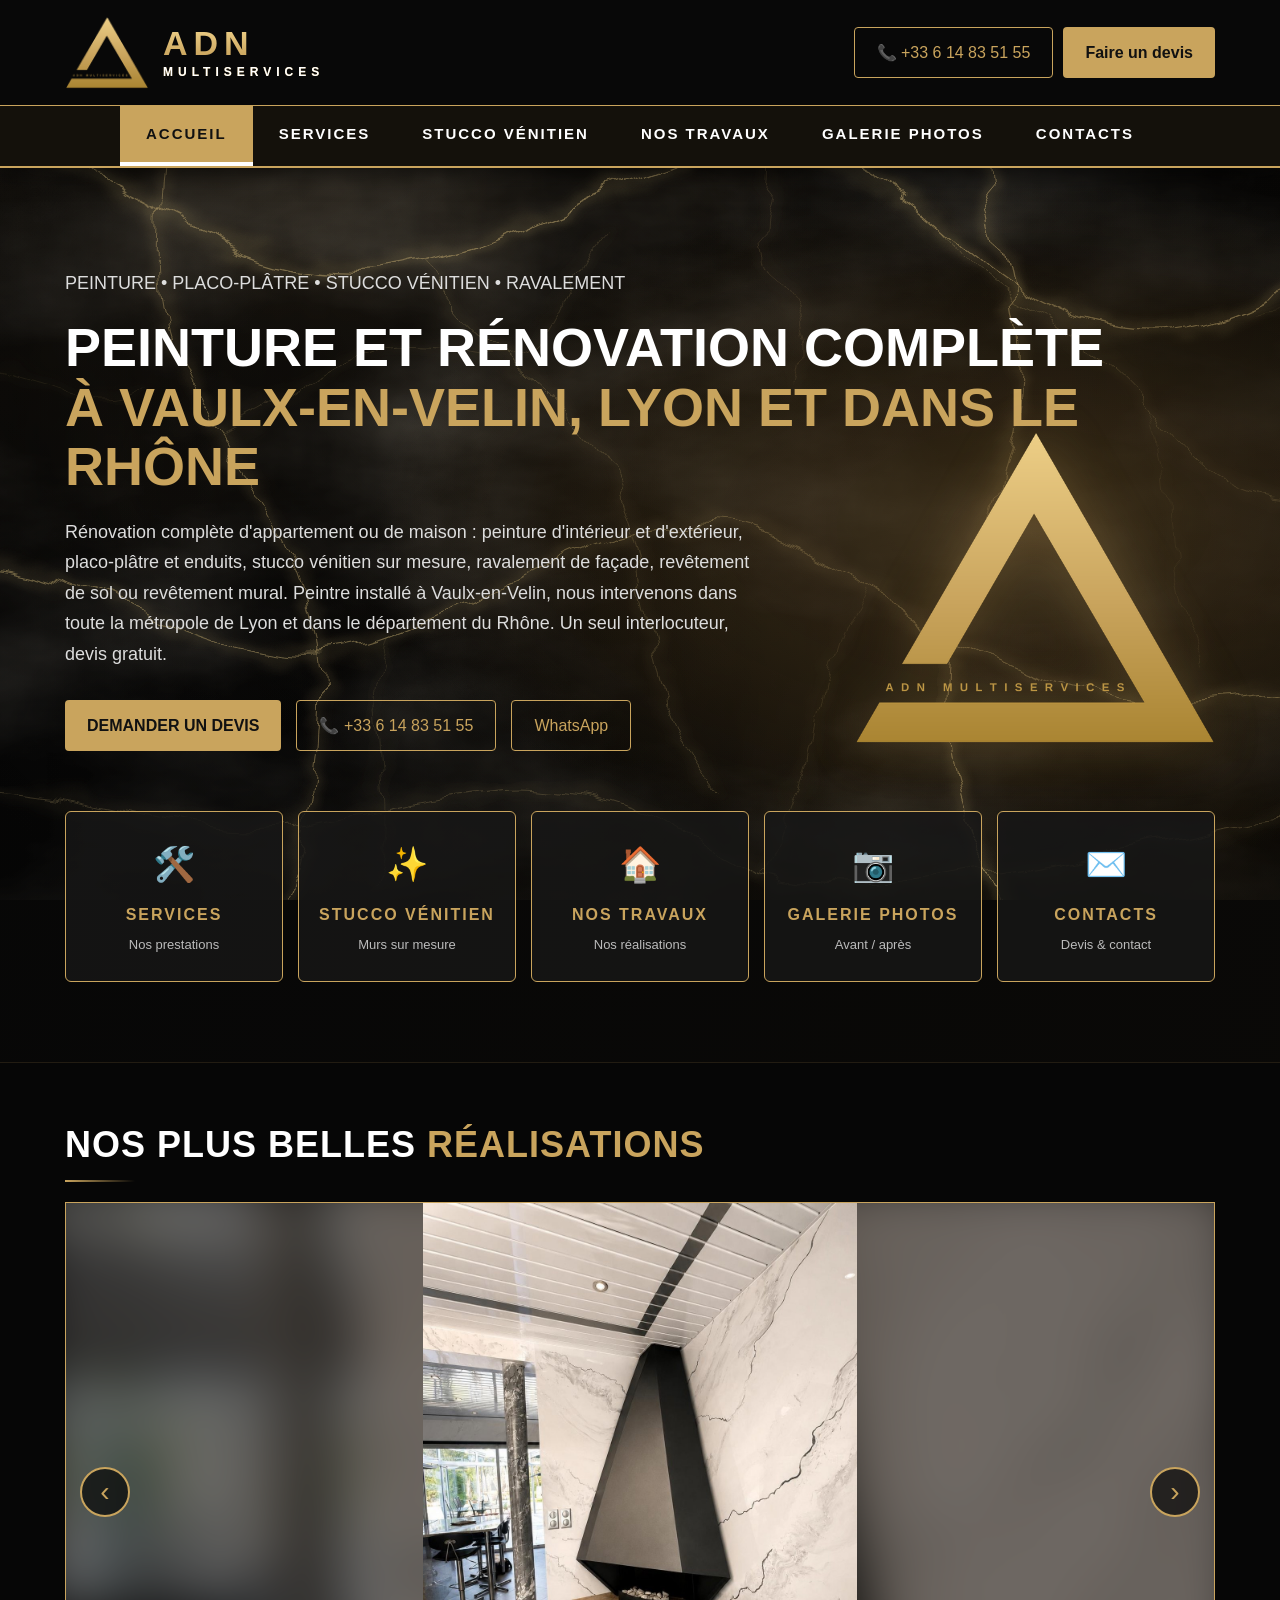
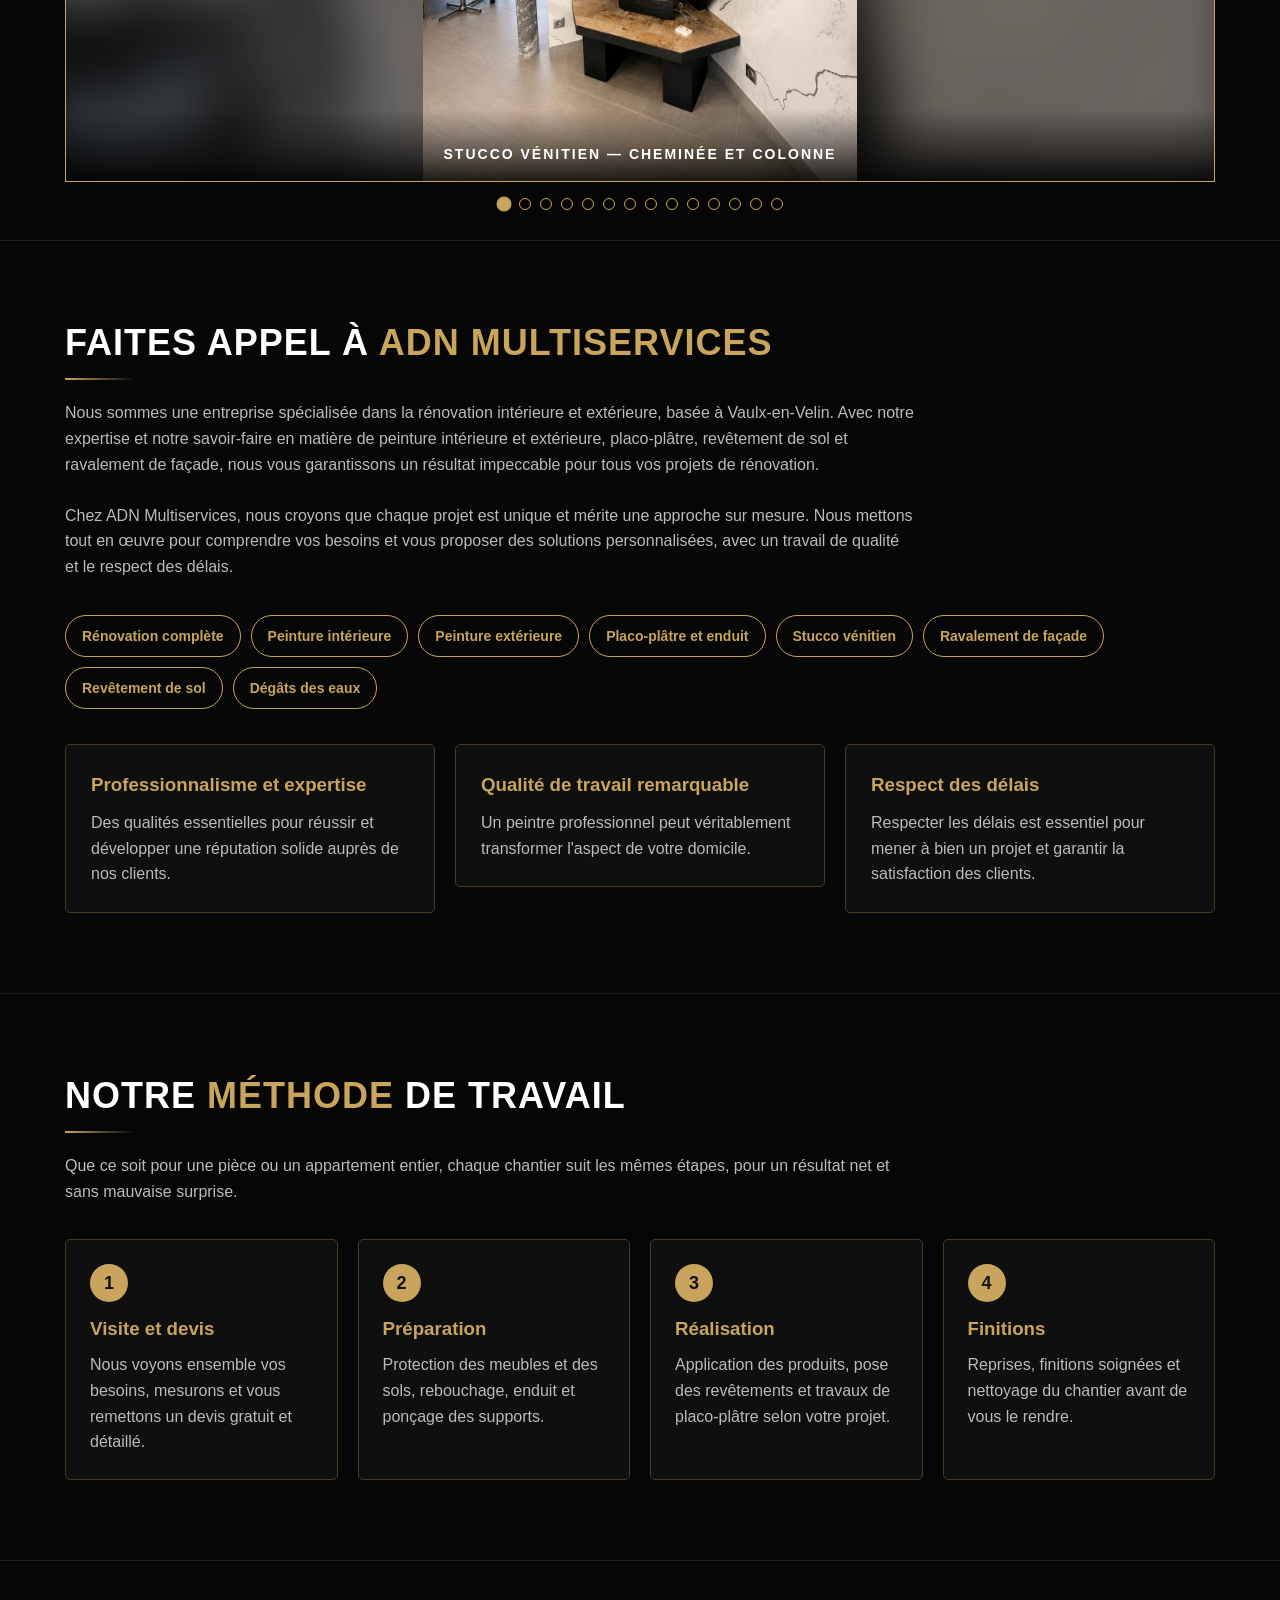
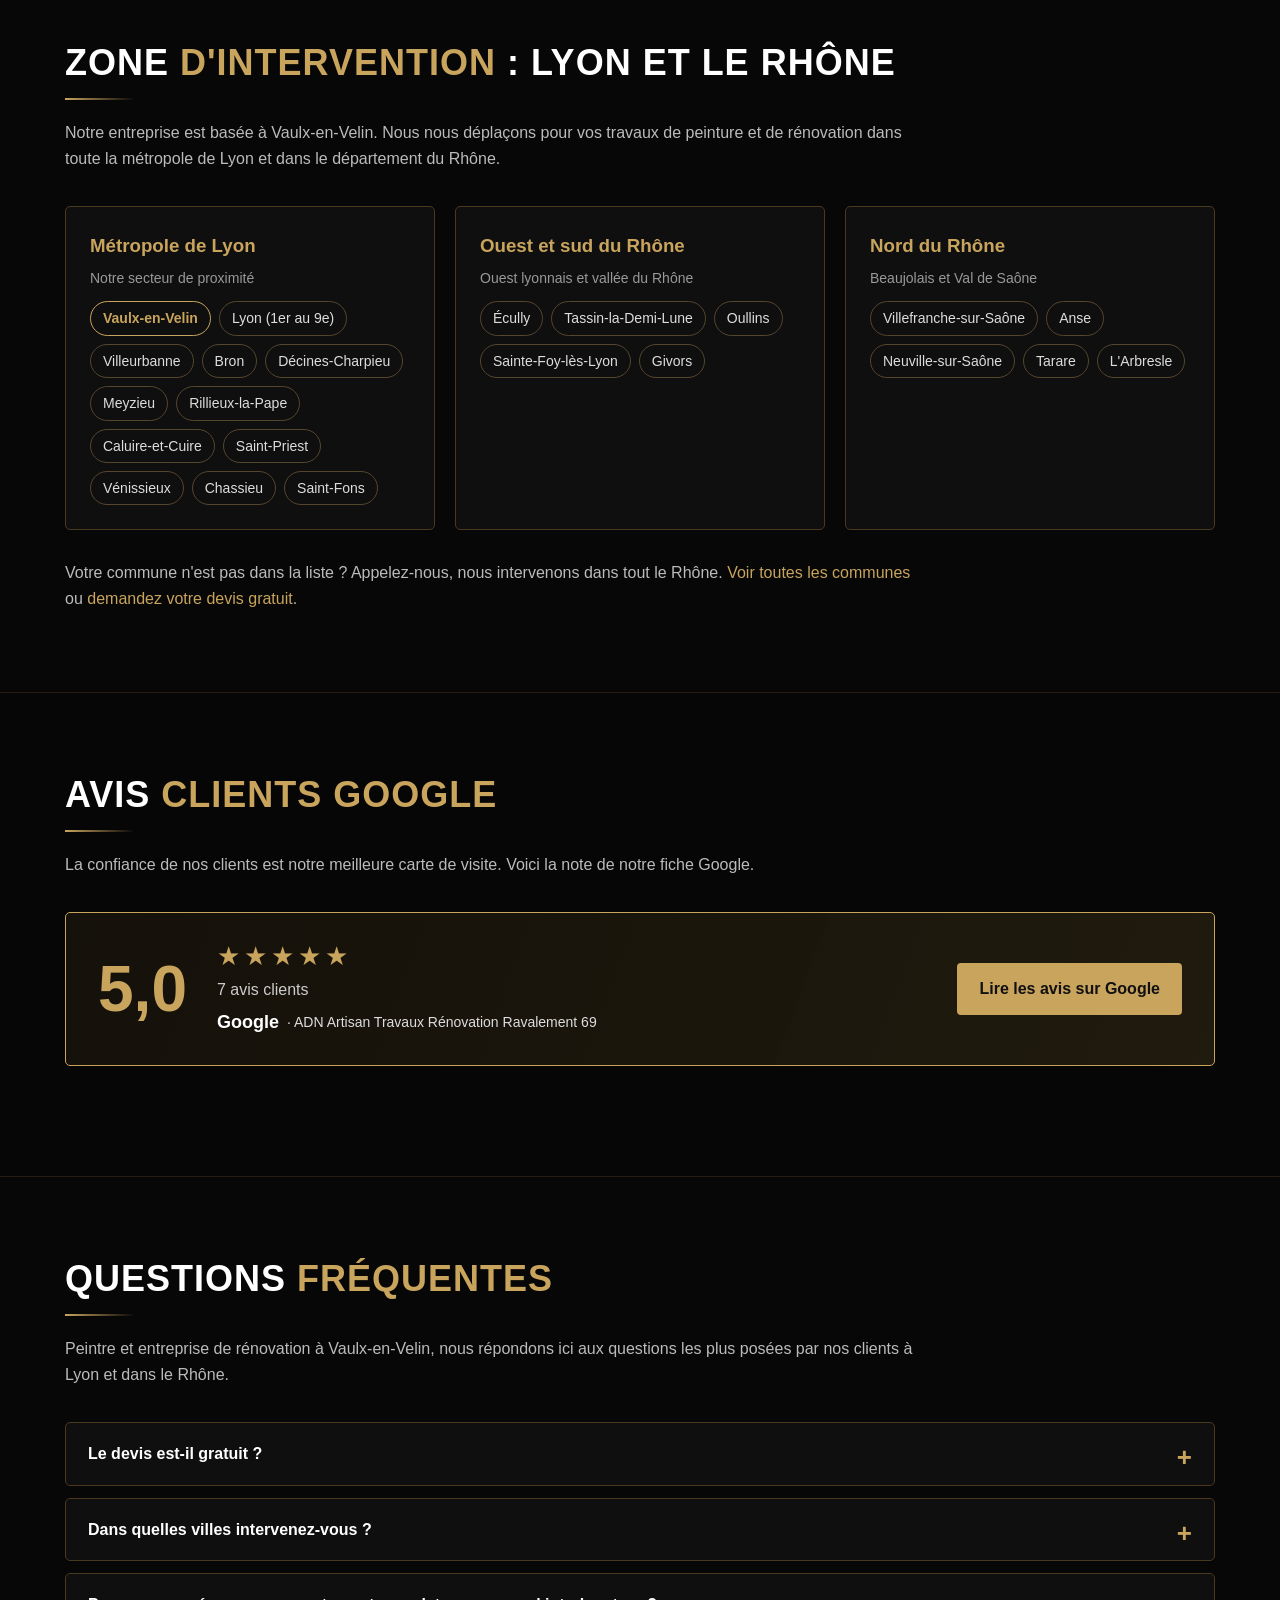
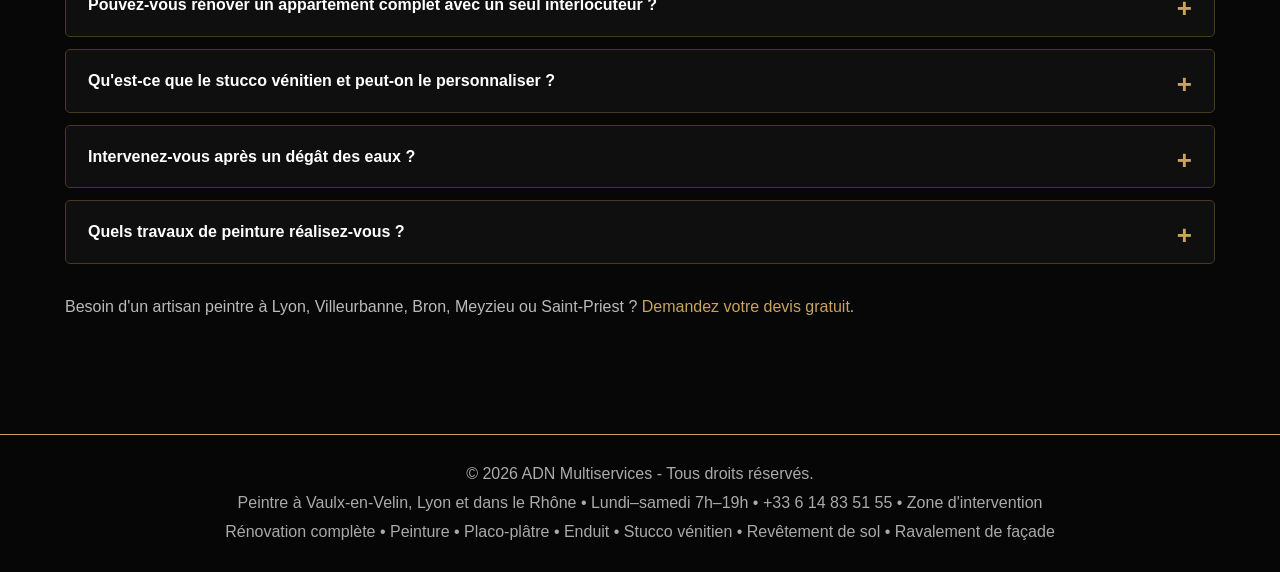
<file: index.html>
<!DOCTYPE html>
<html lang="fr">
<head>
<meta charset="UTF-8">
<link rel="icon" type="image/png" href="images/favicon.png">
<link rel="apple-touch-icon" href="images/favicon.png">
<meta name="viewport" content="width=device-width, initial-scale=1.0">
<title>Peintre à Vaulx-en-Velin & Lyon | Rénovation – ADN Multiservices</title>
<meta name="description" content="Peintre à Vaulx-en-Velin, à Lyon et dans le Rhône : rénovation d'appartement, peinture, stucco vénitien, placo, façade. Devis gratuit au +33 6 14 83 51 55.">
<meta name="robots" content="index, follow, max-image-preview:large">
<meta name="theme-color" content="#0b0b0b">
<link rel="canonical" href="https://adn-multiservices.fr/">
<meta property="og:type" content="website">
<meta property="og:locale" content="fr_FR">
<meta property="og:site_name" content="ADN Multiservices">
<meta property="og:title" content="ADN Multiservices – Peintre à Vaulx-en-Velin, Lyon et Rhône">
<meta property="og:description" content="Rénovation d'appartement, peinture, stucco vénitien, placo-plâtre, ravalement de façade à Vaulx-en-Velin, Lyon et dans le Rhône. Devis gratuit.">
<meta property="og:url" content="https://adn-multiservices.fr/">
<meta property="og:image" content="https://adn-multiservices.fr/images/apercu-partage.jpg">
<meta property="og:image:width" content="1200">
<meta property="og:image:height" content="630">
<meta property="og:image:alt" content="ADN Multiservices – réalisations de peinture et stucco vénitien à Lyon">
<meta name="twitter:card" content="summary_large_image">
<meta name="twitter:title" content="ADN Multiservices – Peintre à Vaulx-en-Velin, Lyon et Rhône">
<meta name="twitter:image" content="https://adn-multiservices.fr/images/apercu-partage.jpg">
<script type="application/ld+json">
{
 "@context": "https://schema.org",
 "@type": "HousePainter",
 "@id": "https://adn-multiservices.fr/#entreprise",
 "name": "ADN Multiservices",
 "url": "https://adn-multiservices.fr/",
 "logo": "https://adn-multiservices.fr/images/logo-adn-multiservices.png",
 "image": "https://adn-multiservices.fr/images/apercu-partage.jpg",
 "description": "Peintre et entreprise de rénovation basée à Vaulx-en-Velin, qui intervient à Lyon et dans tout le Rhône : peinture, placo-plâtre et enduits, stucco vénitien, ravalement de façade, revêtements de sol, salle de bain.",
 "telephone": "+33614835155",
 "email": "contact@adn-multiservices.fr",
 "address": {
  "@type": "PostalAddress",
  "addressLocality": "Vaulx-en-Velin",
  "postalCode": "69120",
  "addressRegion": "Auvergne-Rhône-Alpes",
  "addressCountry": "FR"
 },
 "areaServed": [
  {
   "@type": "City",
   "name": "Lyon"
  },
  {
   "@type": "City",
   "name": "Vaulx-en-Velin"
  },
  {
   "@type": "City",
   "name": "Villeurbanne"
  },
  {
   "@type": "City",
   "name": "Bron"
  },
  {
   "@type": "City",
   "name": "Décines-Charpieu"
  },
  {
   "@type": "City",
   "name": "Meyzieu"
  },
  {
   "@type": "City",
   "name": "Rillieux-la-Pape"
  },
  {
   "@type": "City",
   "name": "Caluire-et-Cuire"
  },
  {
   "@type": "City",
   "name": "Saint-Priest"
  },
  {
   "@type": "City",
   "name": "Vénissieux"
  },
  {
   "@type": "City",
   "name": "Chassieu"
  },
  {
   "@type": "City",
   "name": "Saint-Fons"
  },
  {
   "@type": "City",
   "name": "Écully"
  },
  {
   "@type": "City",
   "name": "Tassin-la-Demi-Lune"
  },
  {
   "@type": "City",
   "name": "Oullins"
  },
  {
   "@type": "City",
   "name": "Sainte-Foy-lès-Lyon"
  },
  {
   "@type": "City",
   "name": "Givors"
  },
  {
   "@type": "City",
   "name": "Villefranche-sur-Saône"
  },
  {
   "@type": "City",
   "name": "Anse"
  },
  {
   "@type": "City",
   "name": "Tarare"
  },
  {
   "@type": "City",
   "name": "L'Arbresle"
  },
  {
   "@type": "City",
   "name": "Neuville-sur-Saône"
  },
  {
   "@type": "AdministrativeArea",
   "name": "Métropole de Lyon"
  },
  {
   "@type": "AdministrativeArea",
   "name": "Rhône"
  }
 ],
 "openingHoursSpecification": [
  {
   "@type": "OpeningHoursSpecification",
   "dayOfWeek": [
    "Monday",
    "Tuesday",
    "Wednesday",
    "Thursday",
    "Friday",
    "Saturday"
   ],
   "opens": "07:00",
   "closes": "19:00"
  }
 ],
 "knowsAbout": [
  "Peinture intérieure",
  "Peinture extérieure",
  "Stucco vénitien",
  "Placo-plâtre et enduit",
  "Ravalement de façade",
  "Revêtement de sol",
  "Rénovation complète",
  "Rénovation d'appartement",
  "Rénovation de salle de bain",
  "Remise en état après dégât des eaux"
 ],
 "contactPoint": {
  "@type": "ContactPoint",
  "telephone": "+33614835155",
  "contactType": "customer service",
  "availableLanguage": "fr"
 }
}
</script>
<script type="application/ld+json">
{
 "@context": "https://schema.org",
 "@type": "FAQPage",
 "mainEntity": [
  {
   "@type": "Question",
   "name": "Le devis est-il gratuit ?",
   "acceptedAnswer": {
    "@type": "Answer",
    "text": "Oui, le devis est gratuit et sans engagement. Vous pouvez nous appeler au +33 6 14 83 51 55, nous écrire sur WhatsApp ou remplir le formulaire de devis du site en décrivant votre projet."
   }
  },
  {
   "@type": "Question",
   "name": "Dans quelles villes intervenez-vous ?",
   "acceptedAnswer": {
    "@type": "Answer",
    "text": "Nous sommes basés à Vaulx-en-Velin et intervenons dans toute la métropole de Lyon et dans le département du Rhône : Lyon, Villeurbanne, Bron, Décines-Charpieu, Meyzieu, Rillieux-la-Pape, Caluire-et-Cuire, Saint-Priest, Vénissieux, mais aussi l'ouest lyonnais, le sud et le nord du Rhône (Villefranche-sur-Saône, Anse, Tarare, L'Arbresle)."
   }
  },
  {
   "@type": "Question",
   "name": "Pouvez-vous rénover un appartement complet avec un seul interlocuteur ?",
   "acceptedAnswer": {
    "@type": "Answer",
    "text": "Oui. Pour une rénovation complète d'appartement ou de maison, nous prenons en charge les cloisons en placo-plâtre, les enduits, la peinture, les revêtements de sol et les finitions, avec un seul interlocuteur du début à la fin."
   }
  },
  {
   "@type": "Question",
   "name": "Qu'est-ce que le stucco vénitien et peut-on le personnaliser ?",
   "acceptedAnswer": {
    "@type": "Answer",
    "text": "Le stucco vénitien est un enduit décoratif appliqué en fines couches puis poli à la main, qui donne aux murs l'aspect du marbre. Les couleurs et les veinages (veines fines ou marquées, effet marbre) sont choisis avec vous, avec une finition extra brillante, et nous pouvons réaliser des échantillons sur demande."
   }
  },
  {
   "@type": "Question",
   "name": "Intervenez-vous après un dégât des eaux ?",
   "acceptedAnswer": {
    "@type": "Answer",
    "text": "Oui. Nous remettons en état les murs et plafonds abîmés : préparation du support, enduit, ponçage puis peinture ou revêtement."
   }
  },
  {
   "@type": "Question",
   "name": "Quels travaux de peinture réalisez-vous ?",
   "acceptedAnswer": {
    "@type": "Answer",
    "text": "Peinture intérieure (murs, plafonds, boiseries) et peinture extérieure (façades, volets, sous-faces de toit, boiseries et bardages), pour les particuliers comme pour les locaux commerciaux."
   }
  }
 ]
}
</script>
<style>
:root{--black:#0b0b0b;--gold:#c9a45d;--white:#fff}
*{margin:0;padding:0;box-sizing:border-box}
body{background:var(--black);color:var(--white);font-family:Arial,sans-serif;line-height:1.6}
a{text-decoration:none;color:inherit}
.container{width:90%;max-width:1150px;margin:auto}
.gold{color:var(--gold)}
header{background:#080808;position:sticky;top:0;z-index:100;box-shadow:0 4px 20px rgba(0,0,0,.6)}
.topbar{display:flex;justify-content:space-between;align-items:center;flex-wrap:wrap;gap:15px;padding:16px 0}
.logo{font-size:30px;color:var(--gold);font-weight:bold;letter-spacing:5px;line-height:1.1}
.logo small{display:block;color:#fff;font-size:11px;letter-spacing:4px}
.top-actions{display:flex;gap:10px;flex-wrap:wrap}
.btn{display:inline-block;background:var(--gold);color:#111;padding:13px 22px;border-radius:4px;font-weight:bold;transition:.2s}
.btn:hover{background:#ead5a2}
.outline{display:inline-block;border:1px solid var(--gold);color:var(--gold);padding:12px 22px;border-radius:4px;transition:.2s}
.outline:hover{background:var(--gold);color:#111}
.catbar{background:#14110b;border-top:1px solid var(--gold);border-bottom:2px solid var(--gold)}
.catbar ul{list-style:none;display:flex;justify-content:center;overflow-x:auto}
.catbar a{display:block;padding:16px 26px;font-weight:bold;letter-spacing:2px;font-size:15px;text-transform:uppercase;white-space:nowrap;border-bottom:4px solid transparent;transition:.2s}
.catbar a:hover{color:var(--gold);background:#1f1a10}
.catbar a.active{color:#111;background:var(--gold);border-bottom-color:#fff}
.hero{padding:100px 0 80px;background:radial-gradient(ellipse at 80% 40%,#49371c,transparent 45%),linear-gradient(110deg,#080808,#17130c)}
.hero h1{font-size:clamp(32px,5vw,54px);line-height:1.1;margin:20px 0}
.hero p{max-width:700px;color:#ddd;font-size:18px;line-height:1.7}
.actions{display:flex;flex-wrap:wrap;gap:15px;margin-top:30px}
.tiles{display:grid;grid-template-columns:repeat(5,1fr);gap:15px;margin-top:60px}
.tile{background:rgba(23,23,23,.85);border:1px solid var(--gold);border-radius:6px;padding:25px 15px;text-align:center;transition:.25s}
.tile span{display:block;font-size:34px;margin-bottom:10px}
.tile strong{color:var(--gold);letter-spacing:2px;text-transform:uppercase}
.tile em{display:block;font-style:normal;color:#bbb;font-size:13px;margin-top:8px}
.tile:hover{background:var(--gold);transform:translateY(-5px)}
.tile:hover strong,.tile:hover em{color:#111}
section{padding:80px 0}
h2{font-size:36px;margin-bottom:20px;line-height:1.2}
.intro{color:#bbb;margin-bottom:35px;max-width:850px}
.grid3{display:grid;grid-template-columns:repeat(3,1fr);gap:20px;align-items:start}
.card{background:#171717;border:1px solid #49391f;border-radius:5px;overflow:hidden;transition:.2s}
.card:hover{border-color:var(--gold);transform:translateY(-3px)}
.card .txt{padding:25px}
.card h3{color:var(--gold);margin-bottom:10px}
.card p{color:#bbb}
.alt{background:#111}
.media{width:100%;height:260px;object-fit:cover;display:block;cursor:zoom-in}
.ph{height:260px;display:flex;justify-content:center;align-items:center;background:#28231a;color:var(--gold);font-weight:bold;text-align:center}
.ph.after{background:#6b542e;color:#fff}
.gallery{display:grid;grid-template-columns:repeat(2,1fr);gap:20px}
.pair{border:1px solid var(--gold);background:#191919}
.pair .ba{display:grid;grid-template-columns:1fr 1fr}
.pair .ba div{position:relative}
.pair.wide{grid-column:1/-1}
.pair .ba:has(> div:only-child) .media,.pair .ba:has(> div:only-child) .ph{height:420px}
.pair .media,.pair .ph{height:340px}
.tag{position:absolute;top:10px;left:10px;background:var(--gold);color:#111;font-size:12px;font-weight:bold;padding:4px 10px;border-radius:3px;text-transform:uppercase}
.contact{background:#12100c}
.contact-grid{display:grid;grid-template-columns:1fr 1fr;gap:35px}
.contact-card{background:#191919;border:1px solid #49391f;padding:22px;margin:15px 0}
.contact-card strong{display:block;color:var(--gold);margin-bottom:8px}
.contact-card a:hover{color:var(--gold)}
form{display:grid;gap:15px}
input,textarea,select{width:100%;padding:14px;background:#090909;border:1px solid #55462e;color:#fff;font-size:16px;margin-top:6px}
textarea{min-height:130px}
button{border:none;cursor:pointer;font-size:16px}
footer{border-top:1px solid var(--gold);padding:25px;text-align:center;color:#aaa;line-height:1.8}
#lightbox{display:none;position:fixed;inset:0;background:rgba(0,0,0,.94);z-index:200;justify-content:center;align-items:center;cursor:zoom-out}
#lightbox figure{margin:0;max-width:92%;display:flex;flex-direction:column;align-items:center}
#lightbox img{max-width:100%;max-height:calc(100vh - 110px);border:2px solid var(--gold);display:block;cursor:pointer}
.lb-cap{margin-top:14px;color:#fff;font-weight:bold;letter-spacing:2px;text-transform:uppercase;font-size:14px;text-align:center}
.lb-cap b{background:var(--gold);color:#111;padding:4px 12px;border-radius:3px;margin-right:10px}
.lb-btn{position:absolute;width:56px;height:56px;border-radius:50%;background:rgba(0,0,0,.65);border:2px solid var(--gold);color:var(--gold);font-size:30px;line-height:1;display:flex;align-items:center;justify-content:center;z-index:2;transition:.2s}
.lb-btn:hover{background:var(--gold);color:#111}
.lb-prev{left:18px;top:50%;transform:translateY(-50%)}
.lb-next{right:18px;top:50%;transform:translateY(-50%)}
.lb-close{top:16px;right:16px;width:46px;height:46px;font-size:22px}
@media(max-width:600px){.lb-btn{width:44px;height:44px;font-size:24px}.lb-prev{left:6px}.lb-next{right:6px}}
@media(max-width:900px){.tiles{grid-template-columns:1fr 1fr 1fr}.catbar ul{justify-content:flex-start}.catbar a{padding:14px 16px;font-size:13px}.grid3{grid-template-columns:1fr 1fr}}
@media(max-width:750px){.contact-grid,.gallery{grid-template-columns:1fr}.top-actions{display:none}}
@media(max-width:520px){.grid3{grid-template-columns:1fr}}
.logo{display:flex;align-items:center;gap:14px}
.logo img{height:84px;width:84px;display:block}
@media(max-width:520px){.logo img{height:68px;width:68px}}
.logo-txt{display:block}
.hero .container{position:relative}
.hero-logo{position:absolute;right:0;top:50%;transform:translateY(-62%);width:min(360px,34%);height:auto;filter:drop-shadow(0 8px 30px rgba(0,0,0,.6))}
@media(max-width:900px){.hero-logo{position:static;transform:none;display:block;margin:0 auto 25px;width:200px}}
.pair .vid{background:#000}.pair .vid iframe{width:100%;height:340px;border:0;display:block}
.chips{display:flex;flex-wrap:wrap;gap:10px;margin:0 0 35px}.chips a{border:1px solid var(--gold);color:var(--gold);padding:9px 16px;border-radius:30px;font-weight:bold;font-size:14px;transition:.2s}.chips a:hover{background:var(--gold);color:#111}

.slider-sec{padding:60px 0 30px;background:#0e0e0e}
.slideshow{position:relative;height:clamp(300px,58vw,580px);border:1px solid var(--gold);background:#000;overflow:hidden}
.slides,.slide{position:absolute;inset:0}
.slide{opacity:0;transition:opacity .8s;cursor:zoom-in}
.slide.on{opacity:1}
.sl-bg{position:absolute;inset:-30px;background-size:cover;background-position:center;filter:blur(28px) brightness(.45)}
.slide img{position:relative;width:100%;height:100%;object-fit:contain;display:block}
.sl-btn{position:absolute;top:50%;transform:translateY(-50%);width:50px;height:50px;border-radius:50%;background:rgba(0,0,0,.65);border:2px solid var(--gold);color:var(--gold);font-size:28px;line-height:1;z-index:3;transition:.2s}
.sl-btn:hover{background:var(--gold);color:#111}
.sl-prev{left:14px}.sl-next{right:14px}
.sl-cap{position:absolute;left:0;right:0;bottom:0;padding:34px 20px 16px;background:linear-gradient(transparent,rgba(0,0,0,.85));color:#fff;font-weight:bold;letter-spacing:2px;text-transform:uppercase;font-size:14px;text-align:center;z-index:2;pointer-events:none}
.sl-dots{display:flex;justify-content:center;flex-wrap:wrap;gap:9px;margin-top:16px}
.sl-dots button{width:12px;height:12px;border-radius:50%;border:1px solid var(--gold);background:transparent;padding:0;transition:.2s}
.sl-dots button.on{background:var(--gold);transform:scale(1.25)}
.card.feature{grid-column:1/-1;display:grid;grid-template-columns:1fr 1.2fr;align-items:stretch;border-color:var(--gold)}
.card.feature .media{height:100%;min-height:300px;max-height:420px}
.card.feature .txt{display:flex;flex-direction:column;justify-content:center;padding:35px}
.card.feature h3{font-size:26px}
.feat{align-items:stretch}.feat .card .txt{padding:22px}
.steps{display:grid;grid-template-columns:repeat(4,1fr);gap:20px}
.steps>div{background:#171717;border:1px solid #49391f;border-radius:5px;padding:24px;position:relative}
.steps b{display:inline-flex;width:38px;height:38px;border-radius:50%;background:var(--gold);color:#111;align-items:center;justify-content:center;font-size:18px;margin-bottom:12px}
.steps h3{color:var(--gold);margin-bottom:8px}.steps p{color:#bbb}
.sgrid{display:grid;grid-template-columns:repeat(auto-fill,minmax(250px,1fr));gap:16px}
.sgrid .media{height:360px;border:1px solid #49391f;transition:.2s}
.sgrid .media:hover{border-color:var(--gold);transform:translateY(-3px)}
.cta-band{margin-top:60px;display:flex;justify-content:space-between;align-items:center;gap:25px;flex-wrap:wrap;border:1px solid var(--gold);background:linear-gradient(110deg,#17130c,#26200f);padding:30px 35px;border-radius:5px}
.cta-band h3{color:var(--gold);font-size:24px;margin-bottom:6px}.cta-band p{color:#ccc}
@media(max-width:900px){.steps{grid-template-columns:1fr 1fr}.card.feature{grid-template-columns:1fr}.card.feature .media{min-height:240px}}
@media(max-width:600px){.steps{grid-template-columns:1fr}.sl-btn{width:40px;height:40px;font-size:22px}.sl-prev{left:6px}.sl-next{right:6px}}

/* Galerie avant / après */
.gal-filters{display:flex;flex-wrap:wrap;gap:10px;margin:0 0 30px}
.gal-filters button{background:transparent;border:1px solid var(--gold);color:var(--gold);padding:9px 16px;border-radius:30px;font-weight:bold;font-size:14px;transition:.2s}
.gal-filters button:hover,.gal-filters button.on{background:var(--gold);color:#111}
.chantiers{column-count:2;column-gap:24px}
.chantier{border:1px solid var(--gold);background:#191919;break-inside:avoid;margin-bottom:24px}
.chantier h3{color:var(--gold);font-size:19px;padding:16px 18px 12px;display:flex;justify-content:space-between;align-items:center;gap:10px;flex-wrap:wrap}
.ba-badge{font-size:11px;letter-spacing:1px;text-transform:uppercase;background:var(--gold);color:#111;padding:4px 10px;border-radius:30px}
.ba-slider{position:relative;aspect-ratio:3/4;overflow:hidden;background:#000;user-select:none;-webkit-user-select:none}
.ba-slider>img{position:absolute;inset:0;width:100%;height:100%;object-fit:cover;pointer-events:none;-webkit-user-drag:none}
.ba-before{clip-path:inset(0 calc(100% - var(--p)*1%) 0 0)}
.ba-handle{position:absolute;top:0;bottom:0;left:calc(var(--p)*1%);width:3px;background:var(--gold);transform:translateX(-50%);pointer-events:none}
.ba-handle i{position:absolute;top:50%;left:50%;transform:translate(-50%,-50%);width:46px;height:46px;border-radius:50%;background:#111;border:2px solid var(--gold);color:var(--gold);display:flex;align-items:center;justify-content:center;font-style:normal;font-weight:bold;font-size:18px;letter-spacing:2px}
.ba-lab{position:absolute;top:10px;background:var(--gold);color:#111;font-size:12px;font-weight:bold;padding:4px 10px;border-radius:3px;text-transform:uppercase;pointer-events:none}
.ba-lab.l{left:10px}.ba-lab.r{right:10px}
.ba-slider input.ba-range{position:absolute;inset:0;width:100%;height:100%;margin:0;padding:0;border:0;background:transparent;opacity:0;cursor:ew-resize;touch-action:pan-y;-webkit-appearance:none;appearance:none}
.ba-slider:focus-within .ba-handle i{box-shadow:0 0 0 3px #fff}
.chantier .photos{padding:8px;display:grid;gap:6px}
.grow{display:flex;gap:6px}
.grow.solo{max-width:55%;margin:0 auto}
.grow .it{position:relative;flex:var(--ar) 1 0px;min-width:0}
.grow .it img.media{width:100%;height:auto;aspect-ratio:var(--ar);object-fit:cover;display:block}
.grow .tag{top:8px;left:8px;font-size:11px;padding:3px 8px}
.chantier .vid{padding:0 8px 8px}.chantier .vid video{width:100%;display:block;background:#000}
@media(max-width:750px){.chantiers{column-count:1}}
@media(max-width:750px){.sl-bg{inset:0;filter:brightness(.35)}.sgrid{grid-template-columns:repeat(2,1fr);gap:10px}.sgrid .media{height:220px}.pair .media,.pair .ph{height:260px}}
img{max-width:100%}
/* Vidéo stucco */
.vid-row{display:flex;gap:24px;justify-content:center;flex-wrap:wrap}
.vid-stucco{width:min(330px,100%);border:1px solid var(--gold);background:#000}
.vid-stucco video{width:100%;display:block;aspect-ratio:9/16;background:#000}

.faq details{background:#171717;border:1px solid #49391f;border-radius:5px;margin-bottom:12px;padding:0 22px}
.faq summary{cursor:pointer;font-weight:bold;padding:18px 0;list-style:none;position:relative;padding-right:30px}
.faq summary::-webkit-details-marker{display:none}
.faq summary::after{content:"+";position:absolute;right:0;top:14px;font-size:26px;color:var(--gold)}
.faq details[open] summary::after{content:"–"}
.faq details p{color:#bbb;padding:0 0 20px}

/* Zones d'intervention + formulaire */
.zones{display:grid;grid-template-columns:repeat(3,1fr);gap:20px}
.zones>div{background:#171717;border:1px solid #49391f;border-radius:5px;padding:24px}
.zones h3{color:var(--gold);margin-bottom:6px}
.zones .sub{color:#999;font-size:14px;margin-bottom:12px}
.zones ul{list-style:none;display:flex;flex-wrap:wrap;gap:8px}
.zones li{border:1px solid #55462e;border-radius:30px;padding:5px 12px;font-size:14px;color:#ddd}
.zones li.home{border-color:var(--gold);color:var(--gold);font-weight:bold}
fieldset{border:1px solid #55462e;padding:14px;margin:0}
legend{padding:0 8px;color:var(--gold);font-weight:bold}
.chk{display:grid;grid-template-columns:1fr 1fr;gap:8px 14px}
.chk label{display:flex;align-items:center;gap:9px;font-size:15px;cursor:pointer}
.chk input{width:18px;height:18px;margin:0;padding:0;accent-color:var(--gold);flex:none}
.row2{display:grid;grid-template-columns:1fr 1fr;gap:15px}
.hint{color:#aaa;font-size:14px}.hint a{color:var(--gold);text-decoration:underline}
a:focus-visible,button:focus-visible,input:focus-visible,select:focus-visible,textarea:focus-visible,summary:focus-visible{outline:3px solid #fff;outline-offset:2px}
@media(max-width:900px){.zones{grid-template-columns:1fr}}
@media(max-width:520px){.chk,.row2{grid-template-columns:1fr}}

/* ===== FOND NOIR MARBRE + VEINES DORÉES ===== */
body{background:#060606}
body::before{content:"";position:fixed;inset:0;z-index:-1;pointer-events:none;
 background:url("data:image/svg+xml;utf8,%3Csvg xmlns='http://www.w3.org/2000/svg' viewBox='0 0 1600 1000' preserveAspectRatio='xMidYMid slice'%3E%3Cdefs%3E%3Cfilter id='glow' x='-10%' y='-10%' width='120%' height='120%'%3E%3CfeGaussianBlur stdDeviation='7'/%3E%3C/filter%3E%3Cfilter id='wob' x='-5%' y='-5%' width='110%' height='110%'%3E%3CfeTurbulence type='fractalNoise' baseFrequency='.012 .018' numOctaves='3' seed='4' result='t'/%3E%3CfeDisplacementMap in='SourceGraphic' in2='t' scale='38' xChannelSelector='R' yChannelSelector='G'/%3E%3C/filter%3E%3C/defs%3E%3Cg fill='none' stroke-linecap='round' filter='url(%23wob)'%3E%3Cpath d='M-60 170 C 180 90, 320 360, 560 290 S 920 60, 1140 260 S 1500 350, 1700 190' stroke='%23f0d28a' stroke-opacity='0.28' stroke-width='10.4' filter='url(%23glow)'/%3E%3Cpath d='M-60 170 C 180 90, 320 360, 560 290 S 920 60, 1140 260 S 1500 350, 1700 190' stroke='%23e6c476' stroke-opacity='0.59' stroke-width='1.43'/%3E%3Cpath d='M-60 170 C 180 90, 320 360, 560 290 S 920 60, 1140 260 S 1500 350, 1700 190' stroke='%23fff3cf' stroke-opacity='0.33' stroke-width='0.57'/%3E%3Cpath d='M-60 640 C 170 560, 310 790, 520 710 S 830 500, 1050 650 S 1460 830, 1700 700' stroke='%23f0d28a' stroke-opacity='0.26' stroke-width='8.8' filter='url(%23glow)'/%3E%3Cpath d='M-60 640 C 170 560, 310 790, 520 710 S 830 500, 1050 650 S 1460 830, 1700 700' stroke='%23e6c476' stroke-opacity='0.53' stroke-width='1.21'/%3E%3Cpath d='M-60 640 C 170 560, 310 790, 520 710 S 830 500, 1050 650 S 1460 830, 1700 700' stroke='%23fff3cf' stroke-opacity='0.30' stroke-width='0.48'/%3E%3Cpath d='M250 -60 C 320 170, 200 310, 330 480 S 480 780, 390 1060' stroke='%23f0d28a' stroke-opacity='0.24' stroke-width='8.0' filter='url(%23glow)'/%3E%3Cpath d='M250 -60 C 320 170, 200 310, 330 480 S 480 780, 390 1060' stroke='%23e6c476' stroke-opacity='0.50' stroke-width='1.10'/%3E%3Cpath d='M250 -60 C 320 170, 200 310, 330 480 S 480 780, 390 1060' stroke='%23fff3cf' stroke-opacity='0.28' stroke-width='0.44'/%3E%3Cpath d='M1190 -60 C 1120 190, 1270 310, 1200 530 S 1090 810, 1240 1060' stroke='%23f0d28a' stroke-opacity='0.27' stroke-width='9.6' filter='url(%23glow)'/%3E%3Cpath d='M1190 -60 C 1120 190, 1270 310, 1200 530 S 1090 810, 1240 1060' stroke='%23e6c476' stroke-opacity='0.56' stroke-width='1.32'/%3E%3Cpath d='M1190 -60 C 1120 190, 1270 310, 1200 530 S 1090 810, 1240 1060' stroke='%23fff3cf' stroke-opacity='0.32' stroke-width='0.53'/%3E%3Cpath d='M560 290 C 610 390, 710 410, 770 530 S 790 770, 890 880' stroke='%23f0d28a' stroke-opacity='0.20' stroke-width='5.2' filter='url(%23glow)'/%3E%3Cpath d='M560 290 C 610 390, 710 410, 770 530 S 790 770, 890 880' stroke='%23e6c476' stroke-opacity='0.40' stroke-width='0.72'/%3E%3Cpath d='M560 290 C 610 390, 710 410, 770 530 S 790 770, 890 880' stroke='%23fff3cf' stroke-opacity='0.23' stroke-width='0.29'/%3E%3Cpath d='M1140 260 C 1180 340, 1300 350, 1370 450 S 1480 570, 1640 550' stroke='%23f0d28a' stroke-opacity='0.20' stroke-width='5.2' filter='url(%23glow)'/%3E%3Cpath d='M1140 260 C 1180 340, 1300 350, 1370 450 S 1480 570, 1640 550' stroke='%23e6c476' stroke-opacity='0.40' stroke-width='0.72'/%3E%3Cpath d='M1140 260 C 1180 340, 1300 350, 1370 450 S 1480 570, 1640 550' stroke='%23fff3cf' stroke-opacity='0.23' stroke-width='0.29'/%3E%3Cpath d='M330 480 C 430 450, 480 360, 600 390 S 700 330, 760 260' stroke='%23f0d28a' stroke-opacity='0.17' stroke-width='4.0' filter='url(%23glow)'/%3E%3Cpath d='M330 480 C 430 450, 480 360, 600 390 S 700 330, 760 260' stroke='%23e6c476' stroke-opacity='0.34' stroke-width='0.55'/%3E%3Cpath d='M330 480 C 430 450, 480 360, 600 390 S 700 330, 760 260' stroke='%23fff3cf' stroke-opacity='0.19' stroke-width='0.22'/%3E%3Cpath d='M1050 650 C 990 730, 1010 840, 940 970' stroke='%23f0d28a' stroke-opacity='0.17' stroke-width='4.0' filter='url(%23glow)'/%3E%3Cpath d='M1050 650 C 990 730, 1010 840, 940 970' stroke='%23e6c476' stroke-opacity='0.34' stroke-width='0.55'/%3E%3Cpath d='M1050 650 C 990 730, 1010 840, 940 970' stroke='%23fff3cf' stroke-opacity='0.19' stroke-width='0.22'/%3E%3Cpath d='M-60 890 C 150 840, 270 950, 440 915 S 710 840, 870 940 S 1150 960, 1700 880' stroke='%23f0d28a' stroke-opacity='0.17' stroke-width='5.6' filter='url(%23glow)'/%3E%3Cpath d='M-60 890 C 150 840, 270 950, 440 915 S 710 840, 870 940 S 1150 960, 1700 880' stroke='%23e6c476' stroke-opacity='0.34' stroke-width='0.77'/%3E%3Cpath d='M-60 890 C 150 840, 270 950, 440 915 S 710 840, 870 940 S 1150 960, 1700 880' stroke='%23fff3cf' stroke-opacity='0.19' stroke-width='0.31'/%3E%3Cpath d='M900 -60 C 880 60, 970 130, 940 220 S 1010 330, 980 420' stroke='%23f0d28a' stroke-opacity='0.15' stroke-width='4.0' filter='url(%23glow)'/%3E%3Cpath d='M900 -60 C 880 60, 970 130, 940 220 S 1010 330, 980 420' stroke='%23e6c476' stroke-opacity='0.31' stroke-width='0.55'/%3E%3Cpath d='M900 -60 C 880 60, 970 130, 940 220 S 1010 330, 980 420' stroke='%23fff3cf' stroke-opacity='0.17' stroke-width='0.22'/%3E%3Cpath d='M520 710 C 480 800, 540 880, 500 980' stroke='%23f0d28a' stroke-opacity='0.14' stroke-width='3.6' filter='url(%23glow)'/%3E%3Cpath d='M520 710 C 480 800, 540 880, 500 980' stroke='%23e6c476' stroke-opacity='0.28' stroke-width='0.50'/%3E%3Cpath d='M520 710 C 480 800, 540 880, 500 980' stroke='%23fff3cf' stroke-opacity='0.16' stroke-width='0.20'/%3E%3Cpath d='M1370 450 C 1400 540, 1380 640, 1430 740' stroke='%23f0d28a' stroke-opacity='0.14' stroke-width='3.6' filter='url(%23glow)'/%3E%3Cpath d='M1370 450 C 1400 540, 1380 640, 1430 740' stroke='%23e6c476' stroke-opacity='0.28' stroke-width='0.50'/%3E%3Cpath d='M1370 450 C 1400 540, 1380 640, 1430 740' stroke='%23fff3cf' stroke-opacity='0.16' stroke-width='0.20'/%3E%3Cpath d='M-60 400 C 100 380, 160 460, 250 430' stroke='%23f0d28a' stroke-opacity='0.12' stroke-width='3.2' filter='url(%23glow)'/%3E%3Cpath d='M-60 400 C 100 380, 160 460, 250 430' stroke='%23e6c476' stroke-opacity='0.25' stroke-width='0.44'/%3E%3Cpath d='M-60 400 C 100 380, 160 460, 250 430' stroke='%23fff3cf' stroke-opacity='0.14' stroke-width='0.18'/%3E%3Cpath d='M1700 380 C 1600 400, 1560 330, 1480 350' stroke='%23f0d28a' stroke-opacity='0.12' stroke-width='3.2' filter='url(%23glow)'/%3E%3Cpath d='M1700 380 C 1600 400, 1560 330, 1480 350' stroke='%23e6c476' stroke-opacity='0.25' stroke-width='0.44'/%3E%3Cpath d='M1700 380 C 1600 400, 1560 330, 1480 350' stroke='%23fff3cf' stroke-opacity='0.14' stroke-width='0.18'/%3E%3C/g%3E%3C/svg%3E") center/cover no-repeat,
 radial-gradient(ellipse at 50% 50%,transparent 45%,rgba(0,0,0,.6) 100%),
 url("data:image/svg+xml;utf8,%3Csvg xmlns='http://www.w3.org/2000/svg' viewBox='0 0 1600 1000' preserveAspectRatio='xMidYMid slice'%3E%3Cdefs%3E%3Cfilter id='c' x='0' y='0' width='100%' height='100%'%3E%3CfeTurbulence type='fractalNoise' baseFrequency='.0028 .006' numOctaves='6' seed='11'/%3E%3CfeColorMatrix values='0 0 0 0 .70  0 0 0 0 .64  0 0 0 0 .52  1.9 0 0 0 -.72'/%3E%3C/filter%3E%3Cfilter id='d' x='0' y='0' width='100%' height='100%'%3E%3CfeTurbulence type='fractalNoise' baseFrequency='.006 .003' numOctaves='5' seed='29'/%3E%3CfeColorMatrix values='0 0 0 0 0  0 0 0 0 0  0 0 0 0 0  2.2 0 0 0 -.70'/%3E%3C/filter%3E%3C/defs%3E%3Crect width='1600' height='1000' filter='url(%23c)' opacity='.30'/%3E%3Crect width='1600' height='1000' filter='url(%23d)' opacity='.45'/%3E%3C/svg%3E") center/cover no-repeat,
 radial-gradient(ellipse at 18% 12%,#2a2216 0%,transparent 55%),radial-gradient(ellipse at 85% 88%,#241c0f 0%,transparent 52%),
 #080808}
.hero{background:radial-gradient(ellipse at 80% 40%,rgba(73,55,28,.7),transparent 45%),linear-gradient(110deg,rgba(8,8,8,.35),rgba(23,19,12,.25))}
.alt{background:rgba(9,9,9,.6)}
.slider-sec{background:rgba(8,8,8,.55)}
.contact{background:rgba(12,10,6,.62)}
section+section{border-top:1px solid rgba(201,164,93,.14)}
.card,.steps>div,.zones>div,.faq details,.contact-card,.pair,.chantier{background:rgba(18,18,18,.88);backdrop-filter:blur(2px)}
h2{letter-spacing:1px}
h2::after{content:"";display:block;width:70px;height:2px;margin-top:14px;background:linear-gradient(90deg,var(--gold),transparent)}
/* ===== AVIS GOOGLE ===== */
.avis-head{display:flex;align-items:center;gap:30px;flex-wrap:wrap;border:1px solid var(--gold);background:linear-gradient(110deg,rgba(23,19,12,.9),rgba(38,32,15,.8));padding:28px 32px;border-radius:5px;margin-bottom:30px}
.avis-note{font-size:64px;font-weight:bold;color:var(--gold);line-height:1}
.avis-stars{color:var(--gold);font-size:26px;letter-spacing:4px;line-height:1.2}
.avis-sub{color:#ccc;margin-top:4px}
.avis-g{display:flex;align-items:center;gap:8px;color:#ddd;font-size:14px;margin-top:6px}
.avis-g b{font-size:18px;color:#fff;letter-spacing:0}
.avis-head .btn{margin-left:auto}
.avis-grid{display:grid;grid-template-columns:repeat(3,1fr);gap:20px}
.avis-card{background:rgba(18,18,18,.88);border:1px solid #49391f;border-radius:5px;padding:24px;transition:.2s}
.avis-card:hover{border-color:var(--gold)}
.avis-card .st{color:var(--gold);letter-spacing:3px;margin-bottom:10px}
.avis-card p{color:#ddd;font-style:italic}
.avis-card footer{margin-top:14px;color:var(--gold);font-weight:bold;font-size:14px}
@media(max-width:900px){.avis-grid{grid-template-columns:1fr}.avis-head .btn{margin-left:0}}

/* nom de l'entreprise à côté du logo */
.logo-txt{font-size:34px;letter-spacing:6px;font-weight:bold;line-height:1;background:linear-gradient(180deg,#f0d28a,#c9a45d 60%,#a8832f);-webkit-background-clip:text;background-clip:text;color:transparent}
.logo-txt small{display:block;margin-top:6px;font-size:12px;letter-spacing:5px;color:#fff;-webkit-text-fill-color:#fff}
@media(max-width:520px){.logo-txt{font-size:24px;letter-spacing:4px}.logo-txt small{font-size:9px;letter-spacing:3px}}
/* logo de l'accueil fondu dans le décor */
.hero-logo{opacity:1;mix-blend-mode:lighten;filter:none;background:transparent;-webkit-mask-image:none;mask-image:none}
@media(max-width:900px){.hero-logo{opacity:1}}

/* logo : pas de fond, image transparente intégrée */
.logo img{height:auto;width:84px;object-fit:contain}
.hero-logo{mix-blend-mode:normal;opacity:1;filter:drop-shadow(0 0 26px rgba(201,164,93,.28))}
body{overflow-x:clip}
/* ===== MOBILE ===== */
@media(max-width:750px){
 .topbar{flex-wrap:nowrap;gap:8px;padding:8px 0}
 .top-actions{display:flex;flex-wrap:nowrap;gap:6px;flex:none}
 .top-actions .outline,.top-actions .btn{padding:10px 12px;font-size:14px;white-space:nowrap}
 .top-actions .num{display:none}
 .logo{gap:10px;min-width:0}
 .logo img{width:54px}
 .logo-txt{font-size:20px;letter-spacing:3px}
 .logo-txt small{font-size:8px;letter-spacing:2px;margin-top:4px}
 .catbar ul{flex-wrap:wrap;justify-content:center;overflow:visible}
 .catbar a{padding:11px 12px;font-size:12px;letter-spacing:1px}
 .hero{padding:40px 0 50px}
 .hero .container{text-align:center}
 .hero p{margin-left:auto;margin-right:auto;font-size:16px}
 .actions{justify-content:center}
 .tiles{grid-template-columns:1fr 1fr;margin-top:40px}
 .tiles .tile:last-child{grid-column:1/-1}
 h2{font-size:28px}
 h2::after{margin-left:0}
}
@media(max-width:380px){.logo-txt{font-size:17px;letter-spacing:2px}.top-actions .btn{padding:10px 9px;font-size:13px}}
</style>
</head>
<body>
<header>
  <div class="container topbar">
    <a href="#accueil" class="logo"><img src="[data-uri]" alt="ADN Multiservices – peintre à Vaulx-en-Velin" width="84" height="73"><span class="logo-txt">ADN<small>MULTISERVICES</small></span></a>
    <div class="top-actions">
      <a href="tel:+33614835155" class="outline" aria-label="Appeler le +33 6 14 83 51 55">📞<span class="num"> +33 6 14 83 51 55</span></a>
      <a href="#devis" class="btn">Faire un devis</a>
    </div>
  </div>
  <nav class="catbar"><ul>
    <li><a href="#accueil">Accueil</a></li>
    <li><a href="#services">Services</a></li>
    <li><a href="#stucco">Stucco vénitien</a></li>
    <li><a href="#travaux">Nos travaux</a></li>
    <li><a href="#galerie">Galerie photos</a></li>
    <li><a href="#contact">Contacts</a></li>
  </ul></nav>
</header>

<section class="hero" id="accueil" data-page="accueil">
  <div class="container">
    <img class="hero-logo" src="[data-uri]" alt="Logo ADN Multiservices">
    <p class="gold">PEINTURE • PLACO-PLÂTRE • STUCCO VÉNITIEN • RAVALEMENT</p>
    <h1>PEINTURE ET RÉNOVATION COMPLÈTE<br><span class="gold">À VAULX-EN-VELIN, LYON ET DANS LE RHÔNE</span></h1>
    <p>Rénovation complète d'appartement ou de maison : peinture d'intérieur et d'extérieur, placo-plâtre et enduits, stucco vénitien sur mesure, ravalement de façade, revêtement de sol ou revêtement mural. Peintre installé à Vaulx-en-Velin, nous intervenons dans toute la métropole de Lyon et dans le département du Rhône. Un seul interlocuteur, devis gratuit.</p>
    <div class="actions">
      <a href="#devis" class="btn">DEMANDER UN DEVIS</a>
      <a href="tel:+33614835155" class="outline">📞 +33 6 14 83 51 55</a>
      <a href="https://wa.me/33614835155" target="_blank" class="outline">WhatsApp</a>
    </div>
    <div class="tiles">
      <a href="#services" class="tile"><span>🛠️</span><strong>Services</strong><em>Nos prestations</em></a>
      <a href="#stucco" class="tile"><span>✨</span><strong>Stucco vénitien</strong><em>Murs sur mesure</em></a>
      <a href="#travaux" class="tile"><span>🏠</span><strong>Nos travaux</strong><em>Nos réalisations</em></a>
      <a href="#galerie" class="tile"><span>📷</span><strong>Galerie photos</strong><em>Avant / après</em></a>
      <a href="#contact" class="tile"><span>✉️</span><strong>Contacts</strong><em>Devis & contact</em></a>
    </div>
  </div>
</section>


<section class="slider-sec" data-page="accueil">
  <div class="container">
    <h2>NOS PLUS BELLES <span class="gold">RÉALISATIONS</span></h2>
    <div class="slideshow" id="diapo">
      <div class="slides" id="slides"></div>
      <button class="sl-btn sl-prev" aria-label="Photo précédente">‹</button>
      <button class="sl-btn sl-next" aria-label="Photo suivante">›</button>
      <div class="sl-cap" id="slCap"></div>
    </div>
    <div class="sl-dots" id="slDots"></div>
  </div>
</section>

<section class="alt" data-page="accueil">
  <div class="container">
    <h2>FAITES APPEL À <span class="gold">ADN MULTISERVICES</span></h2>
    <p class="intro">Nous sommes une entreprise spécialisée dans la rénovation intérieure et extérieure, basée à Vaulx-en-Velin. Avec notre expertise et notre savoir-faire en matière de peinture intérieure et extérieure, placo-plâtre, revêtement de sol et ravalement de façade, nous vous garantissons un résultat impeccable pour tous vos projets de rénovation.<br><br>Chez ADN Multiservices, nous croyons que chaque projet est unique et mérite une approche sur mesure. Nous mettons tout en œuvre pour comprendre vos besoins et vous proposer des solutions personnalisées, avec un travail de qualité et le respect des délais.</p>
    <div class="chips"><a href="/renovation-appartement/">Rénovation complète</a><a href="/peinture-appartement/">Peinture intérieure</a><a href="/peinture-exterieure/">Peinture extérieure</a><a href="/placo-platre-enduit/">Placo-plâtre et enduit</a><a href="/stucco-venitien/">Stucco vénitien</a><a href="/ravalement-facade/">Ravalement de façade</a><a href="/revetement-sol/">Revêtement de sol</a><a href="/degats-des-eaux/">Dégâts des eaux</a></div>
    <div class="grid3">
      <div class="card"><div class="txt"><h3>Professionnalisme et expertise</h3><p>Des qualités essentielles pour réussir et développer une réputation solide auprès de nos clients.</p></div></div>
      <div class="card"><div class="txt"><h3>Qualité de travail remarquable</h3><p>Un peintre professionnel peut véritablement transformer l'aspect de votre domicile.</p></div></div>
      <div class="card"><div class="txt"><h3>Respect des délais</h3><p>Respecter les délais est essentiel pour mener à bien un projet et garantir la satisfaction des clients.</p></div></div>
    </div>
  </div>
</section>

<section data-page="accueil" id="methode">
  <div class="container">
    <h2>NOTRE <span class="gold">MÉTHODE</span> DE TRAVAIL</h2>
    <p class="intro">Que ce soit pour une pièce ou un appartement entier, chaque chantier suit les mêmes étapes, pour un résultat net et sans mauvaise surprise.</p>
    <div class="steps">
      <div><b>1</b><h3>Visite et devis</h3><p>Nous voyons ensemble vos besoins, mesurons et vous remettons un devis gratuit et détaillé.</p></div>
      <div><b>2</b><h3>Préparation</h3><p>Protection des meubles et des sols, rebouchage, enduit et ponçage des supports.</p></div>
      <div><b>3</b><h3>Réalisation</h3><p>Application des produits, pose des revêtements et travaux de placo-plâtre selon votre projet.</p></div>
      <div><b>4</b><h3>Finitions</h3><p>Reprises, finitions soignées et nettoyage du chantier avant de vous le rendre.</p></div>
    </div>
  </div>
</section>

<section class="alt" id="zones-intervention" data-page="accueil">
  <div class="container">
    <h2>ZONE <span class="gold">D'INTERVENTION</span> : LYON ET LE RHÔNE</h2>
    <p class="intro">Notre entreprise est basée à Vaulx-en-Velin. Nous nous déplaçons pour vos travaux de peinture et de rénovation dans toute la métropole de Lyon et dans le département du Rhône.</p>
    <div class="zones">
      <div><h3>Métropole de Lyon</h3><p class="sub">Notre secteur de proximité</p><ul><li class="home">Vaulx-en-Velin</li><li>Lyon (1er au 9e)</li><li>Villeurbanne</li><li>Bron</li><li>Décines-Charpieu</li><li>Meyzieu</li><li>Rillieux-la-Pape</li><li>Caluire-et-Cuire</li><li>Saint-Priest</li><li>Vénissieux</li><li>Chassieu</li><li>Saint-Fons</li></ul></div>
      <div><h3>Ouest et sud du Rhône</h3><p class="sub">Ouest lyonnais et vallée du Rhône</p><ul><li>Écully</li><li>Tassin-la-Demi-Lune</li><li>Oullins</li><li>Sainte-Foy-lès-Lyon</li><li>Givors</li></ul></div>
      <div><h3>Nord du Rhône</h3><p class="sub">Beaujolais et Val de Saône</p><ul><li>Villefranche-sur-Saône</li><li>Anse</li><li>Neuville-sur-Saône</li><li>Tarare</li><li>L'Arbresle</li></ul></div>
    </div>
    <p class="intro" style="margin:30px 0 0">Votre commune n'est pas dans la liste ? Appelez-nous, nous intervenons dans tout le Rhône. <a href="/zone-intervention/" class="gold">Voir toutes les communes</a> ou <a href="#devis" class="gold">demandez votre devis gratuit</a>.</p>
  </div>
</section>

<section id="avis" data-page="accueil">
  <div class="container">
    <h2>AVIS <span class="gold">CLIENTS GOOGLE</span></h2>
    <p class="intro">La confiance de nos clients est notre meilleure carte de visite. Voici la note de notre fiche Google.</p>
    <div class="avis-head">
      <div class="avis-note">5,0</div>
      <div>
        <div class="avis-stars" aria-label="5 étoiles sur 5">★★★★★</div>
        <div class="avis-sub">7 avis clients</div>
        <div class="avis-g"><b>Google</b> · ADN Artisan Travaux Rénovation Ravalement 69</div>
      </div>
      <a class="btn" href="https://www.google.com/search?q=ADN+Artisan+Travaux+R%C3%A9novation+Ravalement+69+avis" target="_blank" rel="noopener">Lire les avis sur Google</a>
    </div>
    <div class="avis-grid" id="avisGrid"></div>
  </div>
</section>
<section class="alt" id="faq" data-page="accueil">
  <div class="container">
    <h2>QUESTIONS <span class="gold">FRÉQUENTES</span></h2>
    <p class="intro">Peintre et entreprise de rénovation à Vaulx-en-Velin, nous répondons ici aux questions les plus posées par nos clients à Lyon et dans le Rhône.</p>
    <div class="faq"><details><summary>Le devis est-il gratuit ?</summary><p>Oui, le devis est gratuit et sans engagement. Vous pouvez nous appeler au +33 6 14 83 51 55, nous écrire sur WhatsApp ou remplir le formulaire de devis du site en décrivant votre projet.</p></details><details><summary>Dans quelles villes intervenez-vous ?</summary><p>Nous sommes basés à Vaulx-en-Velin et intervenons dans toute la métropole de Lyon et dans le département du Rhône : Lyon, Villeurbanne, Bron, Décines-Charpieu, Meyzieu, Rillieux-la-Pape, Caluire-et-Cuire, Saint-Priest, Vénissieux, mais aussi l'ouest lyonnais, le sud et le nord du Rhône (Villefranche-sur-Saône, Anse, Tarare, L'Arbresle).</p></details><details><summary>Pouvez-vous rénover un appartement complet avec un seul interlocuteur ?</summary><p>Oui. Pour une rénovation complète d'appartement ou de maison, nous prenons en charge les cloisons en placo-plâtre, les enduits, la peinture, les revêtements de sol et les finitions, avec un seul interlocuteur du début à la fin.</p></details><details><summary>Qu'est-ce que le stucco vénitien et peut-on le personnaliser ?</summary><p>Le stucco vénitien est un enduit décoratif appliqué en fines couches puis poli à la main, qui donne aux murs l'aspect du marbre. Les couleurs et les veinages (veines fines ou marquées, effet marbre) sont choisis avec vous, avec une finition extra brillante, et nous pouvons réaliser des échantillons sur demande.</p></details><details><summary>Intervenez-vous après un dégât des eaux ?</summary><p>Oui. Nous remettons en état les murs et plafonds abîmés : préparation du support, enduit, ponçage puis peinture ou revêtement.</p></details><details><summary>Quels travaux de peinture réalisez-vous ?</summary><p>Peinture intérieure (murs, plafonds, boiseries) et peinture extérieure (façades, volets, sous-faces de toit, boiseries et bardages), pour les particuliers comme pour les locaux commerciaux.</p></details></div>
    <p class="intro" style="margin-top:30px">Besoin d'un artisan peintre à Lyon, Villeurbanne, Bron, Meyzieu ou Saint-Priest ? <a href="#devis" class="gold">Demandez votre devis gratuit</a>.</p>
  </div>
  <!-- À AJOUTER quand vous aurez les infos (ne rien inventer) : votre assurance décennale / RC pro, N° SIRET, vos années d'expérience, 3 à 5 avis clients réels (avec prénom + ville). -->
</section>
<section id="services" data-page="services">
  <div class="container">
    <h2>NOS <span class="gold">SERVICES</span></h2>
    <p class="intro">ADN Multiservices est une entreprise spécialisée dans la rénovation intérieure et extérieure. Nous proposons des services complets allant de la rénovation complète à la peinture intérieure et extérieure, en passant par le placo-plâtre, le stucco vénitien, le ravalement de façade et le revêtement de sols, pour répondre à tous vos besoins en matière de rénovation. Faites confiance à notre expertise et notre savoir-faire pour transformer votre espace de vie selon vos envies.</p>
    <div class="grid3">
      <div class="card feature"><img class="media" data-img="stucco-cheminee.jpg" alt="Cheminée en stucco vénitien sur mesure – réalisation ADN Multiservices"><div class="txt"><h3>Stucco vénitien sur mesure</h3><p>Rénovez vos murs avec un enduit décoratif poli à la main, à l'effet marbre : couleurs, veinages, motifs et brillance 100 % personnalisables, pour des murs, cheminées et colonnes uniques.</p><p style="margin-top:18px"><a href="#stucco" class="btn">DÉCOUVRIR LE STUCCO VÉNITIEN</a></p></div></div>
      <div class="card"><img class="media" data-img="sdb2-apres.jpg" alt="Rénovation complète"><div class="txt"><h3>Rénovation complète</h3><p>Nous prenons en charge la rénovation complète de votre appartement ou de votre maison : cloisons en placo-plâtre, enduits, peinture, revêtements de sol et finitions, avec un seul interlocuteur.</p></div></div>
      <div class="card"><img class="media" src="images/peinture-interieure.jpg" alt="Peinture intérieure"><div class="txt"><h3>Peinture intérieure</h3><p>La peinture intérieure est un moyen efficace pour rafraîchir et personnaliser son intérieur.</p></div></div>
      <div class="card"><img class="media" data-img="chambre-placo.jpg" alt="Placo-plâtre et enduit"><div class="txt"><h3>Placo-plâtre et enduit</h3><p>Pose de cloisons et de plafonds en placo-plâtre, doublages, bandes et enduits, ponçage et préparation des supports avant peinture ou revêtement.</p></div></div>
      <div class="card"><img class="media" src="images/revetement-de-sol.jpg" alt="Revêtement de sol"><div class="txt"><h3>Revêtement de sol</h3><p>Le revêtement de sol est un élément essentiel de la décoration intérieure d'une maison.</p></div></div>
      <div class="card"><img class="media" data-img="facade-apres.jpg" alt="Façade après ravalement et peinture – ADN Multiservices"><div class="txt"><h3>Ravalement de façade</h3><p>Nettoyage, réparation des fissures, enduit, peinture ou bardage : nous redonnons de l'éclat à vos façades et les protégeons durablement.</p></div></div>
      <div class="card"><img class="media" data-img="combles-apres.jpg" alt="Peinture extérieure"><div class="txt"><h3>Peinture extérieure</h3><p>Façades, volets, sous-faces de toit, boiseries et bardages : protection et embellissement avec des peintures adaptées aux intempéries.</p></div></div>
      <div class="card"><img class="media" data-img="sdb-apres.jpg" alt="Rénovation de salle de bain dans le Rhône – ADN Multiservices"><div class="txt"><h3>Rénovation de salle de bain</h3><p>Murs et plafonds, revêtements adaptés aux pièces d'eau, peinture et finitions : nous rénovons votre salle de bain ou votre WC. <a href="#galerie" class="gold">Voir nos avant/après</a>.</p></div></div>
      <div class="card"><img class="media" data-img="couloir-apres.jpg" alt="Couloir remis en état après dégât des eaux"><div class="txt"><h3>Remise en état après dégât des eaux</h3><p>Préparation du support, enduit, ponçage puis peinture ou revêtement sur les murs et plafonds abîmés.</p></div></div>
      <div class="card"><img class="media" data-img="parquet1.jpg" alt="Vitrification de parquet"><div class="txt"><h3>Vitrification de parquet</h3><p>Ponçage et vitrification pour redonner de l'éclat à votre parquet et le protéger durablement.</p></div></div>
    </div>
  </div>
</section>


<section id="stucco" data-page="stucco">
  <div class="container">
    <p class="gold" style="letter-spacing:3px;font-weight:bold">RÉNOVATION DE MURS</p>
    <h2 style="font-size:clamp(32px,5vw,50px)">STUCCO <span class="gold">VÉNITIEN</span> 100 % SUR MESURE</h2>
    <p class="intro">Le stucco vénitien est un enduit décoratif appliqué en fines couches, puis lissé et poli à la main. Il donne à vos murs la profondeur, les veinages et la brillance du marbre. Chez ADN Multiservices, chaque mur est une création : couleurs, motifs, veines et niveau de brillance sont choisis avec vous, pour un résultat unique et entièrement personnalisé.</p>
    <div class="actions" style="margin:0 0 50px"><a href="#devis" class="btn">DEMANDER UN DEVIS STUCCO</a><a href="tel:+33614835155" class="outline">📞 +33 6 14 83 51 55</a></div>

    <h2>UN DÉCOR <span class="gold">PERSONNALISABLE</span> À 100 %</h2>
    <div class="grid3 feat">
      <div class="card"><div class="txt"><h3>🎨 Vos couleurs</h3><p>Blanc de Carrare, gris anthracite, bleu profond, vert, teintes chaudes… toutes les teintes sont possibles, mélangées sur mesure pour s'accorder à votre intérieur.</p></div></div>
      <div class="card"><div class="txt"><h3>✨ Finition extra brillante</h3><p>Veines fines ou marquées, effet marbre : un rendu poli, très brillant, effet miroir, qui sublime la pièce et reflète la lumière.</p></div></div>
      <div class="card"><div class="txt"><h3>🏠 Tous les supports</h3><p>Murs, cheminées, colonnes, niches, pièces à vivre ou commerces : la technique est adaptée à chaque surface.</p></div></div>
      <div class="card"><div class="txt"><h3>🧱 Rénovation de murs existants</h3><p>Nous préparons le support (rebouchage, enduit, ponçage) avant l'application, y compris sur des murs abîmés ou irréguliers.</p></div></div>
      <div class="card"><div class="txt"><h3>🤝 Accompagnement</h3><p>Du choix de la teinte au devis détaillé, nous vous conseillons et pouvons réaliser des échantillons sur demande avant de vous lancer.</p></div></div>
    </div>

    <h2 style="margin-top:70px">COMMENT ÇA <span class="gold">SE PASSE</span></h2>
    <div class="steps">
      <div><b>1</b><h3>Échange</h3><p>Nous définissons ensemble le style, les couleurs et l'ambiance souhaitée pour votre pièce.</p></div>
      <div><b>2</b><h3>Préparation</h3><p>Rebouchage, enduit et ponçage : un support parfaitement lisse est la clé d'un beau stucco.</p></div>
      <div><b>3</b><h3>Application</h3><p>Couches successives travaillées à la main pour créer les veinages et la profondeur.</p></div>
      <div><b>4</b><h3>Polissage</h3><p>Lissage et lustrage pour obtenir une finition extra brillante, effet miroir.</p></div>
    </div>

    <h2 style="margin-top:70px">LE STUCCO VÉNITIEN <span class="gold">EN VIDÉO</span></h2>
    <p class="intro">Découvrez le travail sur chantier, de la préparation des lieux jusqu'au résultat final.</p>
    <div class="vid-row"><div class="vid-stucco"><video data-vid="stucco1" controls playsinline preload="metadata" aria-label="Vidéo de réalisation en stucco vénitien"></video></div><div class="vid-stucco"><video data-vid="stucco2" controls playsinline preload="metadata" aria-label="Vidéo : application du stucco vénitien"></video></div></div>

    <h2 style="margin-top:70px">NOS <span class="gold">RÉALISATIONS</span> EN STUCCO VÉNITIEN</h2>
    <p class="intro">Cliquez sur une photo pour l'agrandir et faire défiler toutes les réalisations.</p>
    <div class="sgrid" id="stuccoGrid" data-group></div>

    <div class="cta-band">
      <div><h3>Un projet de mur en stucco vénitien ?</h3><p>Parlez-nous de votre idée : nous vous proposons une solution sur mesure et un devis gratuit.</p></div>
      <a href="#devis" class="btn">FAIRE UN DEVIS</a>
    </div>
  </div>
</section>

<section id="travaux" class="alt" data-page="travaux">
  <div class="container">
    <h2>NOS <span class="gold">TRAVAUX</span></h2>
    <p class="intro">Nous mettons notre expertise et notre savoir-faire au service de nos clients pour leur offrir des résultats de qualité et sur mesure. Faites confiance à notre équipe expérimentée pour réaliser vos projets de rénovation en toute sérénité.</p>
    <div class="grid3" id="travauxGrid"></div>
  </div>
</section>

<section id="galerie" data-page="galerie">
  <div class="container">
    <h2>GALERIE <span class="gold">PHOTOS</span> — AVANT / APRÈS</h2>
    <p class="intro">Notre galerie met en avant nos réalisations de travaux de rénovation intérieure et extérieure ainsi que de revêtement de sols : des avant/après de maisons, d'appartements et de locaux commerciaux transformés par notre équipe.</p>
    <p class="intro" style="margin-top:-15px">↔ Faites glisser le curseur sur les photos pour comparer l'<strong class="gold">avant</strong> et l'<strong class="gold">après</strong>. Cliquez sur une photo pour l'agrandir.</p>
    <div class="gal-filters" id="galFilters">
      <button class="on" data-f="all">Tous les chantiers</button><button data-f="ba">Avant / Après</button><button data-f="stucco">Stucco vénitien</button><button data-f="int">Intérieur</button><button data-f="sdb">Salles de bain &amp; WC</button><button data-f="ext">Extérieur</button>
    </div>
    <div class="chantiers" id="galerieGrid"></div>
  </div>
</section>

<section class="contact" id="contact" data-page="contact">
  <div class="container">
    <h2>CONTACTEZ <span class="gold">ADN MULTISERVICES</span></h2>
    <p class="intro">Spécialisés dans la rénovation complète, la peinture, le placo-plâtre, le stucco vénitien, le revêtement de sol et le ravalement de façade, nous intervenons depuis Vaulx-en-Velin, à Lyon et dans tout le Rhône pour vous offrir des prestations de qualité.</p>
    <div class="contact-grid">
      <div>
        <div class="contact-card"><strong>Téléphone</strong><a href="tel:+33614835155">+33 6 14 83 51 55</a></div>
        <div class="contact-card"><strong>E-mail</strong><a href="mailto:contact@adn-multiservices.fr">contact@adn-multiservices.fr</a></div>
        <div class="contact-card"><strong>WhatsApp</strong><a href="https://wa.me/33614835155" target="_blank">Envoyer un message WhatsApp</a></div>
        <div class="contact-card"><strong>Zone d'intervention</strong>Basés à Vaulx-en-Velin, nous intervenons à Lyon et dans tout le Rhône. <a href="/zone-intervention/" class="gold">Voir toutes les communes</a></div>
        <div class="contact-card"><strong>Horaires</strong>Du lundi au samedi, de 7h à 19h (fermé le dimanche)</div>
      </div>
      <div id="devis">
        <h2>FAIRE UN <span class="gold">DEVIS</span></h2>
        <form id="devisForm">
          <label>Nom et prénom<input type="text" name="nom" required autocomplete="name" placeholder="Votre nom"></label>
          <div class="row2">
            <label>Téléphone<input type="tel" name="telephone" required autocomplete="tel" placeholder="Votre numéro"></label>
            <label>E-mail<input type="email" name="email" required autocomplete="email" placeholder="Votre e-mail"></label>
          </div>
          <div class="row2">
            <label>Ville du chantier<input type="text" name="ville" required placeholder="Ex. Villeurbanne"></label>
            <label>Surface approximative (m²)<input type="text" name="surface" inputmode="numeric" placeholder="Ex. 60"></label>
          </div>
          <fieldset><legend>Type de travaux (plusieurs choix possibles)</legend>
            <div class="chk">
              <label><input type="checkbox" name="travaux" value="Rénovation complète">Rénovation complète</label>
              <label><input type="checkbox" name="travaux" value="Peinture intérieure">Peinture intérieure</label>
              <label><input type="checkbox" name="travaux" value="Peinture extérieure">Peinture extérieure</label>
              <label><input type="checkbox" name="travaux" value="Ravalement de façade">Ravalement de façade</label>
              <label><input type="checkbox" name="travaux" value="Placo-plâtre et enduit">Placo-plâtre et enduit</label>
              <label><input type="checkbox" name="travaux" value="Stucco vénitien">Stucco vénitien</label>
              <label><input type="checkbox" name="travaux" value="Revêtement de sol">Revêtement de sol</label>
              <label><input type="checkbox" name="travaux" value="Salle de bain">Salle de bain</label>
              <label><input type="checkbox" name="travaux" value="Dégât des eaux">Dégât des eaux</label>
              <label><input type="checkbox" name="travaux" value="Autre">Autre</label>
            </div>
          </fieldset>
          <label>Description du projet<textarea name="message" required placeholder="Décrivez votre projet : pièces concernées, état actuel, délais souhaités..."></textarea></label>
          <p class="hint">Pour un devis plus rapide, envoyez-nous quelques photos du chantier par <a href="https://wa.me/33614835155" target="_blank" rel="noopener">WhatsApp</a> ou en réponse à l'e-mail.</p>
          <button type="submit" class="btn">ENVOYER MA DEMANDE</button>
        </form>
      </div>
    </div>
  </div>
</section>

<footer>
  <p>© 2026 ADN Multiservices - Tous droits réservés.</p>
  <p>Peintre à Vaulx-en-Velin, Lyon et dans le Rhône • Lundi–samedi 7h–19h • <a href="tel:+33614835155">+33 6 14 83 51 55</a> • <a href="/zone-intervention/">Zone d'intervention</a></p>
  <p>Rénovation complète • Peinture • Placo-plâtre • Enduit • Stucco vénitien • Revêtement de sol • Ravalement de façade</p>
</footer>

<div id="lightbox" role="dialog" aria-modal="true" aria-label="Visionneuse de photos">
  <button class="lb-btn lb-close" aria-label="Fermer">✕</button>
  <button class="lb-btn lb-prev" aria-label="Photo précédente">‹</button>
  <figure><img alt=""><figcaption class="lb-cap"></figcaption></figure>
  <button class="lb-btn lb-next" aria-label="Photo suivante">›</button>
</div>

<script>
/* Photos des travaux : fichiers rangés dans le dossier images/ */
const TRAVAUX = [
  ["Rénovation intérieure", "La rénovation intérieure permet de donner un nouveau souffle à un espace en le rendant plus moderne et fonctionnel.", "renovation-interieure.jpg"],
  ["Peinture extérieure", "La peinture extérieure est un excellent moyen de protéger et d'embellir les surfaces extérieures de votre maison.", "peinture-exterieure.jpg"],
  ["Salle de bain moderne", "La salle de bain moderne est un espace fonctionnel et esthétique, offrant confort et style à ses utilisateurs.", "salle-de-bain.jpg"],
  ["Pose de revêtements de sol", "La pose de revêtements de sol est une étape essentielle dans la construction ou la rénovation d'un bâtiment.", "parquet1.jpg"],
  ["Transformation et isolation de combles", "La transformation de combles est une solution idéale pour gagner de l'espace dans une maison tout en conservant son charme et son caractère d'origine.", "combles-isolation.jpg"]
];
/* Galerie : un chantier = titre, filtres (tags), curseur avant/après facultatif (ba = [avant, après]) et photos [fichier, étiquette] */
const GALERIE = [
 {
  "t": "Cheminée en stucco vénitien",
  "tags": "stucco ba",
  "ba": [
   "cheminee-avant2.jpg",
   "cheminee-3.jpg"
  ],
  "p": [
   [
    "cheminee-avant1.jpg",
    "Avant"
   ],
   [
    "cheminee-1.jpg",
    "Pendant"
   ],
   [
    "cheminee-2.jpg",
    "Pendant"
   ]
  ]
 },
 {
  "t": "Séjour — mur effet marbre",
  "tags": "stucco ba",
  "ba": [
   "stucco2-avant.jpg",
   "stucco2-apres1.jpg"
  ],
  "p": [
   [
    "stucco2-apres2.jpg",
    "Après"
   ]
  ]
 },
 {
  "t": "Escalier",
  "tags": "int ba",
  "ba": [
   "escalier-avant.jpg",
   "escalier-apres.jpg"
  ],
  "p": []
 },
 {
  "t": "Couloir",
  "tags": "int ba",
  "ba": [
   "couloir-avant.jpg",
   "couloir-apres.jpg"
  ],
  "p": []
 },
 {
  "t": "Remplacement des portes",
  "tags": "int ba",
  "ba": [
   "portes-avant.jpg",
   "portes-apres.jpg"
  ],
  "p": [
   [
    "portes2-avant.jpg",
    "Avant"
   ],
   [
    "portes2-apres.jpg",
    "Après"
   ],
   [
    "portes3-avant.jpg",
    "Avant"
   ],
   [
    "portes3-apres.jpg",
    "Après"
   ]
  ]
 },
 {
  "t": "Pièce — lac et montagne",
  "tags": "int ba",
  "ba": [
   "lac-avant.jpg",
   "lac-apres.jpg"
  ],
  "p": []
 },
 {
  "t": "Pièce — montagne et ski",
  "tags": "int ba",
  "ba": [
   "ski-avant.jpg",
   "ski-apres.jpg"
  ],
  "p": []
 },
 {
  "t": "Pièce — arbres givrés",
  "tags": "int ba",
  "ba": [
   "arbres-avant.jpg",
   "arbres-apres.jpg"
  ],
  "p": []
 },
 {
  "t": "Peinture extérieure",
  "tags": "ext ba",
  "ba": [
   "combles-avant.jpg",
   "combles-apres.jpg"
  ],
  "p": []
 },
 {
  "t": "Piscine",
  "tags": "ext ba",
  "ba": [
   "piscine-avant.jpg",
   "terrasse-apres3.jpg"
  ],
  "p": [
   [
    "terrasse-avant0.jpg",
    "Avant"
   ],
   [
    "terrasse-pendant.jpg",
    "Pendant"
   ],
   [
    "terrasse-apres1.jpg",
    "Après"
   ]
  ]
 },
 {
  "t": "Salle de bain",
  "tags": "sdb ba",
  "ba": [
   "sdb-avant.jpg",
   "sdb-apres.jpg"
  ],
  "p": [
   [
    "sdb-pendant.jpg",
    "Pendant"
   ],
   [
    "sdb-meuble.jpg",
    "Après"
   ]
  ]
 },
 {
  "t": "WC et salle d'eau",
  "tags": "sdb ba",
  "ba": [
   "wc-avant1.jpg",
   "wc-apres1.jpg"
  ],
  "p": [
   [
    "wc-pendant2.jpg",
    "Pendant"
   ],
   [
    "wc-pendant3.jpg",
    "Pendant"
   ],
   [
    "wc-apres2.jpg",
    "Après"
   ],
   [
    "wc-apres3.jpg",
    "Après"
   ]
  ]
 },
 {
  "t": "Buanderie",
  "tags": "sdb ba",
  "ba": [
   "wc-avant2.jpg",
   "buand-apres2.jpg"
  ],
  "p": [
   [
    "wc-pendant1.jpg",
    "Pendant"
   ],
   [
    "buand-apres1.jpg",
    "Après"
   ],
   [
    "buand-apres3.jpg",
    "Après"
   ]
  ]
 },
 {
  "t": "Hangar",
  "tags": "ext",
  "ba": null,
  "p": [
   [
    "hangar-avant.jpg",
    "Avant"
   ],
   [
    "hangar-apres.jpg",
    "Après"
   ],
   [
    "vid:hangar",
    "Vidéo"
   ]
  ]
 },
 {
  "t": "Salon",
  "tags": "int",
  "ba": null,
  "p": [
   [
    "salon-avant.jpg",
    "Avant"
   ],
   [
    "salon-apres.jpg",
    "Après"
   ]
  ]
 },
 {
  "t": "Séjour",
  "tags": "int",
  "ba": null,
  "p": [
   [
    "sejour-avant.jpg",
    "Avant"
   ],
   [
    "sejour-apres.jpg",
    "Après"
   ]
  ]
 },
 {
  "t": "Cuisine",
  "tags": "int",
  "ba": null,
  "p": [
   [
    "cuisine-pendant.jpg",
    "Pendant"
   ],
   [
    "cuisine-apres.jpg",
    "Pendant"
   ],
   [
    "cuisine-apres2.jpg",
    "Après"
   ]
  ]
 },
 {
  "t": "Cuisine — stucco vénitien",
  "tags": "stucco",
  "ba": null,
  "p": [
   [
    "stucco-cuisine-hotte.jpg",
    "Pendant"
   ]
  ]
 },
 {
  "t": "Entrée",
  "tags": "int",
  "ba": null,
  "p": [
   [
    "entree-pendant.jpg",
    "Pendant"
   ],
   [
    "entree-apres.jpg",
    "Après"
   ]
  ]
 },
 {
  "t": "Vitrification de parquet",
  "tags": "int",
  "ba": null,
  "p": [
   [
    "parquet1.jpg",
    "Après"
   ],
   [
    "parquet2.jpg",
    "Après"
   ],
   [
    "parquet3.jpg",
    "Après"
   ]
  ]
 },
 {
  "t": "Chambre",
  "tags": "int",
  "ba": null,
  "p": [
   [
    "chambre-placo.jpg",
    "Pendant"
   ],
   [
    "chambre-apres.jpg",
    "Pendant"
   ],
   [
    "chambre-apres2.jpg",
    "Après"
   ]
  ]
 },
 {
  "t": "Salle de bain complète",
  "tags": "sdb",
  "ba": null,
  "p": [
   [
    "sdb2-avant1.jpg",
    "Avant"
   ],
   [
    "sdb2-avant2.jpg",
    "Avant"
   ],
   [
    "sdb2-pendant.jpg",
    "Pendant"
   ],
   [
    "sdb2-apres.jpg",
    "Après"
   ],
   [
    "sdb2-apres2.jpg",
    "Après"
   ],
   [
    "vid:sdb2",
    "Vidéo"
   ]
  ]
 },
 {
  "t": "Ravalement de façade",
  "tags": "ext",
  "ba": null,
  "p": [
   [
    "facade-pendant1.jpg",
    "Pendant"
   ],
   [
    "facade-pendant2.jpg",
    "Pendant"
   ],
   [
    "facade-pendant3.jpg",
    "Pendant"
   ],
   [
    "facade-apres.jpg",
    "Après"
   ],
   [
    "facade-apres2.jpg",
    "Après"
   ]
  ]
 },
 {
  "t": "Atelier",
  "tags": "stucco",
  "ba": null,
  "p": [
   [
    "equipe.jpg",
    "Atelier"
   ],
   [
    "deco1.jpg",
    "Atelier"
   ],
   [
    "deco2.jpg",
    "Atelier"
   ],
   [
    "deco3.jpg",
    "Atelier"
   ]
  ]
 }
];
const DIMS = {"cheminee-avant1.jpg": 0.75, "cheminee-1.jpg": 0.75, "cheminee-2.jpg": 0.75, "stucco2-apres2.jpg": 0.75, "terrasse-avant0.jpg": 0.75, "terrasse-pendant.jpg": 0.75, "terrasse-apres1.jpg": 0.75, "sdb-pendant.jpg": 0.75, "sdb-meuble.jpg": 1.3081, "wc-pendant2.jpg": 0.75, "wc-pendant3.jpg": 0.75, "wc-apres2.jpg": 0.75, "wc-apres3.jpg": 0.75, "wc-pendant1.jpg": 0.75, "buand-apres1.jpg": 0.75, "buand-apres3.jpg": 0.75, "hangar-avant.jpg": 0.75, "hangar-apres.jpg": 1.3333, "salon-avant.jpg": 1.3333, "salon-apres.jpg": 0.75, "sejour-avant.jpg": 1.3333, "sejour-apres.jpg": 0.75, "cuisine-pendant.jpg": 0.75, "cuisine-apres.jpg": 0.75, "cuisine-apres2.jpg": 0.75, "stucco-cuisine-hotte.jpg": 0.75, "entree-pendant.jpg": 0.75, "entree-apres.jpg": 0.75, "parquet1.jpg": 0.75, "parquet2.jpg": 0.75, "parquet3.jpg": 0.75, "chambre-placo.jpg": 1.3433, "chambre-apres.jpg": 1.3382, "chambre-apres2.jpg": 1.3333, "sdb2-avant1.jpg": 0.75, "sdb2-avant2.jpg": 0.75, "sdb2-pendant.jpg": 0.75, "sdb2-apres.jpg": 0.75, "sdb2-apres2.jpg": 0.75, "facade-pendant1.jpg": 1.3333, "facade-pendant2.jpg": 1.3333, "facade-pendant3.jpg": 1.3333, "facade-apres.jpg": 1.3333, "facade-apres2.jpg": 1.3333, "equipe.jpg": 0.5625, "deco1.jpg": 0.563, "deco2.jpg": 0.563, "deco3.jpg": 0.563, "portes-avant.jpg": 0.75, "portes-apres.jpg": 0.75, "portes2-avant.jpg": 0.75, "portes2-apres.jpg": 0.75, "portes3-avant.jpg": 0.75, "portes3-apres.jpg": 0.75};

const IMAGES = {
  "piscine-avant.jpg": "images/piscine-avant.jpg",
  "lac-avant.jpg": "images/lac-avant.jpg",
  "lac-apres.jpg": "images/lac-apres.jpg",
  "ski-avant.jpg": "images/ski-avant.jpg",
  "ski-apres.jpg": "images/ski-apres.jpg",
  "arbres-avant.jpg": "images/arbres-avant.jpg",
  "arbres-apres.jpg": "images/arbres-apres.jpg",
  "stucco-cuisine-hotte.jpg": "images/stucco-cuisine-hotte.jpg",
  "cheminee-avant1.jpg": "images/cheminee-avant1.jpg",
  "cheminee-avant2.jpg": "images/cheminee-avant2.jpg",
  "combles-isolation.jpg": "images/combles-isolation.jpg",
  "equipe.jpg": "images/equipe.jpg",
  "renovation-interieure.jpg": "images/renovation-interieure.jpg",
  "peinture-exterieure.jpg": "images/peinture-exterieure.jpg",
  "salle-de-bain.jpg": "images/salle-de-bain.jpg",
  "pose-revetements-sol.jpg": "images/pose-revetements-sol.jpg",
  "combles.jpg": "images/combles.jpg",
  "hangar-avant.jpg": "images/hangar-avant.jpg",
  "hangar-apres.jpg": "images/hangar-apres.jpg",
  "salon-avant.jpg": "images/salon-avant.jpg",
  "salon-apres.jpg": "images/salon-apres.jpg",
  "combles-avant.jpg": "images/combles-avant.jpg",
  "combles-apres.jpg": "images/combles-apres.jpg",
  "sdb-avant.jpg": "images/sdb-avant.jpg",
  "sdb-pendant.jpg": "images/sdb-pendant.jpg",
  "sdb-apres.jpg": "images/sdb-apres.jpg",
  "chambre-apres.jpg": "images/chambre-apres.jpg",
  "escalier-avant.jpg": "images/escalier-avant.jpg",
  "escalier-apres.jpg": "images/escalier-apres.jpg",
  "sejour-avant.jpg": "images/sejour-avant.jpg",
  "facade-pendant1.jpg": "images/peinture-exterieure.jpg",
  "facade-pendant2.jpg": "images/facade-pendant2.jpg",
  "facade-apres.jpg": "images/facade-apres.jpg",
  "facade-apres2.jpg": "images/facade-apres2.jpg",
  "chambre-apres2.jpg": "images/chambre-apres2.jpg",
  "couloir-avant.jpg": "images/couloir-avant.jpg",
  "couloir-apres.jpg": "images/couloir-apres.jpg",
  "portes-avant.jpg": "images/portes-avant.jpg",
  "portes-apres.jpg": "images/portes-apres.jpg",
  "portes2-avant.jpg": "images/portes2-avant.jpg",
  "portes2-apres.jpg": "images/portes2-apres.jpg",
  "portes3-avant.jpg": "images/portes3-avant.jpg",
  "portes3-apres.jpg": "images/portes3-apres.jpg",
  "sdb2-avant1.jpg": "images/sdb2-avant1.jpg",
  "sdb2-avant2.jpg": "images/sdb2-avant2.jpg",
  "sdb2-pendant.jpg": "images/sdb2-pendant.jpg",
  "sdb2-apres.jpg": "images/salle-de-bain.jpg",
  "terrasse-pendant.jpg": "images/terrasse-pendant.jpg",
  "terrasse-apres1.jpg": "images/terrasse-apres1.jpg",
  "sdb2-apres2.jpg": "images/sdb2-apres2.jpg",
  "cuisine-pendant.jpg": "images/cuisine-pendant.jpg",
  "cuisine-apres.jpg": "images/cuisine-apres.jpg",
  "entree-pendant.jpg": "images/entree-pendant.jpg",
  "entree-apres.jpg": "images/entree-apres.jpg",
  "cuisine-apres2.jpg": "images/cuisine-apres2.jpg",
  "parquet1.jpg": "images/parquet1.jpg",
  "parquet2.jpg": "images/parquet2.jpg",
  "parquet3.jpg": "images/parquet3.jpg",
  "deco1.jpg": "images/deco1.jpg",
  "deco2.jpg": "images/deco2.jpg",
  "deco3.jpg": "images/deco3.jpg",
  "stucco-cheminee.jpg": "images/stucco-cheminee.jpg",
  "stucco-couloir.jpg": "images/stucco-couloir.jpg",
  "stucco-bleu.jpg": "images/stucco-bleu.jpg",
  "stucco-entree1.jpg": "images/stucco-entree1.jpg",
  "stucco-cuisine.jpg": "images/stucco-cuisine.jpg",
  "stucco-salon1.jpg": "images/stucco-salon1.jpg",
  "stucco-commerce.jpg": "images/stucco-commerce.jpg",
  "stucco-tv.jpg": "images/stucco-tv.jpg",
  "terrasse-avant0.jpg": "images/piscine-avant.jpg",
  "stucco-entree2.jpg": "images/stucco-entree2.jpg",
  "stucco-bureau.jpg": "images/stucco-bureau.jpg",
  "stucco-guitare.jpg": "images/stucco-guitare.jpg",
  "stucco-salon2.jpg": "images/stucco-salon2.jpg",
  "stucco-jardin.jpg": "images/stucco-jardin.jpg",
  "sejour-apres.jpg": "images/sejour-apres.jpg",
  "facade-pendant3.jpg": "images/facade-pendant3.jpg",
  "sdb-meuble.jpg": "images/sdb-meuble.jpg",
  "chambre-placo.jpg": "images/chambre-placo.jpg",
  "cheminee-1.jpg": "images/cheminee-1.jpg",
  "cheminee-2.jpg": "images/cheminee-2.jpg",
  "cheminee-3.jpg": "images/cheminee-3.jpg",
  "wc-apres1.jpg": "images/wc-apres1.jpg",
  "wc-apres2.jpg": "images/wc-apres2.jpg",
  "wc-apres3.jpg": "images/wc-apres3.jpg",
  "buand-apres1.jpg": "images/buand-apres1.jpg",
  "buand-apres2.jpg": "images/buand-apres2.jpg",
  "buand-apres3.jpg": "images/buand-apres3.jpg",
  "wc-avant1.jpg": "images/wc-avant1.jpg",
  "wc-avant2.jpg": "images/wc-avant2.jpg",
  "wc-pendant1.jpg": "images/wc-pendant1.jpg",
  "wc-pendant2.jpg": "images/wc-pendant2.jpg",
  "wc-pendant3.jpg": "images/wc-pendant3.jpg",
  "stucco2-avant.jpg": "images/stucco2-avant.jpg",
  "stucco2-apres1.jpg": "images/stucco2-apres1.jpg",
  "stucco2-apres2.jpg": "images/stucco2-apres2.jpg",
  "terrasse-apres3.jpg": "images/terrasse-apres3.jpg"
};

/* Diaporama de l'accueil : ajoute ici tes prochaines belles photos [fichier, légende] */
const DIAPORAMA = [
  ["stucco-cheminee.jpg", "Stucco vénitien — cheminée et colonne"],
  ["sdb2-apres.jpg", "Salle de bain complète"],
  ["stucco-salon2.jpg", "Stucco vénitien — séjour"],
  ["facade-apres.jpg", "Ravalement de façade"],
  ["stucco-bleu.jpg", "Stucco vénitien sur mesure"],
  ["cheminee-3.jpg", "Cheminée en stucco vénitien"],
  ["terrasse-apres1.jpg", "Piscine — dalles et gazon"],
  ["stucco-bureau.jpg", "Stucco vénitien — coin bureau"],
  ["stucco2-apres2.jpg", "Stucco vénitien — séjour"],
  ["wc-apres2.jpg", "Salle d'eau rénovée"],
  ["parquet1.jpg", "Vitrification de parquet"],
  ["stucco-commerce.jpg", "Stucco vénitien — commerce"],
  ["couloir-apres.jpg", "Couloir rénové"],
  ["sdb-meuble.jpg", "Salle de bain — peinture et meuble vasque"]
];
/* Galerie du stucco vénitien : [fichier, légende] */
const STUCCO = [
  ["stucco-cheminee.jpg","Cheminée et colonne"],["cheminee-3.jpg","Cheminée en stucco vénitien"],["stucco2-apres2.jpg","Séjour, mur effet marbre"],["stucco2-apres1.jpg","Mur effet marbre doré"],["stucco-couloir.jpg","Couloir"],["stucco-bleu.jpg","Mur décoratif sur mesure"],
  ["stucco-entree1.jpg","Entrée et colonne"],["stucco-cuisine.jpg","Cuisine ouverte"],["stucco-salon1.jpg","Séjour"],
  ["stucco-commerce.jpg","Commerce"],["stucco-tv.jpg","Meuble TV"],["stucco-entree2.jpg","Entrée, teinte claire"],
  ["stucco-bureau.jpg","Coin bureau"],["stucco-guitare.jpg","Séjour et cuisine"],["stucco-salon2.jpg","Grand séjour"],
  ["stucco-jardin.jpg","Séjour vue jardin"],["cheminee-avant2.jpg","Cheminée — préparation du support"],["cheminee-1.jpg","Cheminée — en cours de réalisation"],["cheminee-2.jpg","Cheminée — en cours de réalisation"],
  ["stucco-cuisine-hotte.jpg","Cuisine — hotte en cours de réalisation"]
];

const img = (src, label, after) => src
  ? `<img class="media" data-k="${src}" alt="${label}">`
  : `<div class="ph${after ? " after" : ""}">PHOTO<br>${label}</div>`;

document.getElementById("travauxGrid").innerHTML = TRAVAUX.map(([t, p, s]) =>
  `<div class="card">${img(s, t)}<div class="txt"><h3>${t}</h3><p>${p}</p></div></div>`).join("");

/* Galerie avant / après : curseurs + photos par chantier + filtres */
(function(){
  const rows = list => { const out = []; let r = list.slice();
    while (r.length) { const n = r.length === 4 ? 2 : (r.length >= 5 || r.length === 3) ? 3 : r.length; out.push(r.splice(0, n)); }
    return out; };
  const card = c => {
    const imgs = c.p.filter(([s]) => !s.startsWith("vid:")), vids = c.p.filter(([s]) => s.startsWith("vid:"));
    const slider = c.ba ? `<div class="ba-slider" style="--p:50"><img data-k="${c.ba[1]}" alt="Après ${c.t}" draggable="false"><img class="ba-before" data-k="${c.ba[0]}" alt="Avant ${c.t}" draggable="false"><span class="ba-lab l">Avant</span><span class="ba-lab r">Après</span><div class="ba-handle"><i>‹ ›</i></div><input type="range" class="ba-range" min="0" max="100" value="50" aria-label="Faire glisser pour comparer avant et après : ${c.t}"></div>` : "";
    const photos = rows(imgs).map(r => `<div class="grow${r.length === 1 ? " solo" : ""}">` + r.map(([s, l]) =>
      `<div class="it" style="--ar:${DIMS[s]}"><img class="media" data-k="${s}" alt="${l}"><span class="tag">${l}</span></div>`).join("") + `</div>`).join("");
    const video = vids.map(([s]) => `<div class="vid"><video data-vid="${s.slice(4)}" style="${({sdb2:"aspect-ratio:3/4",hangar:"aspect-ratio:9/16;width:60%;margin:0 auto"})[s.slice(4)]}" controls playsinline preload="metadata" aria-label="Vidéo ${c.t}"></video></div>`).join("");
    return `<article class="chantier" data-tags="${c.tags}"><h3>${c.t}${c.ba ? '<span class="ba-badge">↔ Avant / Après</span>' : ""}</h3>${slider}${photos ? `<div class="photos" data-group>${photos}</div>` : ""}${video}</article>`;
  };
  const grid = document.getElementById("galerieGrid");
  grid.innerHTML = GALERIE.map(card).join("");
  grid.addEventListener("input", e => {
    if (e.target.classList.contains("ba-range")) e.target.closest(".ba-slider").style.setProperty("--p", e.target.value);
  });
  document.getElementById("galFilters").addEventListener("click", e => {
    const b = e.target.closest("button"); if (!b) return;
    document.querySelectorAll("#galFilters button").forEach(x => x.classList.toggle("on", x === b));
    const f = b.dataset.f;
    grid.querySelectorAll(".chantier").forEach(c => { c.style.display = (f === "all" || c.dataset.tags.split(" ").includes(f)) ? "" : "none"; });
  });
})();

/* Galerie stucco vénitien */
document.getElementById("stuccoGrid").innerHTML = STUCCO.map(([s, t]) =>
  `<img class="media" data-k="${s}" alt="${t}">`).join("");

/* Diaporama */
(function(){
  const box = document.getElementById("slides"), dots = document.getElementById("slDots"), cap = document.getElementById("slCap");
  box.innerHTML = DIAPORAMA.map(([s, t]) =>
    `<div class="slide"><div class="sl-bg"></div><img data-sk="${s}" alt="${t}" decoding="async"></div>`).join("");
  dots.innerHTML = DIAPORAMA.map((_, i) => `<button aria-label="Photo ${i + 1}" data-i="${i}"></button>`).join("");
  const sl = [...box.children], dt = [...dots.children];
  let cur = 0, timer = null;
  function load(k) {
    const e = sl[(k + sl.length) % sl.length], im = e.querySelector("img");
    if (!im.getAttribute("src")) { const u = IMAGES[im.dataset.sk]; im.src = u; e.querySelector(".sl-bg").style.backgroundImage = "url('" + u + "')"; }
  }
  function go(i) {
    cur = (i + sl.length) % sl.length;
    load(cur); load(cur + 1);
    sl.forEach((e, k) => e.classList.toggle("on", k === cur));
    dt.forEach((e, k) => e.classList.toggle("on", k === cur));
    cap.textContent = DIAPORAMA[cur][1];
  }
  function play() { stop(); timer = setInterval(() => go(cur + 1), 5000); }
  function stop() { if (timer) { clearInterval(timer); timer = null; } }
  const root = document.getElementById("diapo");
  root.querySelector(".sl-prev").onclick = () => { go(cur - 1); play(); };
  root.querySelector(".sl-next").onclick = () => { go(cur + 1); play(); };
  dots.onclick = e => { const b = e.target.closest("button"); if (b) { go(+b.dataset.i); play(); } };
  root.addEventListener("mouseenter", stop); root.addEventListener("mouseleave", play);
  let x0 = null;
  box.addEventListener("touchstart", e => { x0 = e.touches[0].clientX; stop(); }, {passive:true});
  box.addEventListener("touchend", e => {
    if (x0 !== null) { const dx = e.changedTouches[0].clientX - x0; if (Math.abs(dx) > 50) go(cur + (dx < 0 ? 1 : -1)); }
    x0 = null; play();
  }, {passive:true});
  box.addEventListener("click", e => {
    e.stopPropagation();
    lbGroup = DIAPORAMA.map(([s, t]) => ({src: IMAGES[s], alt: t}));
    lbIdx = cur; lbShow(); lb.style.display = "flex";
  });
  go(0); play();
})();

/* Images des cartes services */

/* Vidéos */
const VIDEOS = {
  stucco1: ["videos/stucco1.mp4", "images/poster-stucco1.jpg"],
  stucco2: ["videos/stucco2.mp4", "images/poster-stucco2.jpg"],
  sdb2: ["videos/sdb2.mp4", "images/poster-sdb2.jpg"],
  hangar: ["videos/hangar.mp4", "images/poster-hangar.jpg"]
};
function loadVideo(v) {
  if (v.dataset.done) return; v.dataset.done = "1";
  const [file, poster] = VIDEOS[v.dataset.vid]; v.poster = poster; v.src = file;
}
/* Les photos et vidéos d'une page ne sont chargées que quand on ouvre cette page */
function hydrate(root) {
  root.querySelectorAll("img[data-k],img[data-img]").forEach(i => {
    if (!i.getAttribute("src")) { i.loading = "lazy"; i.decoding = "async"; i.src = IMAGES[i.dataset.k || i.dataset.img]; }
  });
  root.querySelectorAll("video[data-vid]").forEach(loadVideo);
}

/* Visionneuse : agrandir une photo + défiler Avant / Pendant / Après */
const lb = document.getElementById("lightbox");
const lbImg = lb.querySelector("img"), lbCap = lb.querySelector(".lb-cap");
const lbPrev = lb.querySelector(".lb-prev"), lbNext = lb.querySelector(".lb-next");
let lbGroup = [], lbIdx = 0;
function lbShow() {
  const el = lbGroup[lbIdx];
  lbImg.src = el.src;
  const multi = lbGroup.length > 1;
  lbCap.innerHTML = "<b>" + el.alt + "</b>" + (multi ? (lbIdx + 1) + " / " + lbGroup.length : "");
  lbPrev.style.display = lbNext.style.display = multi ? "flex" : "none";
}
function lbMove(d) { lbIdx = (lbIdx + d + lbGroup.length) % lbGroup.length; lbShow(); }
function lbClose() { lb.style.display = "none"; }
document.addEventListener("click", e => {
  const t = e.target;
  if (t.matches("img.media")) {
    const box = t.closest(".pair") || t.closest("[data-group]") || t.closest(".card") || t.parentElement;
    lbGroup = [...box.querySelectorAll("img.media")];
    lbIdx = Math.max(0, lbGroup.indexOf(t));
    lbShow(); lb.style.display = "flex";
  } else if (lb.style.display === "flex") {
    if (t.closest(".lb-prev")) lbMove(-1);
    else if (t.closest(".lb-next")) lbMove(1);
    else if (t === lbImg && lbGroup.length > 1) lbMove(1);
    else lbClose();
  }
});
document.addEventListener("keydown", e => {
  if (lb.style.display !== "flex") return;
  if (e.key === "ArrowLeft") lbMove(-1);
  else if (e.key === "ArrowRight") lbMove(1);
  else if (e.key === "Escape") lbClose();
});
let lbX = null;
lb.addEventListener("touchstart", e => { lbX = e.touches[0].clientX; }, {passive:true});
lb.addEventListener("touchend", e => {
  if (lbX === null) return;
  const dx = e.changedTouches[0].clientX - lbX; lbX = null;
  if (Math.abs(dx) > 50 && lbGroup.length > 1) lbMove(dx < 0 ? 1 : -1);
}, {passive:true});

/* Formulaire de devis → e-mail */
document.getElementById("devisForm").addEventListener("submit", function(e){
  e.preventDefault();
  const d = new FormData(this);
  const trav = d.getAll("travaux").join(", ") || "Non précisé";
  const msg = "Nom : "+d.get("nom")+"\nTéléphone : "+d.get("telephone")+"\nE-mail : "+d.get("email")+
              "\nVille du chantier : "+d.get("ville")+"\nSurface approximative : "+(d.get("surface")||"non précisée")+" m²"+
              "\nTravaux : "+trav+"\n\nDescription : "+d.get("message");
  window.location.href = "mailto:contact@adn-multiservices.fr?subject="+
    encodeURIComponent("Demande de devis ADN Multiservices")+"&body="+encodeURIComponent(msg);
});

/* Navigation par pages : une seule catégorie affichée à la fois */
const liens = document.querySelectorAll(".catbar a");
const pages = document.querySelectorAll("section[data-page]");
function afficherPage() {
  const cible = location.hash.slice(1) || "accueil";
  const page = cible === "devis" ? "contact" : cible;
  pages.forEach(s => s.style.display = s.dataset.page === page ? "" : "none");
  pages.forEach(s => { if (s.style.display !== "none") hydrate(s); });
  liens.forEach(l => l.classList.toggle("active", l.getAttribute("href") === "#" + page));
  if (cible === "devis") document.getElementById("devis").scrollIntoView();
  else window.scrollTo(0, 0);
}
window.addEventListener("hashchange", afficherPage);
afficherPage();
</script>
<script>
/* AVIS GOOGLE : copiez-collez ici les vrais avis (un par ligne), exemple :
   {nom:"Marie L.", texte:"Travail impeccable, merci !"}, */
const AVIS = [
];
document.getElementById("avisGrid").innerHTML = AVIS.map(a =>
  `<article class="avis-card"><div class="st">★★★★★</div><p>« ${a.texte} »</p><footer>${a.nom} · Avis Google</footer></article>`).join("");
</script>
</body>
</html>
</file>
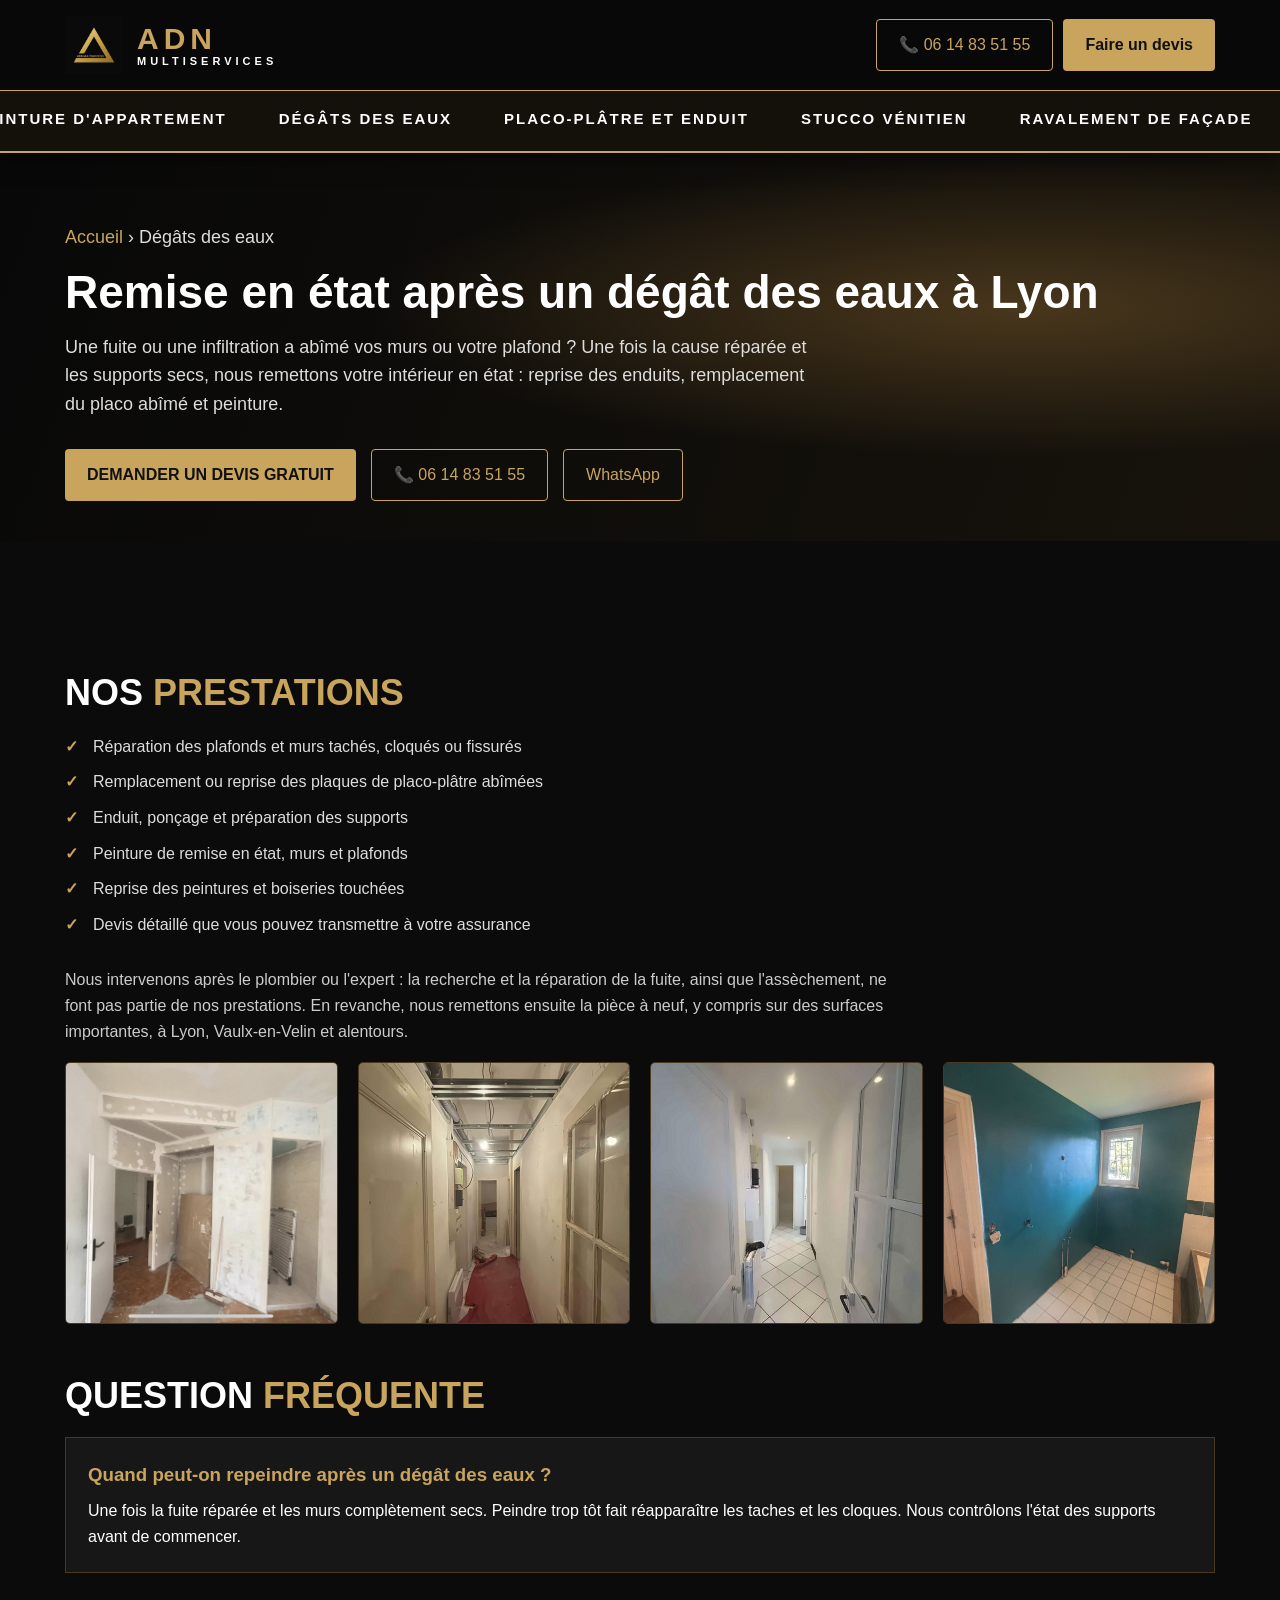
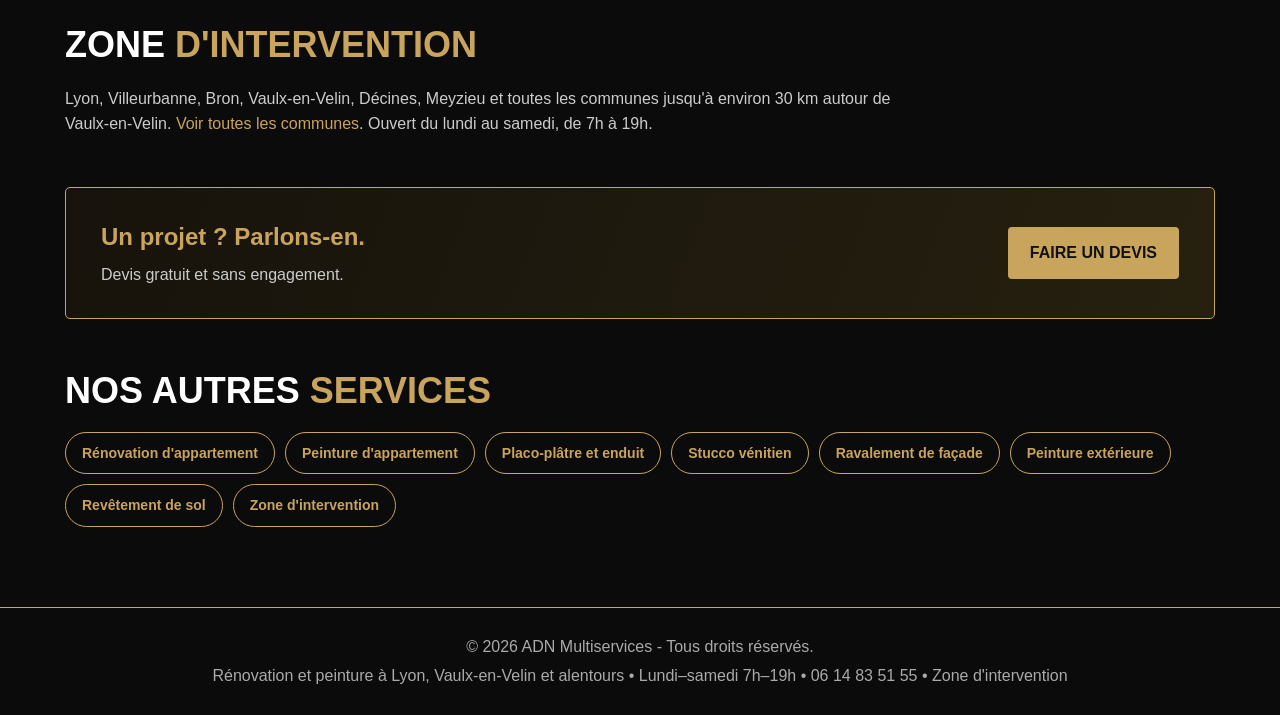
<file: degats-des-eaux/index.html>
<!DOCTYPE html>
<html lang="fr"><head><meta charset="UTF-8"><meta name="viewport" content="width=device-width, initial-scale=1.0">
<title>Remise en état après dégât des eaux à Lyon | ADN Multiservices</title><meta name="description" content="Après un dégât des eaux : reprise des enduits, placo et peinture des murs et plafonds à Lyon et Vaulx-en-Velin. Devis détaillé gratuit.">
<meta name="robots" content="index, follow, max-image-preview:large"><meta name="theme-color" content="#0b0b0b">
<link rel="canonical" href="https://adn-multiservice.fr/degats-des-eaux/"><link rel="icon" type="image/png" href="/images/favicon.png"><link rel="stylesheet" href="/style.css">
<meta property="og:type" content="website"><meta property="og:locale" content="fr_FR"><meta property="og:site_name" content="ADN Multiservices">
<meta property="og:title" content="Remise en état après dégât des eaux à Lyon | ADN Multiservices"><meta property="og:description" content="Après un dégât des eaux : reprise des enduits, placo et peinture des murs et plafonds à Lyon et Vaulx-en-Velin. Devis détaillé gratuit."><meta property="og:url" content="https://adn-multiservice.fr/degats-des-eaux/">
<meta property="og:image" content="https://adn-multiservice.fr/images/apercu-partage.jpg"><meta name="twitter:card" content="summary_large_image">
</head><body>
<header><div class="container topbar"><a href="/" class="logo"><img src="/images/logo-adn-multiservices.png" alt="Logo ADN Multiservices"><span class="logo-txt">ADN<small>MULTISERVICES</small></span></a>
<div class="top-actions"><a href="tel:+33614835155" class="outline">📞 06 14 83 51 55</a><a href="/#devis" class="btn">Faire un devis</a></div></div>
<nav class="catbar"><ul><li><a href="/">Accueil</a></li><li><a href="/renovation-appartement/">Rénovation d'appartement</a></li><li><a href="/peinture-appartement/">Peinture d'appartement</a></li><li><a href="/degats-des-eaux/">Dégâts des eaux</a></li><li><a href="/placo-platre-enduit/">Placo-plâtre et enduit</a></li><li><a href="/stucco-venitien/">Stucco vénitien</a></li><li><a href="/ravalement-facade/">Ravalement de façade</a></li><li><a href="/peinture-exterieure/">Peinture extérieure</a></li><li><a href="/revetement-sol/">Revêtement de sol</a></li></ul></nav></header>
<section class="pg-hero"><div class="container"><p class="crumb"><a href="/">Accueil</a> › Dégâts des eaux</p><h1>Remise en état après un dégât des eaux à Lyon</h1><p>Une fuite ou une infiltration a abîmé vos murs ou votre plafond ? Une fois la cause réparée et les supports secs, nous remettons votre intérieur en état : reprise des enduits, remplacement du placo abîmé et peinture.</p>
<div class="actions"><a href="/#devis" class="btn">DEMANDER UN DEVIS GRATUIT</a><a href="tel:+33614835155" class="outline">📞 06 14 83 51 55</a><a href="https://wa.me/33614835155" class="outline">WhatsApp</a></div></div></section>
<section class="pg"><div class="container">
<h2>NOS <span class="gold">PRESTATIONS</span></h2><ul class="ok"><li>Réparation des plafonds et murs tachés, cloqués ou fissurés</li><li>Remplacement ou reprise des plaques de placo-plâtre abîmées</li><li>Enduit, ponçage et préparation des supports</li><li>Peinture de remise en état, murs et plafonds</li><li>Reprise des peintures et boiseries touchées</li><li>Devis détaillé que vous pouvez transmettre à votre assurance</li></ul>
<p class="t">Nous intervenons après le plombier ou l&#x27;expert : la recherche et la réparation de la fuite, ainsi que l&#x27;assèchement, ne font pas partie de nos prestations. En revanche, nous remettons ensuite la pièce à neuf, y compris sur des surfaces importantes, à Lyon, Vaulx-en-Velin et alentours.</p><div class="grid3" style="grid-template-columns:repeat(auto-fit,minmax(240px,1fr))"><div class="card"><img class="media" loading="lazy" src="/images/chambre-placo.jpg" alt="Dégâts des eaux à Lyon – réalisation ADN Multiservices"></div><div class="card"><img class="media" loading="lazy" src="/images/couloir-avant.jpg" alt="Dégâts des eaux à Lyon – réalisation ADN Multiservices"></div><div class="card"><img class="media" loading="lazy" src="/images/couloir-apres.jpg" alt="Dégâts des eaux à Lyon – réalisation ADN Multiservices"></div><div class="card"><img class="media" loading="lazy" src="/images/sdb-apres.jpg" alt="Dégâts des eaux à Lyon – réalisation ADN Multiservices"></div></div>
<h2>QUESTION <span class="gold">FRÉQUENTE</span></h2><div class="faq"><h3>Quand peut-on repeindre après un dégât des eaux ?</h3><p>Une fois la fuite réparée et les murs complètement secs. Peindre trop tôt fait réapparaître les taches et les cloques. Nous contrôlons l&#x27;état des supports avant de commencer.</p></div>
<h2>ZONE <span class="gold">D'INTERVENTION</span></h2><p class="t">Lyon, Villeurbanne, Bron, Vaulx-en-Velin, Décines, Meyzieu et toutes les communes jusqu'à environ 30 km autour de Vaulx-en-Velin. <a href="/zone-intervention/" class="gold">Voir toutes les communes</a>. Ouvert du lundi au samedi, de 7h à 19h.</p>
<div class="cta-band"><div><h3>Un projet ? Parlons-en.</h3><p>Devis gratuit et sans engagement.</p></div><a href="/#devis" class="btn">FAIRE UN DEVIS</a></div>
<h2>NOS AUTRES <span class="gold">SERVICES</span></h2><div class="links"><a href="/renovation-appartement/">Rénovation d'appartement</a><a href="/peinture-appartement/">Peinture d'appartement</a><a href="/placo-platre-enduit/">Placo-plâtre et enduit</a><a href="/stucco-venitien/">Stucco vénitien</a><a href="/ravalement-facade/">Ravalement de façade</a><a href="/peinture-exterieure/">Peinture extérieure</a><a href="/revetement-sol/">Revêtement de sol</a><a href="/zone-intervention/">Zone d'intervention</a></div></div></section>
<footer><p>© 2026 ADN Multiservices - Tous droits réservés.</p><p>Rénovation et peinture à Lyon, Vaulx-en-Velin et alentours • Lundi–samedi 7h–19h • <a href="tel:+33614835155">06 14 83 51 55</a> • <a href="/zone-intervention/">Zone d'intervention</a></p></footer>
</body></html>
</file>
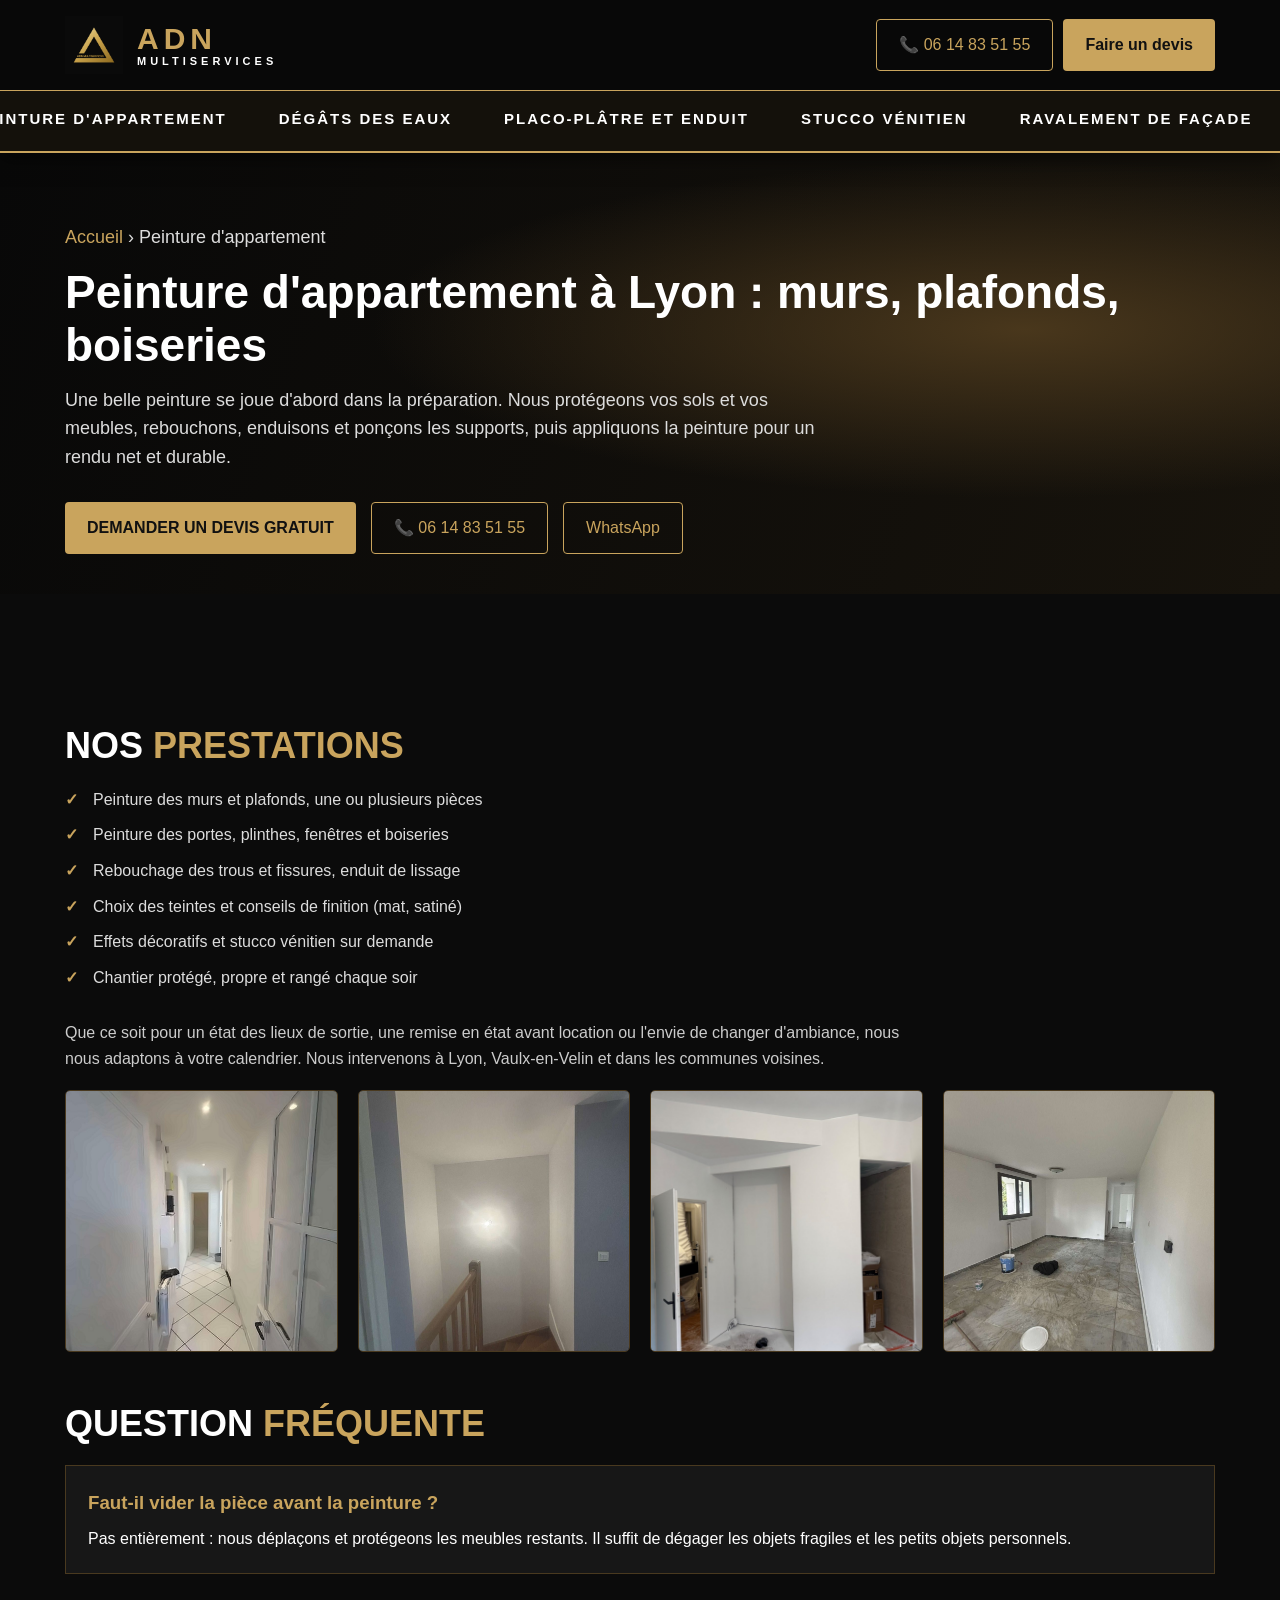
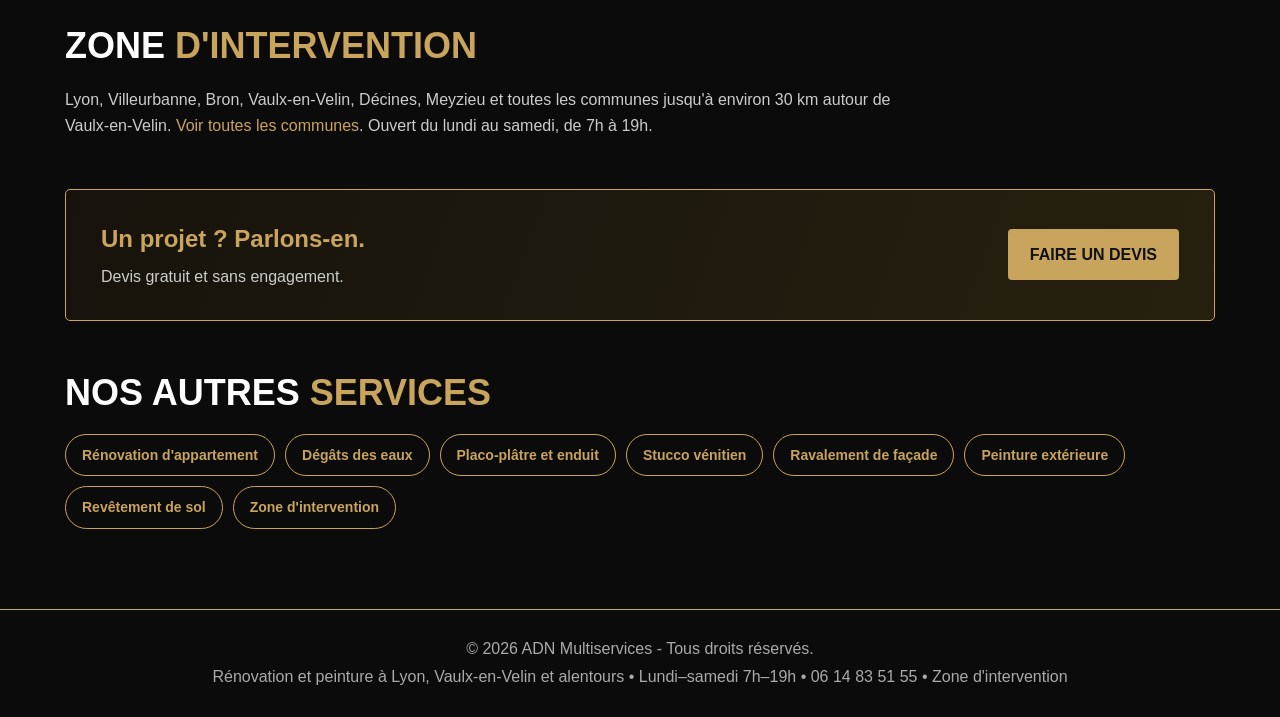
<file: peinture-appartement/index.html>
<!DOCTYPE html>
<html lang="fr"><head><meta charset="UTF-8"><meta name="viewport" content="width=device-width, initial-scale=1.0">
<title>Peinture d&#x27;appartement à Lyon | ADN Multiservices</title><meta name="description" content="Peintre pour appartement à Lyon et Vaulx-en-Velin : murs, plafonds, boiseries, préparation des supports et finitions propres. Devis gratuit.">
<meta name="robots" content="index, follow, max-image-preview:large"><meta name="theme-color" content="#0b0b0b">
<link rel="canonical" href="https://adn-multiservice.fr/peinture-appartement/"><link rel="icon" type="image/png" href="/images/favicon.png"><link rel="stylesheet" href="/style.css">
<meta property="og:type" content="website"><meta property="og:locale" content="fr_FR"><meta property="og:site_name" content="ADN Multiservices">
<meta property="og:title" content="Peinture d&#x27;appartement à Lyon | ADN Multiservices"><meta property="og:description" content="Peintre pour appartement à Lyon et Vaulx-en-Velin : murs, plafonds, boiseries, préparation des supports et finitions propres. Devis gratuit."><meta property="og:url" content="https://adn-multiservice.fr/peinture-appartement/">
<meta property="og:image" content="https://adn-multiservice.fr/images/apercu-partage.jpg"><meta name="twitter:card" content="summary_large_image">
</head><body>
<header><div class="container topbar"><a href="/" class="logo"><img src="/images/logo-adn-multiservices.png" alt="Logo ADN Multiservices"><span class="logo-txt">ADN<small>MULTISERVICES</small></span></a>
<div class="top-actions"><a href="tel:+33614835155" class="outline">📞 06 14 83 51 55</a><a href="/#devis" class="btn">Faire un devis</a></div></div>
<nav class="catbar"><ul><li><a href="/">Accueil</a></li><li><a href="/renovation-appartement/">Rénovation d'appartement</a></li><li><a href="/peinture-appartement/">Peinture d'appartement</a></li><li><a href="/degats-des-eaux/">Dégâts des eaux</a></li><li><a href="/placo-platre-enduit/">Placo-plâtre et enduit</a></li><li><a href="/stucco-venitien/">Stucco vénitien</a></li><li><a href="/ravalement-facade/">Ravalement de façade</a></li><li><a href="/peinture-exterieure/">Peinture extérieure</a></li><li><a href="/revetement-sol/">Revêtement de sol</a></li></ul></nav></header>
<section class="pg-hero"><div class="container"><p class="crumb"><a href="/">Accueil</a> › Peinture d&#x27;appartement</p><h1>Peinture d&#x27;appartement à Lyon : murs, plafonds, boiseries</h1><p>Une belle peinture se joue d&#x27;abord dans la préparation. Nous protégeons vos sols et vos meubles, rebouchons, enduisons et ponçons les supports, puis appliquons la peinture pour un rendu net et durable.</p>
<div class="actions"><a href="/#devis" class="btn">DEMANDER UN DEVIS GRATUIT</a><a href="tel:+33614835155" class="outline">📞 06 14 83 51 55</a><a href="https://wa.me/33614835155" class="outline">WhatsApp</a></div></div></section>
<section class="pg"><div class="container">
<h2>NOS <span class="gold">PRESTATIONS</span></h2><ul class="ok"><li>Peinture des murs et plafonds, une ou plusieurs pièces</li><li>Peinture des portes, plinthes, fenêtres et boiseries</li><li>Rebouchage des trous et fissures, enduit de lissage</li><li>Choix des teintes et conseils de finition (mat, satiné)</li><li>Effets décoratifs et stucco vénitien sur demande</li><li>Chantier protégé, propre et rangé chaque soir</li></ul>
<p class="t">Que ce soit pour un état des lieux de sortie, une remise en état avant location ou l&#x27;envie de changer d&#x27;ambiance, nous nous adaptons à votre calendrier. Nous intervenons à Lyon, Vaulx-en-Velin et dans les communes voisines.</p><div class="grid3" style="grid-template-columns:repeat(auto-fit,minmax(240px,1fr))"><div class="card"><img class="media" loading="lazy" src="/images/couloir-apres.jpg" alt="Peinture d&#x27;appartement à Lyon – réalisation ADN Multiservices"></div><div class="card"><img class="media" loading="lazy" src="/images/escalier-apres.jpg" alt="Peinture d&#x27;appartement à Lyon – réalisation ADN Multiservices"></div><div class="card"><img class="media" loading="lazy" src="/images/chambre-apres2.jpg" alt="Peinture d&#x27;appartement à Lyon – réalisation ADN Multiservices"></div><div class="card"><img class="media" loading="lazy" src="/images/sejour-apres.jpg" alt="Peinture d&#x27;appartement à Lyon – réalisation ADN Multiservices"></div></div>
<h2>QUESTION <span class="gold">FRÉQUENTE</span></h2><div class="faq"><h3>Faut-il vider la pièce avant la peinture ?</h3><p>Pas entièrement : nous déplaçons et protégeons les meubles restants. Il suffit de dégager les objets fragiles et les petits objets personnels.</p></div>
<h2>ZONE <span class="gold">D'INTERVENTION</span></h2><p class="t">Lyon, Villeurbanne, Bron, Vaulx-en-Velin, Décines, Meyzieu et toutes les communes jusqu'à environ 30 km autour de Vaulx-en-Velin. <a href="/zone-intervention/" class="gold">Voir toutes les communes</a>. Ouvert du lundi au samedi, de 7h à 19h.</p>
<div class="cta-band"><div><h3>Un projet ? Parlons-en.</h3><p>Devis gratuit et sans engagement.</p></div><a href="/#devis" class="btn">FAIRE UN DEVIS</a></div>
<h2>NOS AUTRES <span class="gold">SERVICES</span></h2><div class="links"><a href="/renovation-appartement/">Rénovation d'appartement</a><a href="/degats-des-eaux/">Dégâts des eaux</a><a href="/placo-platre-enduit/">Placo-plâtre et enduit</a><a href="/stucco-venitien/">Stucco vénitien</a><a href="/ravalement-facade/">Ravalement de façade</a><a href="/peinture-exterieure/">Peinture extérieure</a><a href="/revetement-sol/">Revêtement de sol</a><a href="/zone-intervention/">Zone d'intervention</a></div></div></section>
<footer><p>© 2026 ADN Multiservices - Tous droits réservés.</p><p>Rénovation et peinture à Lyon, Vaulx-en-Velin et alentours • Lundi–samedi 7h–19h • <a href="tel:+33614835155">06 14 83 51 55</a> • <a href="/zone-intervention/">Zone d'intervention</a></p></footer>
</body></html>
</file>
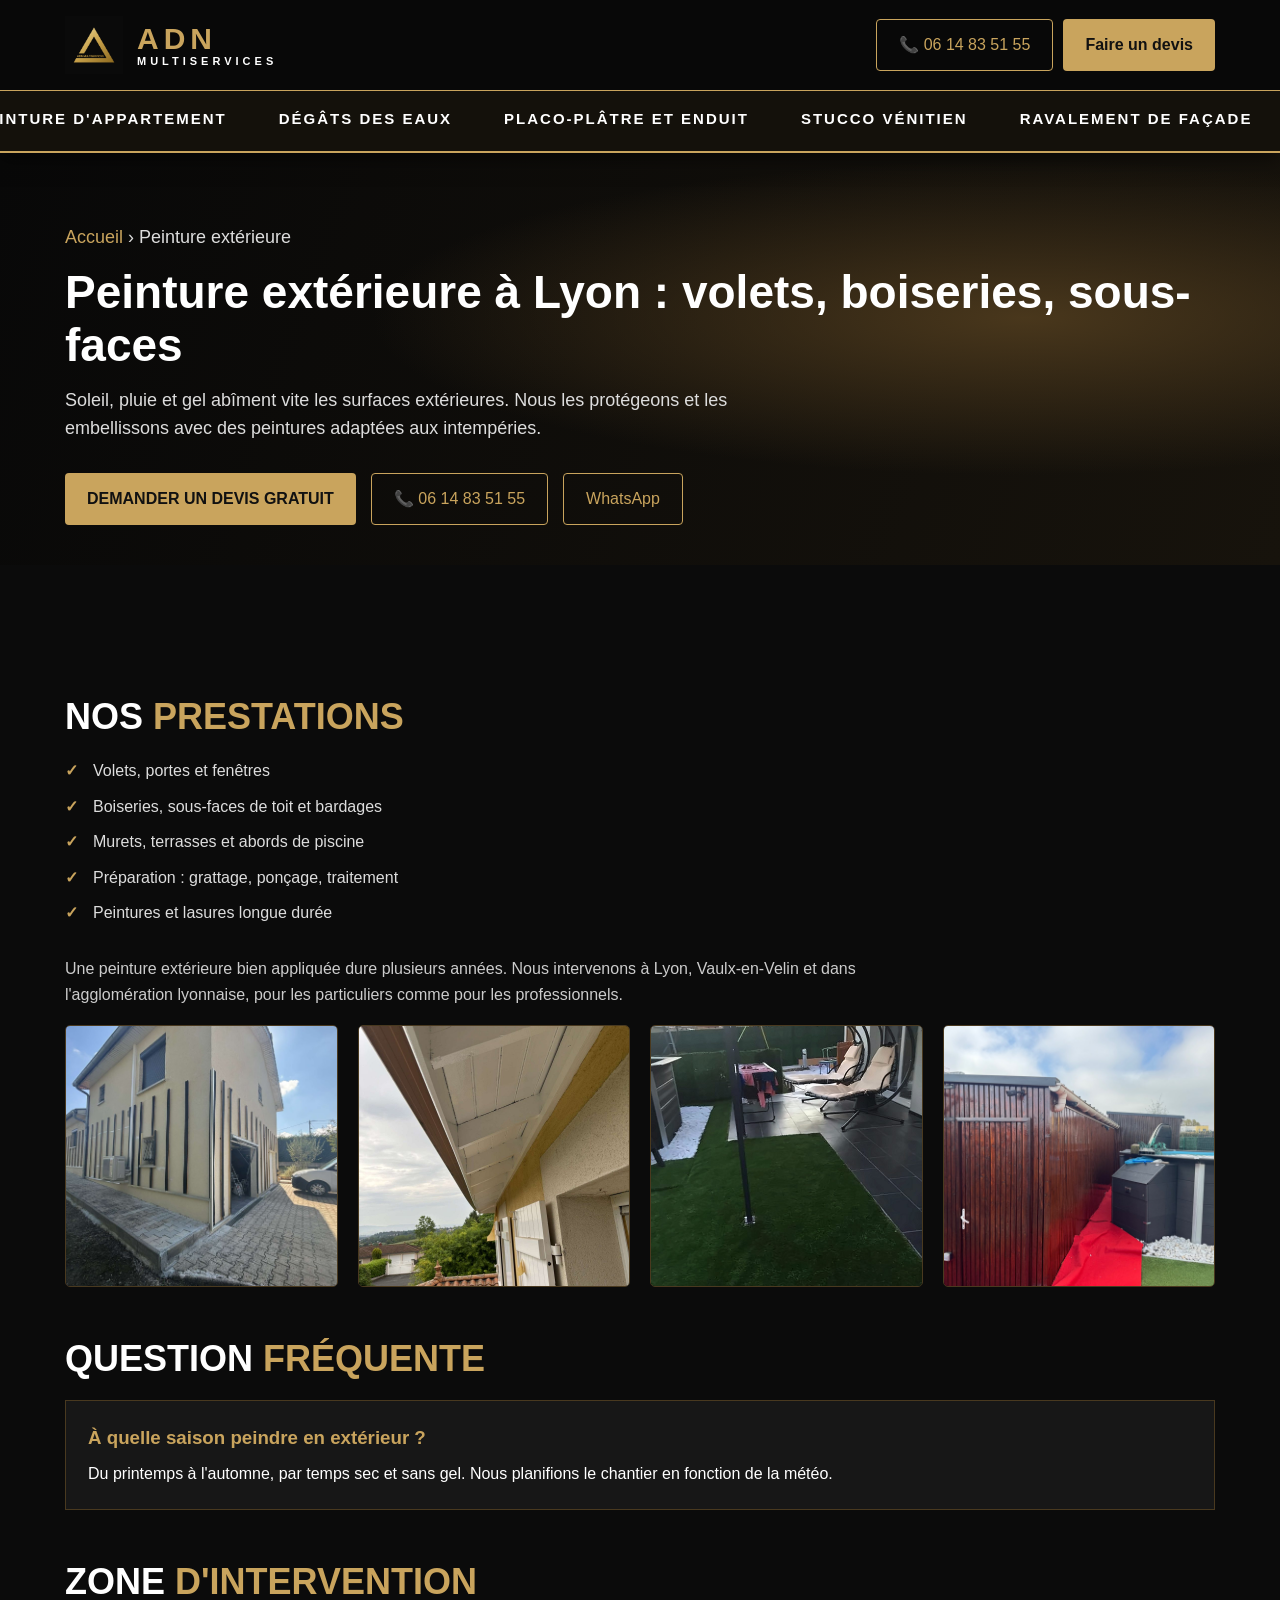
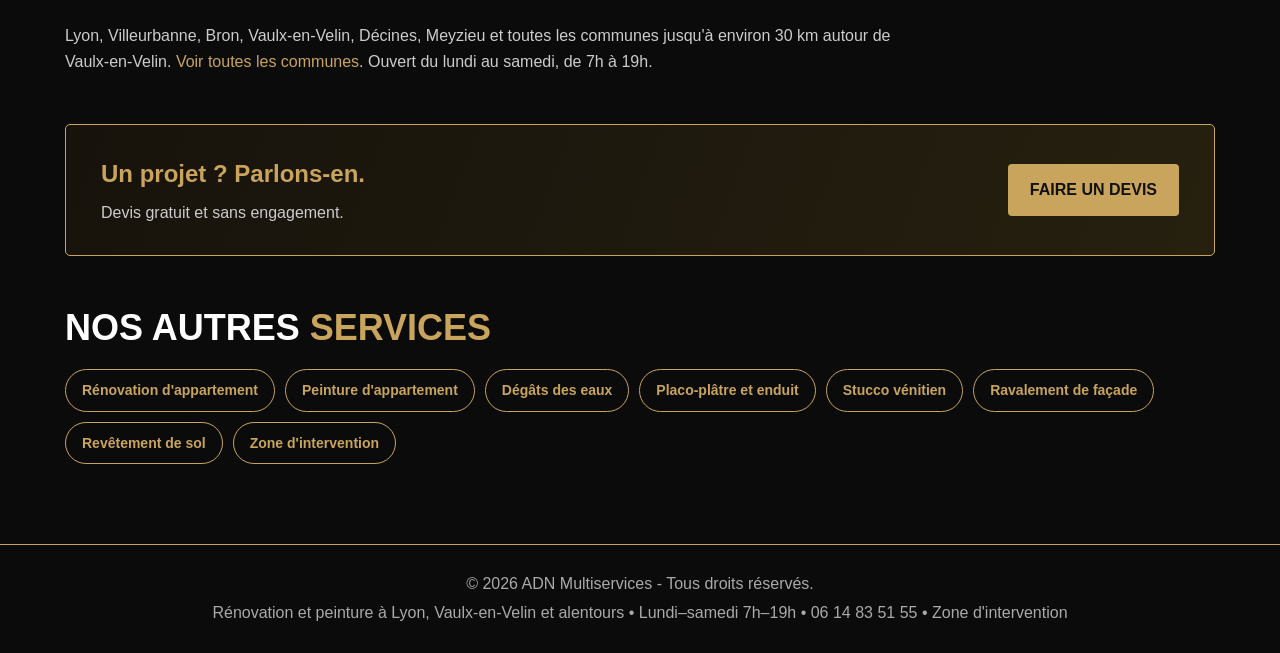
<file: peinture-exterieure/index.html>
<!DOCTYPE html>
<html lang="fr"><head><meta charset="UTF-8"><meta name="viewport" content="width=device-width, initial-scale=1.0">
<title>Peinture extérieure à Lyon : volets, boiseries | ADN Multiservices</title><meta name="description" content="Peinture extérieure à Lyon et Vaulx-en-Velin : volets, boiseries, sous-faces de toit, bardages, terrasses. Protection durable. Devis gratuit.">
<meta name="robots" content="index, follow, max-image-preview:large"><meta name="theme-color" content="#0b0b0b">
<link rel="canonical" href="https://adn-multiservice.fr/peinture-exterieure/"><link rel="icon" type="image/png" href="/images/favicon.png"><link rel="stylesheet" href="/style.css">
<meta property="og:type" content="website"><meta property="og:locale" content="fr_FR"><meta property="og:site_name" content="ADN Multiservices">
<meta property="og:title" content="Peinture extérieure à Lyon : volets, boiseries | ADN Multiservices"><meta property="og:description" content="Peinture extérieure à Lyon et Vaulx-en-Velin : volets, boiseries, sous-faces de toit, bardages, terrasses. Protection durable. Devis gratuit."><meta property="og:url" content="https://adn-multiservice.fr/peinture-exterieure/">
<meta property="og:image" content="https://adn-multiservice.fr/images/apercu-partage.jpg"><meta name="twitter:card" content="summary_large_image">
</head><body>
<header><div class="container topbar"><a href="/" class="logo"><img src="/images/logo-adn-multiservices.png" alt="Logo ADN Multiservices"><span class="logo-txt">ADN<small>MULTISERVICES</small></span></a>
<div class="top-actions"><a href="tel:+33614835155" class="outline">📞 06 14 83 51 55</a><a href="/#devis" class="btn">Faire un devis</a></div></div>
<nav class="catbar"><ul><li><a href="/">Accueil</a></li><li><a href="/renovation-appartement/">Rénovation d'appartement</a></li><li><a href="/peinture-appartement/">Peinture d'appartement</a></li><li><a href="/degats-des-eaux/">Dégâts des eaux</a></li><li><a href="/placo-platre-enduit/">Placo-plâtre et enduit</a></li><li><a href="/stucco-venitien/">Stucco vénitien</a></li><li><a href="/ravalement-facade/">Ravalement de façade</a></li><li><a href="/peinture-exterieure/">Peinture extérieure</a></li><li><a href="/revetement-sol/">Revêtement de sol</a></li></ul></nav></header>
<section class="pg-hero"><div class="container"><p class="crumb"><a href="/">Accueil</a> › Peinture extérieure</p><h1>Peinture extérieure à Lyon : volets, boiseries, sous-faces</h1><p>Soleil, pluie et gel abîment vite les surfaces extérieures. Nous les protégeons et les embellissons avec des peintures adaptées aux intempéries.</p>
<div class="actions"><a href="/#devis" class="btn">DEMANDER UN DEVIS GRATUIT</a><a href="tel:+33614835155" class="outline">📞 06 14 83 51 55</a><a href="https://wa.me/33614835155" class="outline">WhatsApp</a></div></div></section>
<section class="pg"><div class="container">
<h2>NOS <span class="gold">PRESTATIONS</span></h2><ul class="ok"><li>Volets, portes et fenêtres</li><li>Boiseries, sous-faces de toit et bardages</li><li>Murets, terrasses et abords de piscine</li><li>Préparation : grattage, ponçage, traitement</li><li>Peintures et lasures longue durée</li></ul>
<p class="t">Une peinture extérieure bien appliquée dure plusieurs années. Nous intervenons à Lyon, Vaulx-en-Velin et dans l&#x27;agglomération lyonnaise, pour les particuliers comme pour les professionnels.</p><div class="grid3" style="grid-template-columns:repeat(auto-fit,minmax(240px,1fr))"><div class="card"><img class="media" loading="lazy" src="/images/peinture-exterieure.jpg" alt="Peinture extérieure à Lyon – réalisation ADN Multiservices"></div><div class="card"><img class="media" loading="lazy" src="/images/combles-apres.jpg" alt="Peinture extérieure à Lyon – réalisation ADN Multiservices"></div><div class="card"><img class="media" loading="lazy" src="/images/terrasse-apres1.jpg" alt="Peinture extérieure à Lyon – réalisation ADN Multiservices"></div><div class="card"><img class="media" loading="lazy" src="/images/hangar-apres.jpg" alt="Peinture extérieure à Lyon – réalisation ADN Multiservices"></div></div>
<h2>QUESTION <span class="gold">FRÉQUENTE</span></h2><div class="faq"><h3>À quelle saison peindre en extérieur ?</h3><p>Du printemps à l&#x27;automne, par temps sec et sans gel. Nous planifions le chantier en fonction de la météo.</p></div>
<h2>ZONE <span class="gold">D'INTERVENTION</span></h2><p class="t">Lyon, Villeurbanne, Bron, Vaulx-en-Velin, Décines, Meyzieu et toutes les communes jusqu'à environ 30 km autour de Vaulx-en-Velin. <a href="/zone-intervention/" class="gold">Voir toutes les communes</a>. Ouvert du lundi au samedi, de 7h à 19h.</p>
<div class="cta-band"><div><h3>Un projet ? Parlons-en.</h3><p>Devis gratuit et sans engagement.</p></div><a href="/#devis" class="btn">FAIRE UN DEVIS</a></div>
<h2>NOS AUTRES <span class="gold">SERVICES</span></h2><div class="links"><a href="/renovation-appartement/">Rénovation d'appartement</a><a href="/peinture-appartement/">Peinture d'appartement</a><a href="/degats-des-eaux/">Dégâts des eaux</a><a href="/placo-platre-enduit/">Placo-plâtre et enduit</a><a href="/stucco-venitien/">Stucco vénitien</a><a href="/ravalement-facade/">Ravalement de façade</a><a href="/revetement-sol/">Revêtement de sol</a><a href="/zone-intervention/">Zone d'intervention</a></div></div></section>
<footer><p>© 2026 ADN Multiservices - Tous droits réservés.</p><p>Rénovation et peinture à Lyon, Vaulx-en-Velin et alentours • Lundi–samedi 7h–19h • <a href="tel:+33614835155">06 14 83 51 55</a> • <a href="/zone-intervention/">Zone d'intervention</a></p></footer>
</body></html>
</file>
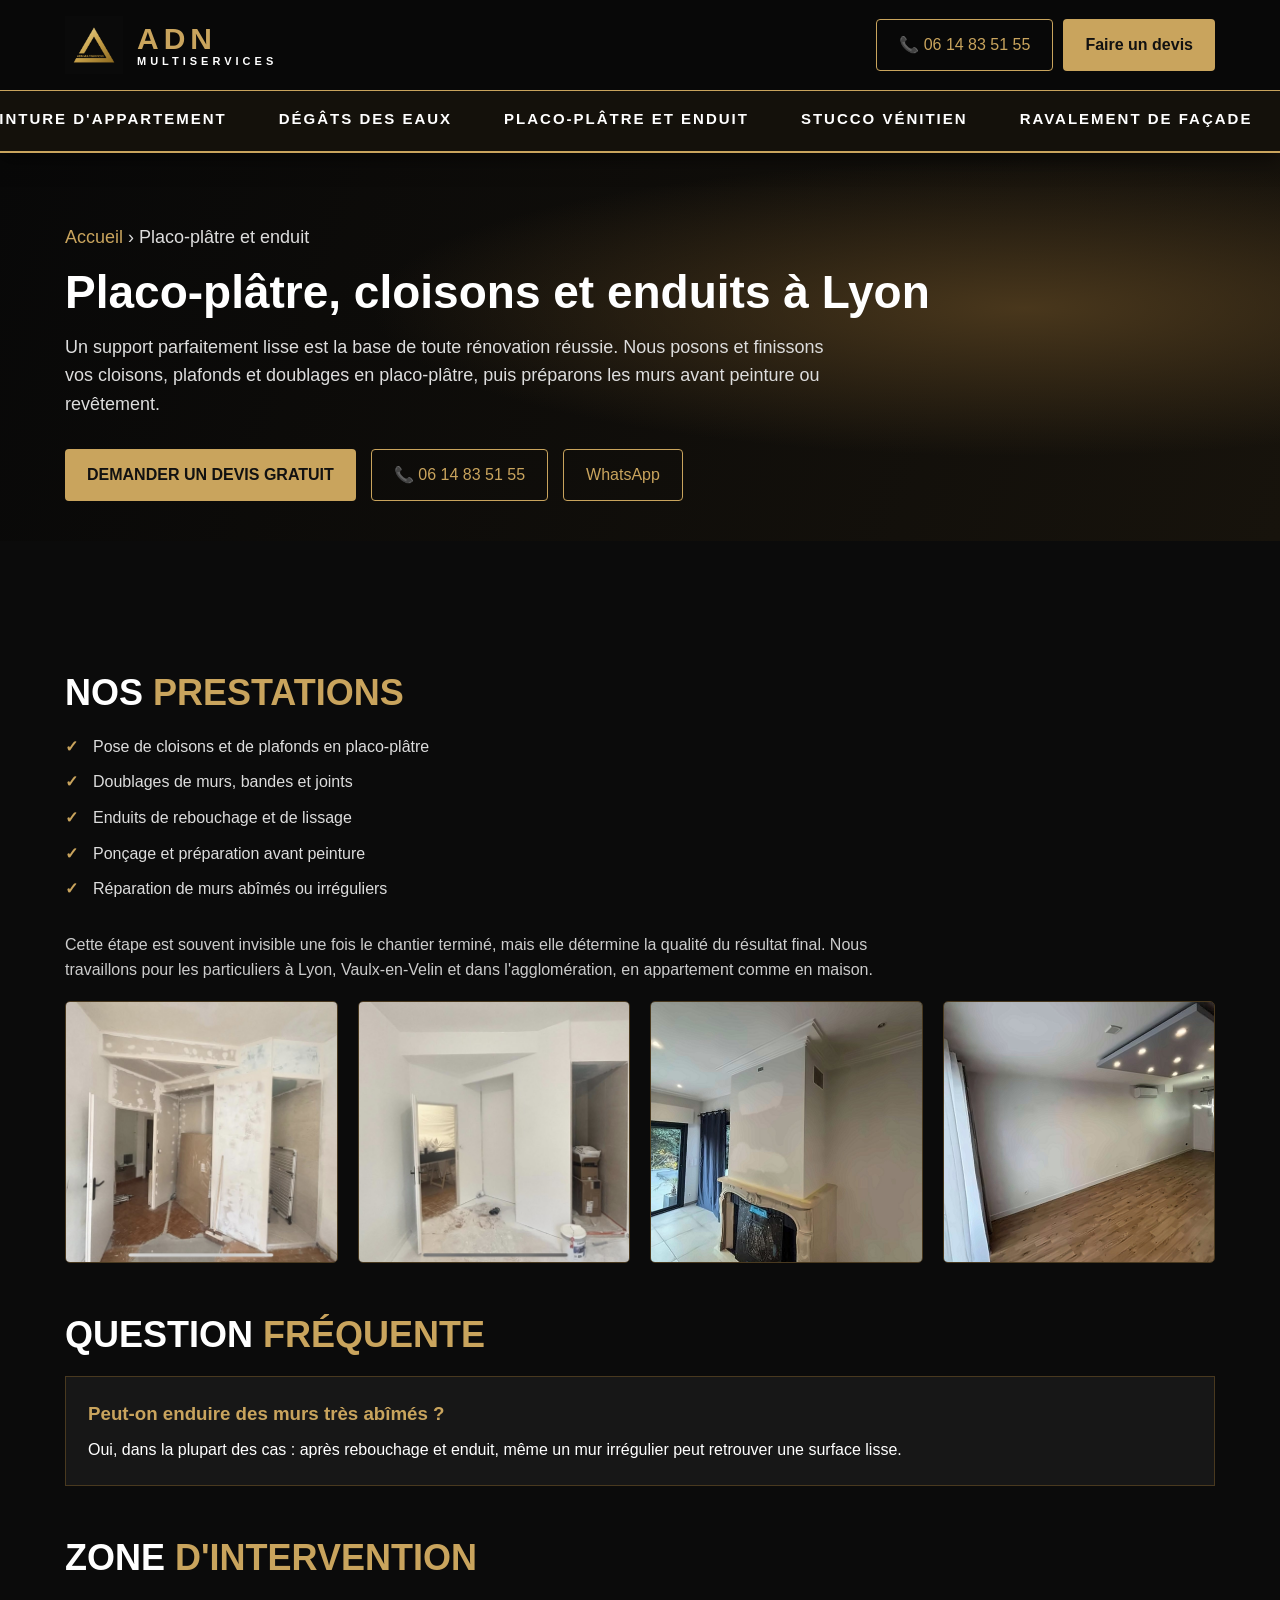
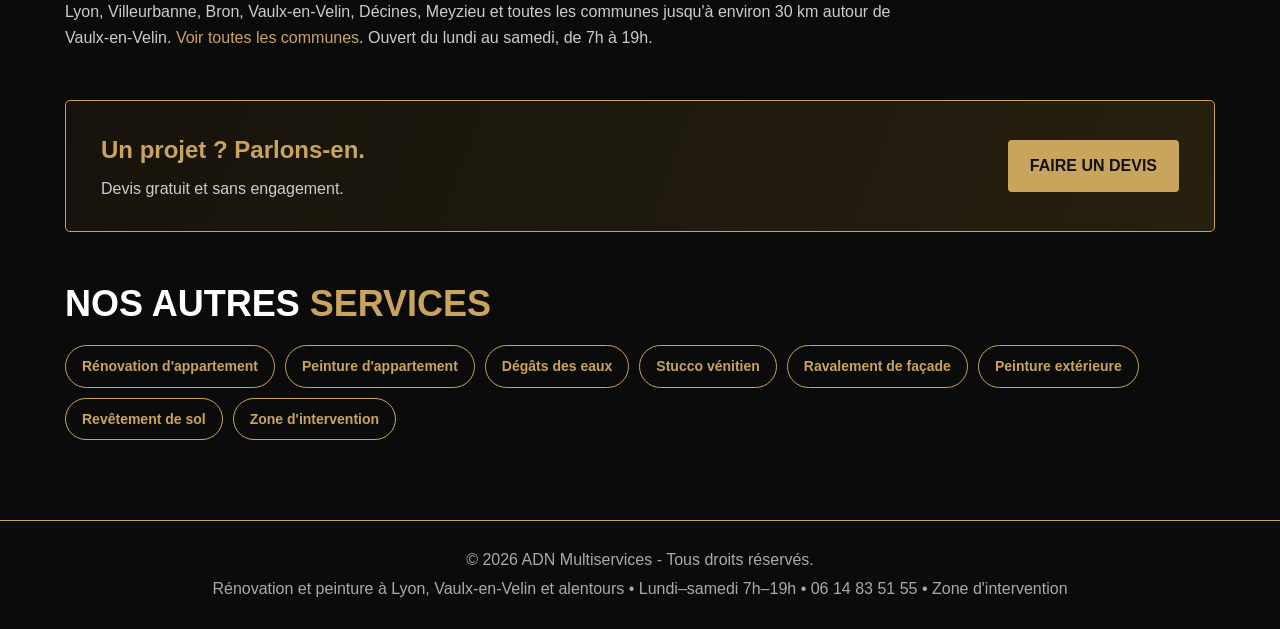
<file: placo-platre-enduit/index.html>
<!DOCTYPE html>
<html lang="fr"><head><meta charset="UTF-8"><meta name="viewport" content="width=device-width, initial-scale=1.0">
<title>Placo-plâtre et enduit à Lyon | ADN Multiservices</title><meta name="description" content="Pose de placo-plâtre, cloisons, plafonds, doublages et enduits à Lyon et Vaulx-en-Velin. Supports lisses prêts à peindre. Devis gratuit.">
<meta name="robots" content="index, follow, max-image-preview:large"><meta name="theme-color" content="#0b0b0b">
<link rel="canonical" href="https://adn-multiservice.fr/placo-platre-enduit/"><link rel="icon" type="image/png" href="/images/favicon.png"><link rel="stylesheet" href="/style.css">
<meta property="og:type" content="website"><meta property="og:locale" content="fr_FR"><meta property="og:site_name" content="ADN Multiservices">
<meta property="og:title" content="Placo-plâtre et enduit à Lyon | ADN Multiservices"><meta property="og:description" content="Pose de placo-plâtre, cloisons, plafonds, doublages et enduits à Lyon et Vaulx-en-Velin. Supports lisses prêts à peindre. Devis gratuit."><meta property="og:url" content="https://adn-multiservice.fr/placo-platre-enduit/">
<meta property="og:image" content="https://adn-multiservice.fr/images/apercu-partage.jpg"><meta name="twitter:card" content="summary_large_image">
</head><body>
<header><div class="container topbar"><a href="/" class="logo"><img src="/images/logo-adn-multiservices.png" alt="Logo ADN Multiservices"><span class="logo-txt">ADN<small>MULTISERVICES</small></span></a>
<div class="top-actions"><a href="tel:+33614835155" class="outline">📞 06 14 83 51 55</a><a href="/#devis" class="btn">Faire un devis</a></div></div>
<nav class="catbar"><ul><li><a href="/">Accueil</a></li><li><a href="/renovation-appartement/">Rénovation d'appartement</a></li><li><a href="/peinture-appartement/">Peinture d'appartement</a></li><li><a href="/degats-des-eaux/">Dégâts des eaux</a></li><li><a href="/placo-platre-enduit/">Placo-plâtre et enduit</a></li><li><a href="/stucco-venitien/">Stucco vénitien</a></li><li><a href="/ravalement-facade/">Ravalement de façade</a></li><li><a href="/peinture-exterieure/">Peinture extérieure</a></li><li><a href="/revetement-sol/">Revêtement de sol</a></li></ul></nav></header>
<section class="pg-hero"><div class="container"><p class="crumb"><a href="/">Accueil</a> › Placo-plâtre et enduit</p><h1>Placo-plâtre, cloisons et enduits à Lyon</h1><p>Un support parfaitement lisse est la base de toute rénovation réussie. Nous posons et finissons vos cloisons, plafonds et doublages en placo-plâtre, puis préparons les murs avant peinture ou revêtement.</p>
<div class="actions"><a href="/#devis" class="btn">DEMANDER UN DEVIS GRATUIT</a><a href="tel:+33614835155" class="outline">📞 06 14 83 51 55</a><a href="https://wa.me/33614835155" class="outline">WhatsApp</a></div></div></section>
<section class="pg"><div class="container">
<h2>NOS <span class="gold">PRESTATIONS</span></h2><ul class="ok"><li>Pose de cloisons et de plafonds en placo-plâtre</li><li>Doublages de murs, bandes et joints</li><li>Enduits de rebouchage et de lissage</li><li>Ponçage et préparation avant peinture</li><li>Réparation de murs abîmés ou irréguliers</li></ul>
<p class="t">Cette étape est souvent invisible une fois le chantier terminé, mais elle détermine la qualité du résultat final. Nous travaillons pour les particuliers à Lyon, Vaulx-en-Velin et dans l&#x27;agglomération, en appartement comme en maison.</p><div class="grid3" style="grid-template-columns:repeat(auto-fit,minmax(240px,1fr))"><div class="card"><img class="media" loading="lazy" src="/images/chambre-placo.jpg" alt="Placo-plâtre et enduit à Lyon – réalisation ADN Multiservices"></div><div class="card"><img class="media" loading="lazy" src="/images/chambre-apres.jpg" alt="Placo-plâtre et enduit à Lyon – réalisation ADN Multiservices"></div><div class="card"><img class="media" loading="lazy" src="/images/cheminee-avant2.jpg" alt="Placo-plâtre et enduit à Lyon – réalisation ADN Multiservices"></div><div class="card"><img class="media" loading="lazy" src="/images/stucco2-avant.jpg" alt="Placo-plâtre et enduit à Lyon – réalisation ADN Multiservices"></div></div>
<h2>QUESTION <span class="gold">FRÉQUENTE</span></h2><div class="faq"><h3>Peut-on enduire des murs très abîmés ?</h3><p>Oui, dans la plupart des cas : après rebouchage et enduit, même un mur irrégulier peut retrouver une surface lisse.</p></div>
<h2>ZONE <span class="gold">D'INTERVENTION</span></h2><p class="t">Lyon, Villeurbanne, Bron, Vaulx-en-Velin, Décines, Meyzieu et toutes les communes jusqu'à environ 30 km autour de Vaulx-en-Velin. <a href="/zone-intervention/" class="gold">Voir toutes les communes</a>. Ouvert du lundi au samedi, de 7h à 19h.</p>
<div class="cta-band"><div><h3>Un projet ? Parlons-en.</h3><p>Devis gratuit et sans engagement.</p></div><a href="/#devis" class="btn">FAIRE UN DEVIS</a></div>
<h2>NOS AUTRES <span class="gold">SERVICES</span></h2><div class="links"><a href="/renovation-appartement/">Rénovation d'appartement</a><a href="/peinture-appartement/">Peinture d'appartement</a><a href="/degats-des-eaux/">Dégâts des eaux</a><a href="/stucco-venitien/">Stucco vénitien</a><a href="/ravalement-facade/">Ravalement de façade</a><a href="/peinture-exterieure/">Peinture extérieure</a><a href="/revetement-sol/">Revêtement de sol</a><a href="/zone-intervention/">Zone d'intervention</a></div></div></section>
<footer><p>© 2026 ADN Multiservices - Tous droits réservés.</p><p>Rénovation et peinture à Lyon, Vaulx-en-Velin et alentours • Lundi–samedi 7h–19h • <a href="tel:+33614835155">06 14 83 51 55</a> • <a href="/zone-intervention/">Zone d'intervention</a></p></footer>
</body></html>
</file>
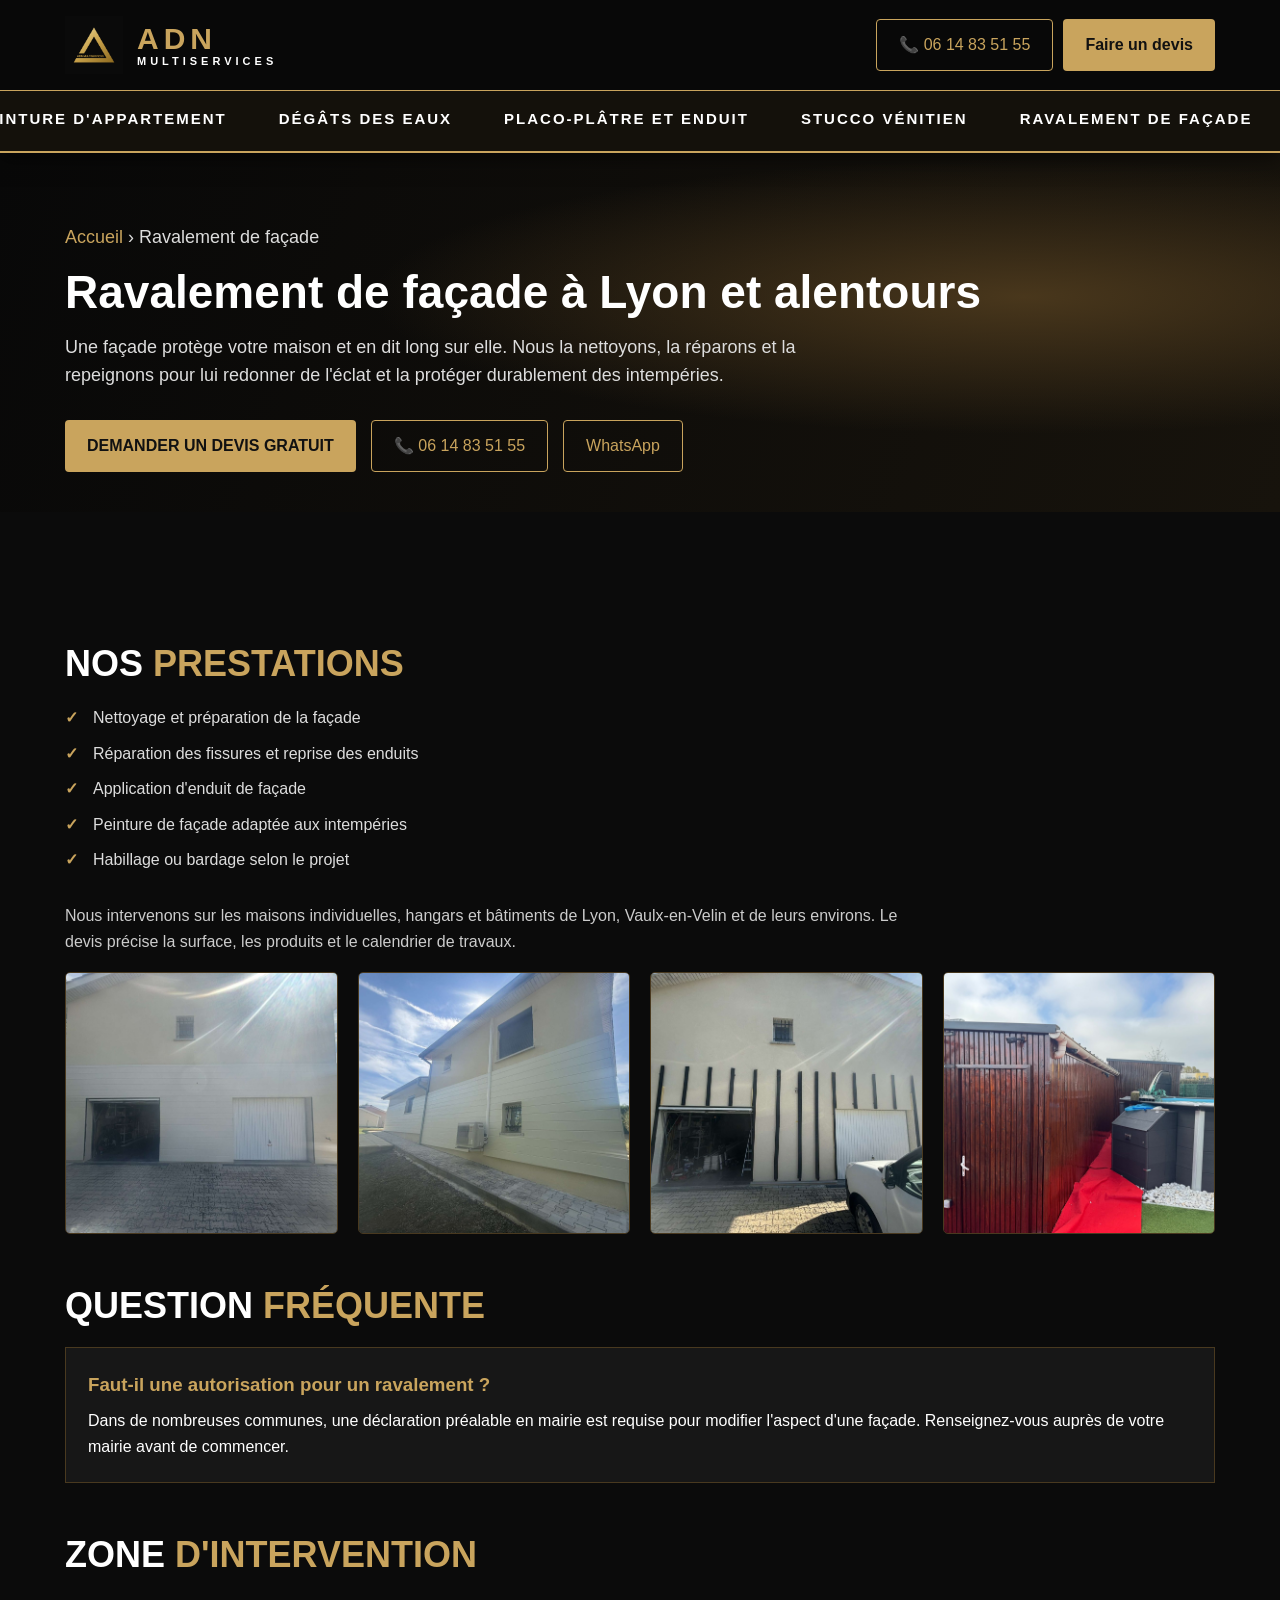
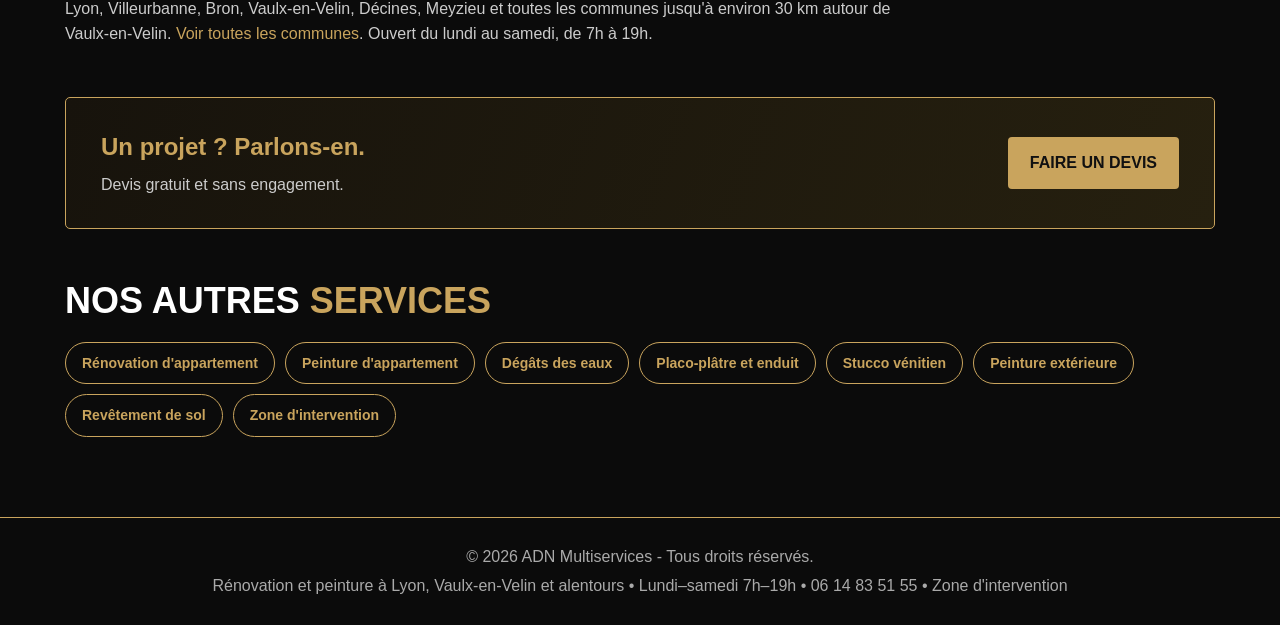
<file: ravalement-facade/index.html>
<!DOCTYPE html>
<html lang="fr"><head><meta charset="UTF-8"><meta name="viewport" content="width=device-width, initial-scale=1.0">
<title>Ravalement de façade à Lyon | ADN Multiservices</title><meta name="description" content="Ravalement de façade à Lyon et Vaulx-en-Velin : nettoyage, réparation des fissures, enduit et peinture de façade. Devis gratuit.">
<meta name="robots" content="index, follow, max-image-preview:large"><meta name="theme-color" content="#0b0b0b">
<link rel="canonical" href="https://adn-multiservice.fr/ravalement-facade/"><link rel="icon" type="image/png" href="/images/favicon.png"><link rel="stylesheet" href="/style.css">
<meta property="og:type" content="website"><meta property="og:locale" content="fr_FR"><meta property="og:site_name" content="ADN Multiservices">
<meta property="og:title" content="Ravalement de façade à Lyon | ADN Multiservices"><meta property="og:description" content="Ravalement de façade à Lyon et Vaulx-en-Velin : nettoyage, réparation des fissures, enduit et peinture de façade. Devis gratuit."><meta property="og:url" content="https://adn-multiservice.fr/ravalement-facade/">
<meta property="og:image" content="https://adn-multiservice.fr/images/apercu-partage.jpg"><meta name="twitter:card" content="summary_large_image">
</head><body>
<header><div class="container topbar"><a href="/" class="logo"><img src="/images/logo-adn-multiservices.png" alt="Logo ADN Multiservices"><span class="logo-txt">ADN<small>MULTISERVICES</small></span></a>
<div class="top-actions"><a href="tel:+33614835155" class="outline">📞 06 14 83 51 55</a><a href="/#devis" class="btn">Faire un devis</a></div></div>
<nav class="catbar"><ul><li><a href="/">Accueil</a></li><li><a href="/renovation-appartement/">Rénovation d'appartement</a></li><li><a href="/peinture-appartement/">Peinture d'appartement</a></li><li><a href="/degats-des-eaux/">Dégâts des eaux</a></li><li><a href="/placo-platre-enduit/">Placo-plâtre et enduit</a></li><li><a href="/stucco-venitien/">Stucco vénitien</a></li><li><a href="/ravalement-facade/">Ravalement de façade</a></li><li><a href="/peinture-exterieure/">Peinture extérieure</a></li><li><a href="/revetement-sol/">Revêtement de sol</a></li></ul></nav></header>
<section class="pg-hero"><div class="container"><p class="crumb"><a href="/">Accueil</a> › Ravalement de façade</p><h1>Ravalement de façade à Lyon et alentours</h1><p>Une façade protège votre maison et en dit long sur elle. Nous la nettoyons, la réparons et la repeignons pour lui redonner de l&#x27;éclat et la protéger durablement des intempéries.</p>
<div class="actions"><a href="/#devis" class="btn">DEMANDER UN DEVIS GRATUIT</a><a href="tel:+33614835155" class="outline">📞 06 14 83 51 55</a><a href="https://wa.me/33614835155" class="outline">WhatsApp</a></div></div></section>
<section class="pg"><div class="container">
<h2>NOS <span class="gold">PRESTATIONS</span></h2><ul class="ok"><li>Nettoyage et préparation de la façade</li><li>Réparation des fissures et reprise des enduits</li><li>Application d&#x27;enduit de façade</li><li>Peinture de façade adaptée aux intempéries</li><li>Habillage ou bardage selon le projet</li></ul>
<p class="t">Nous intervenons sur les maisons individuelles, hangars et bâtiments de Lyon, Vaulx-en-Velin et de leurs environs. Le devis précise la surface, les produits et le calendrier de travaux.</p><div class="grid3" style="grid-template-columns:repeat(auto-fit,minmax(240px,1fr))"><div class="card"><img class="media" loading="lazy" src="/images/facade-apres.jpg" alt="Ravalement de façade à Lyon – réalisation ADN Multiservices"></div><div class="card"><img class="media" loading="lazy" src="/images/facade-apres2.jpg" alt="Ravalement de façade à Lyon – réalisation ADN Multiservices"></div><div class="card"><img class="media" loading="lazy" src="/images/facade-pendant2.jpg" alt="Ravalement de façade à Lyon – réalisation ADN Multiservices"></div><div class="card"><img class="media" loading="lazy" src="/images/hangar-apres.jpg" alt="Ravalement de façade à Lyon – réalisation ADN Multiservices"></div></div>
<h2>QUESTION <span class="gold">FRÉQUENTE</span></h2><div class="faq"><h3>Faut-il une autorisation pour un ravalement ?</h3><p>Dans de nombreuses communes, une déclaration préalable en mairie est requise pour modifier l&#x27;aspect d&#x27;une façade. Renseignez-vous auprès de votre mairie avant de commencer.</p></div>
<h2>ZONE <span class="gold">D'INTERVENTION</span></h2><p class="t">Lyon, Villeurbanne, Bron, Vaulx-en-Velin, Décines, Meyzieu et toutes les communes jusqu'à environ 30 km autour de Vaulx-en-Velin. <a href="/zone-intervention/" class="gold">Voir toutes les communes</a>. Ouvert du lundi au samedi, de 7h à 19h.</p>
<div class="cta-band"><div><h3>Un projet ? Parlons-en.</h3><p>Devis gratuit et sans engagement.</p></div><a href="/#devis" class="btn">FAIRE UN DEVIS</a></div>
<h2>NOS AUTRES <span class="gold">SERVICES</span></h2><div class="links"><a href="/renovation-appartement/">Rénovation d'appartement</a><a href="/peinture-appartement/">Peinture d'appartement</a><a href="/degats-des-eaux/">Dégâts des eaux</a><a href="/placo-platre-enduit/">Placo-plâtre et enduit</a><a href="/stucco-venitien/">Stucco vénitien</a><a href="/peinture-exterieure/">Peinture extérieure</a><a href="/revetement-sol/">Revêtement de sol</a><a href="/zone-intervention/">Zone d'intervention</a></div></div></section>
<footer><p>© 2026 ADN Multiservices - Tous droits réservés.</p><p>Rénovation et peinture à Lyon, Vaulx-en-Velin et alentours • Lundi–samedi 7h–19h • <a href="tel:+33614835155">06 14 83 51 55</a> • <a href="/zone-intervention/">Zone d'intervention</a></p></footer>
</body></html>
</file>
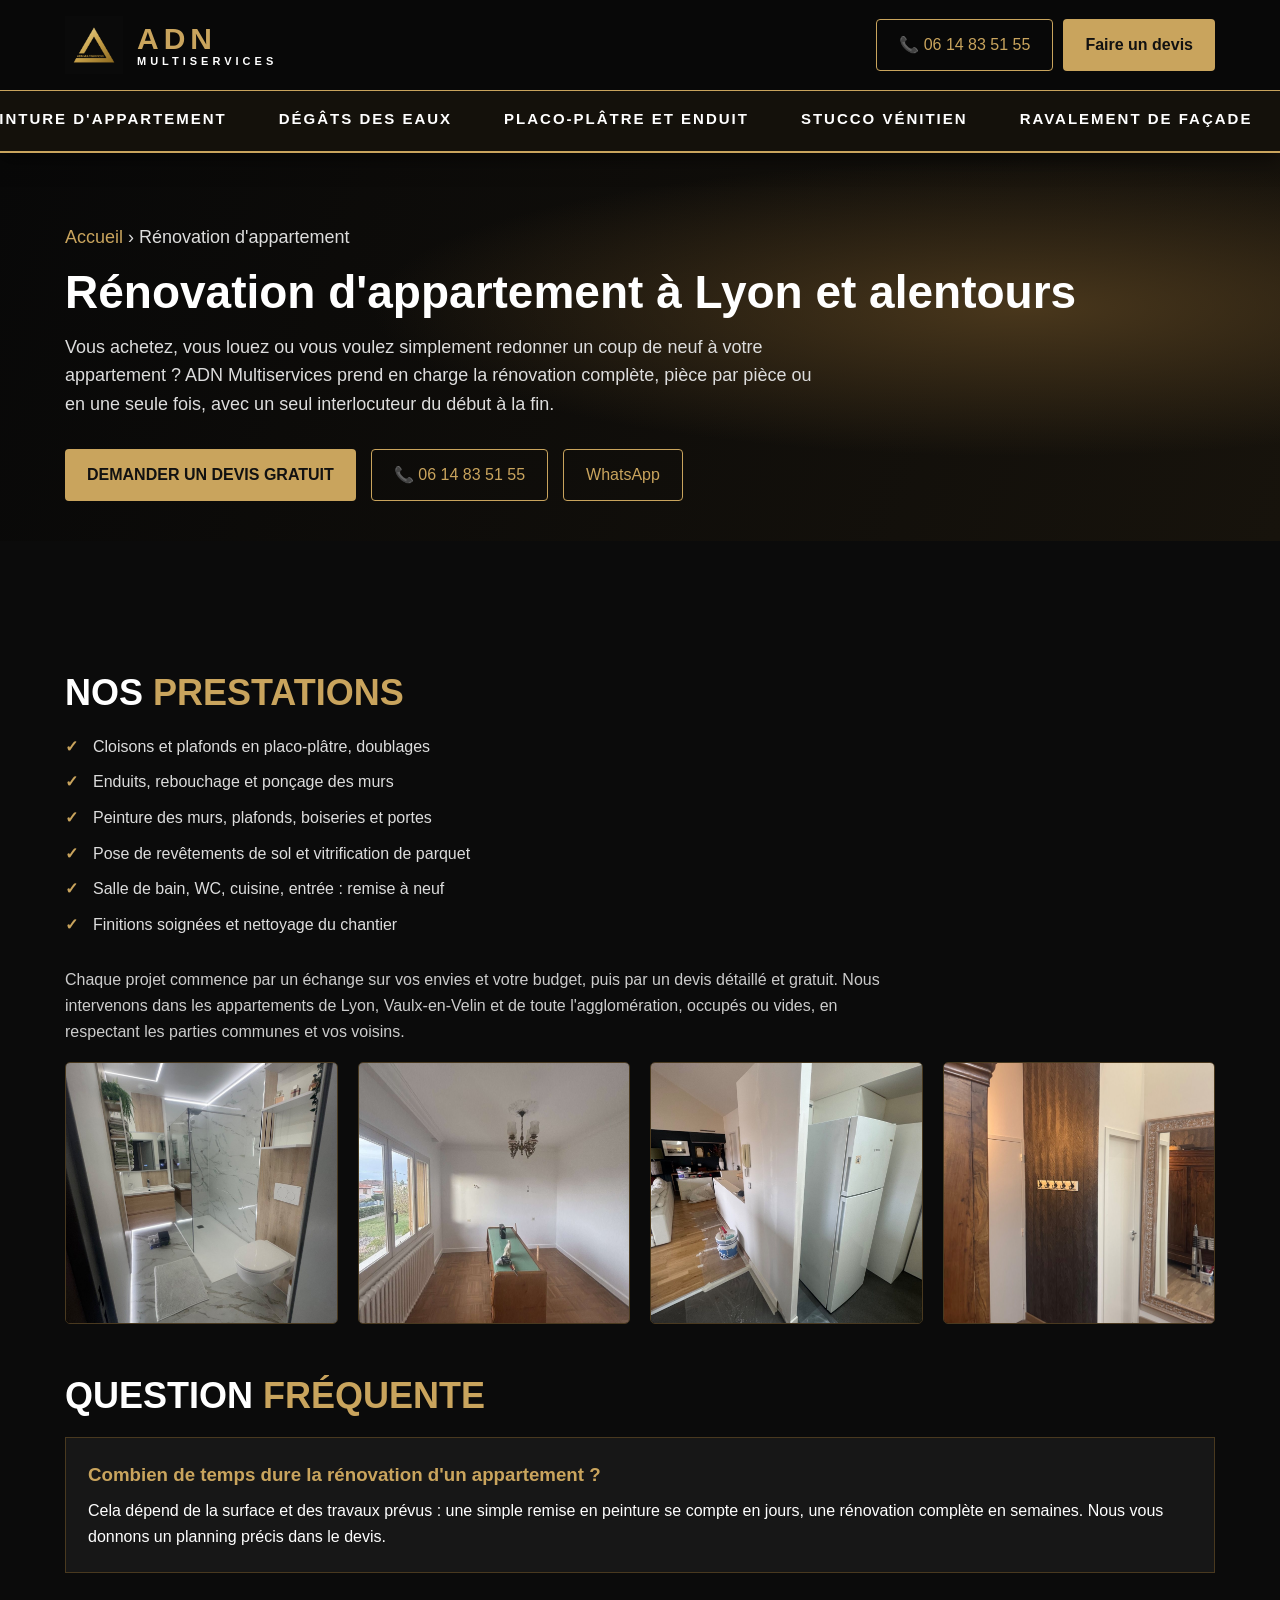
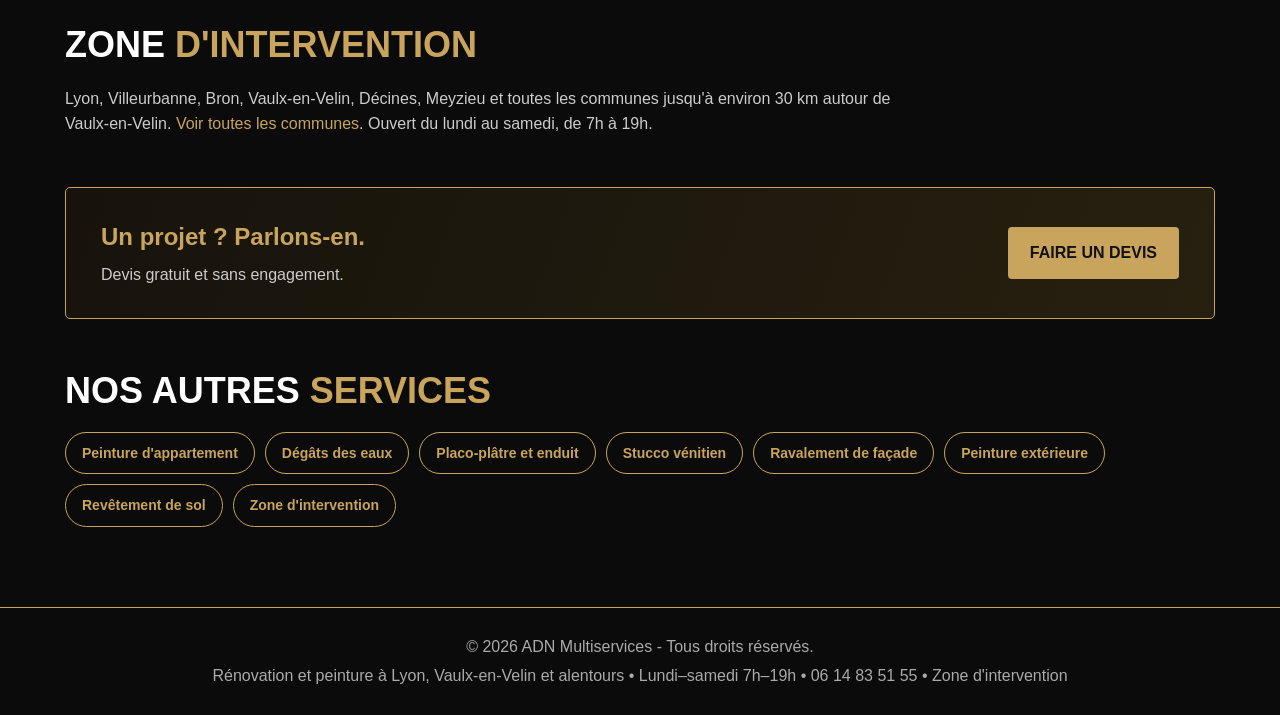
<file: renovation-appartement/index.html>
<!DOCTYPE html>
<html lang="fr"><head><meta charset="UTF-8"><meta name="viewport" content="width=device-width, initial-scale=1.0">
<title>Rénovation d&#x27;appartement à Lyon | ADN Multiservices</title><meta name="description" content="Rénovation complète d&#x27;appartement à Lyon et Vaulx-en-Velin : placo, enduits, peinture, sols, finitions. Un seul interlocuteur, devis gratuit.">
<meta name="robots" content="index, follow, max-image-preview:large"><meta name="theme-color" content="#0b0b0b">
<link rel="canonical" href="https://adn-multiservice.fr/renovation-appartement/"><link rel="icon" type="image/png" href="/images/favicon.png"><link rel="stylesheet" href="/style.css">
<meta property="og:type" content="website"><meta property="og:locale" content="fr_FR"><meta property="og:site_name" content="ADN Multiservices">
<meta property="og:title" content="Rénovation d&#x27;appartement à Lyon | ADN Multiservices"><meta property="og:description" content="Rénovation complète d&#x27;appartement à Lyon et Vaulx-en-Velin : placo, enduits, peinture, sols, finitions. Un seul interlocuteur, devis gratuit."><meta property="og:url" content="https://adn-multiservice.fr/renovation-appartement/">
<meta property="og:image" content="https://adn-multiservice.fr/images/apercu-partage.jpg"><meta name="twitter:card" content="summary_large_image">
</head><body>
<header><div class="container topbar"><a href="/" class="logo"><img src="/images/logo-adn-multiservices.png" alt="Logo ADN Multiservices"><span class="logo-txt">ADN<small>MULTISERVICES</small></span></a>
<div class="top-actions"><a href="tel:+33614835155" class="outline">📞 06 14 83 51 55</a><a href="/#devis" class="btn">Faire un devis</a></div></div>
<nav class="catbar"><ul><li><a href="/">Accueil</a></li><li><a href="/renovation-appartement/">Rénovation d'appartement</a></li><li><a href="/peinture-appartement/">Peinture d'appartement</a></li><li><a href="/degats-des-eaux/">Dégâts des eaux</a></li><li><a href="/placo-platre-enduit/">Placo-plâtre et enduit</a></li><li><a href="/stucco-venitien/">Stucco vénitien</a></li><li><a href="/ravalement-facade/">Ravalement de façade</a></li><li><a href="/peinture-exterieure/">Peinture extérieure</a></li><li><a href="/revetement-sol/">Revêtement de sol</a></li></ul></nav></header>
<section class="pg-hero"><div class="container"><p class="crumb"><a href="/">Accueil</a> › Rénovation d&#x27;appartement</p><h1>Rénovation d&#x27;appartement à Lyon et alentours</h1><p>Vous achetez, vous louez ou vous voulez simplement redonner un coup de neuf à votre appartement ? ADN Multiservices prend en charge la rénovation complète, pièce par pièce ou en une seule fois, avec un seul interlocuteur du début à la fin.</p>
<div class="actions"><a href="/#devis" class="btn">DEMANDER UN DEVIS GRATUIT</a><a href="tel:+33614835155" class="outline">📞 06 14 83 51 55</a><a href="https://wa.me/33614835155" class="outline">WhatsApp</a></div></div></section>
<section class="pg"><div class="container">
<h2>NOS <span class="gold">PRESTATIONS</span></h2><ul class="ok"><li>Cloisons et plafonds en placo-plâtre, doublages</li><li>Enduits, rebouchage et ponçage des murs</li><li>Peinture des murs, plafonds, boiseries et portes</li><li>Pose de revêtements de sol et vitrification de parquet</li><li>Salle de bain, WC, cuisine, entrée : remise à neuf</li><li>Finitions soignées et nettoyage du chantier</li></ul>
<p class="t">Chaque projet commence par un échange sur vos envies et votre budget, puis par un devis détaillé et gratuit. Nous intervenons dans les appartements de Lyon, Vaulx-en-Velin et de toute l&#x27;agglomération, occupés ou vides, en respectant les parties communes et vos voisins.</p><div class="grid3" style="grid-template-columns:repeat(auto-fit,minmax(240px,1fr))"><div class="card"><img class="media" loading="lazy" src="/images/salle-de-bain.jpg" alt="Rénovation d&#x27;appartement à Lyon – réalisation ADN Multiservices"></div><div class="card"><img class="media" loading="lazy" src="/images/salon-apres.jpg" alt="Rénovation d&#x27;appartement à Lyon – réalisation ADN Multiservices"></div><div class="card"><img class="media" loading="lazy" src="/images/cuisine-apres2.jpg" alt="Rénovation d&#x27;appartement à Lyon – réalisation ADN Multiservices"></div><div class="card"><img class="media" loading="lazy" src="/images/entree-apres.jpg" alt="Rénovation d&#x27;appartement à Lyon – réalisation ADN Multiservices"></div></div>
<h2>QUESTION <span class="gold">FRÉQUENTE</span></h2><div class="faq"><h3>Combien de temps dure la rénovation d&#x27;un appartement ?</h3><p>Cela dépend de la surface et des travaux prévus : une simple remise en peinture se compte en jours, une rénovation complète en semaines. Nous vous donnons un planning précis dans le devis.</p></div>
<h2>ZONE <span class="gold">D'INTERVENTION</span></h2><p class="t">Lyon, Villeurbanne, Bron, Vaulx-en-Velin, Décines, Meyzieu et toutes les communes jusqu'à environ 30 km autour de Vaulx-en-Velin. <a href="/zone-intervention/" class="gold">Voir toutes les communes</a>. Ouvert du lundi au samedi, de 7h à 19h.</p>
<div class="cta-band"><div><h3>Un projet ? Parlons-en.</h3><p>Devis gratuit et sans engagement.</p></div><a href="/#devis" class="btn">FAIRE UN DEVIS</a></div>
<h2>NOS AUTRES <span class="gold">SERVICES</span></h2><div class="links"><a href="/peinture-appartement/">Peinture d'appartement</a><a href="/degats-des-eaux/">Dégâts des eaux</a><a href="/placo-platre-enduit/">Placo-plâtre et enduit</a><a href="/stucco-venitien/">Stucco vénitien</a><a href="/ravalement-facade/">Ravalement de façade</a><a href="/peinture-exterieure/">Peinture extérieure</a><a href="/revetement-sol/">Revêtement de sol</a><a href="/zone-intervention/">Zone d'intervention</a></div></div></section>
<footer><p>© 2026 ADN Multiservices - Tous droits réservés.</p><p>Rénovation et peinture à Lyon, Vaulx-en-Velin et alentours • Lundi–samedi 7h–19h • <a href="tel:+33614835155">06 14 83 51 55</a> • <a href="/zone-intervention/">Zone d'intervention</a></p></footer>
</body></html>
</file>
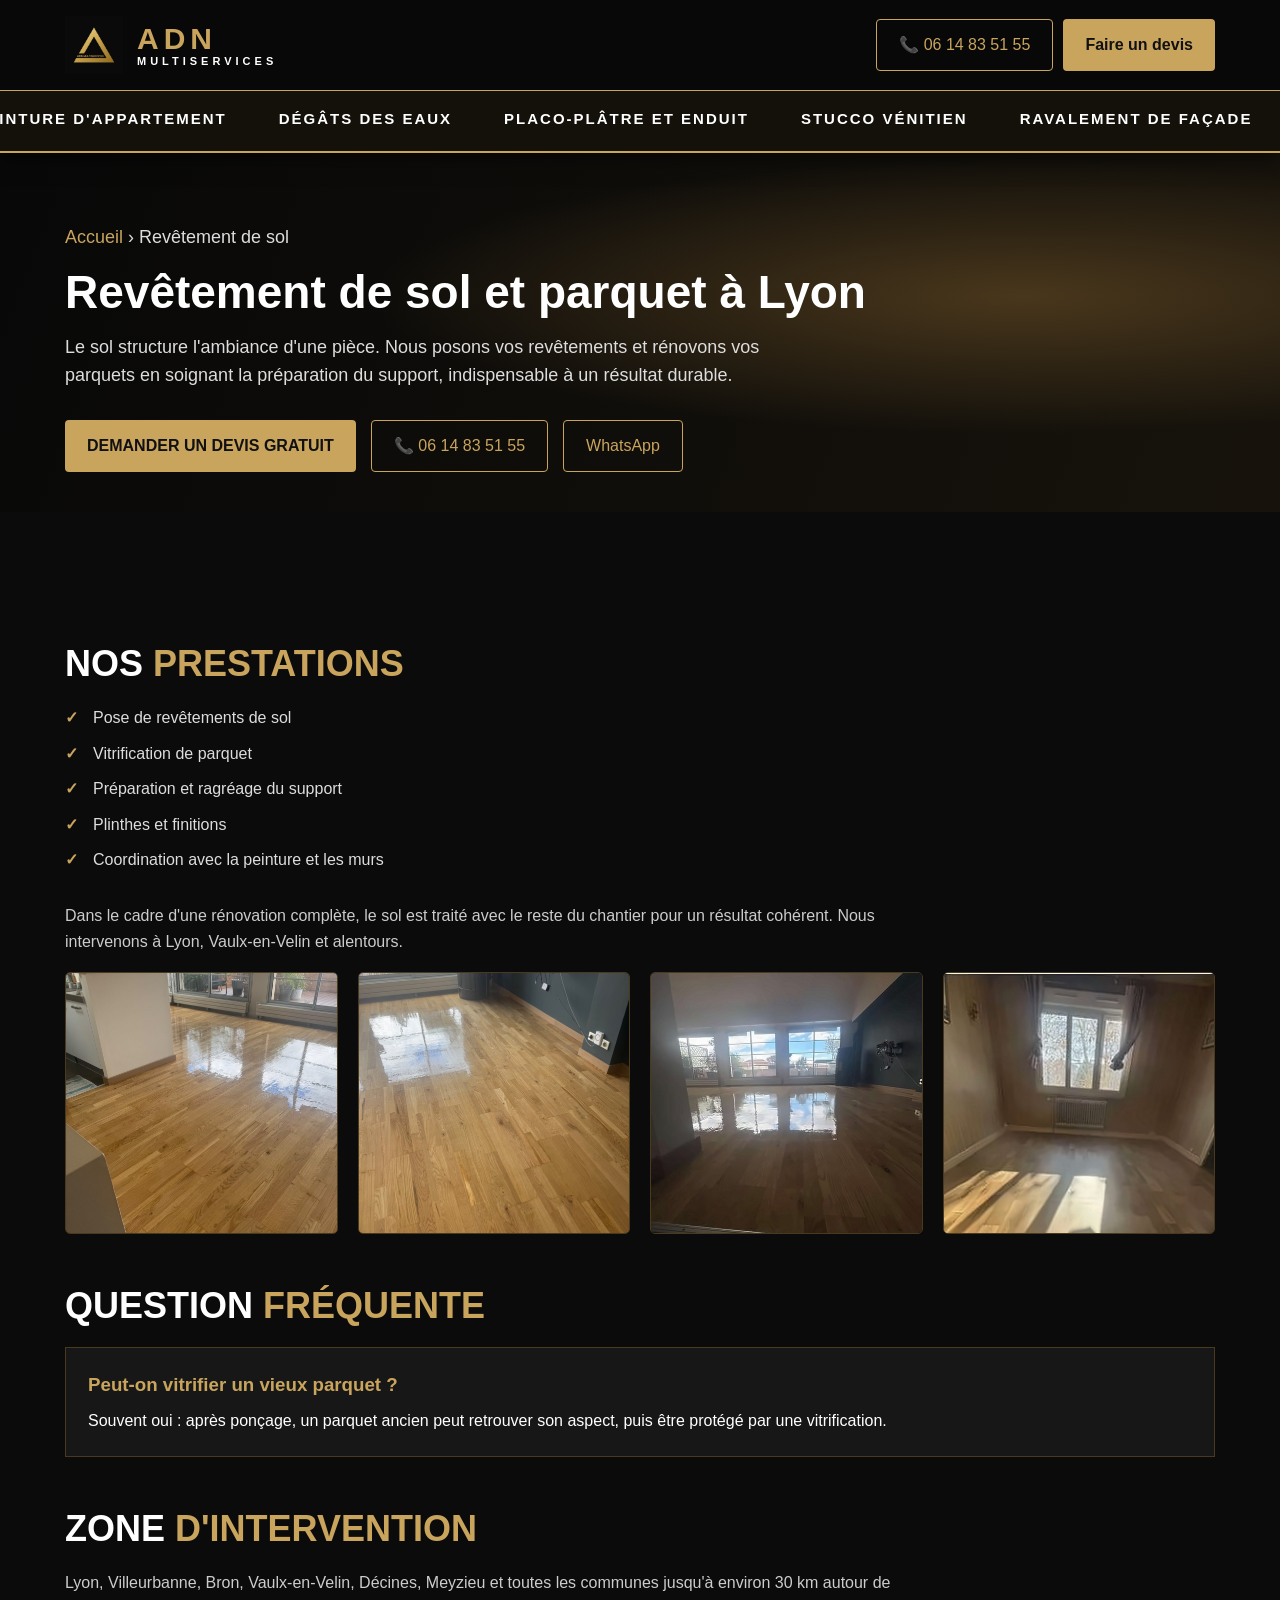
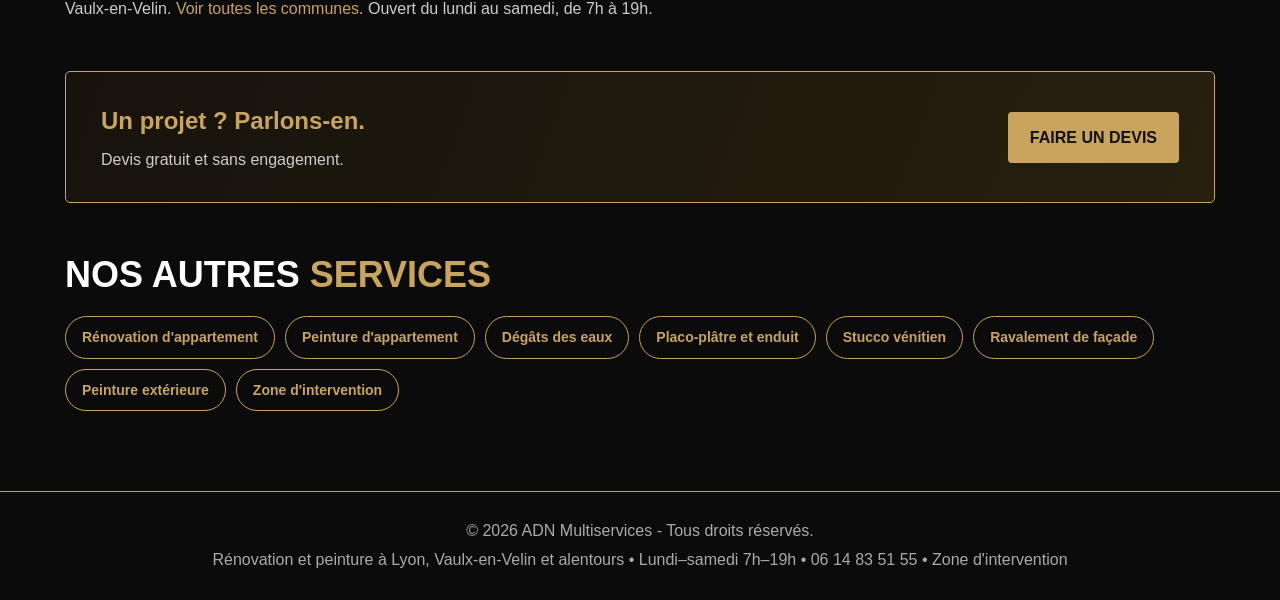
<file: revetement-sol/index.html>
<!DOCTYPE html>
<html lang="fr"><head><meta charset="UTF-8"><meta name="viewport" content="width=device-width, initial-scale=1.0">
<title>Revêtement de sol et parquet à Lyon | ADN Multiservices</title><meta name="description" content="Pose de revêtements de sol et vitrification de parquet à Lyon et Vaulx-en-Velin. Préparation du support et finitions soignées. Devis gratuit.">
<meta name="robots" content="index, follow, max-image-preview:large"><meta name="theme-color" content="#0b0b0b">
<link rel="canonical" href="https://adn-multiservice.fr/revetement-sol/"><link rel="icon" type="image/png" href="/images/favicon.png"><link rel="stylesheet" href="/style.css">
<meta property="og:type" content="website"><meta property="og:locale" content="fr_FR"><meta property="og:site_name" content="ADN Multiservices">
<meta property="og:title" content="Revêtement de sol et parquet à Lyon | ADN Multiservices"><meta property="og:description" content="Pose de revêtements de sol et vitrification de parquet à Lyon et Vaulx-en-Velin. Préparation du support et finitions soignées. Devis gratuit."><meta property="og:url" content="https://adn-multiservice.fr/revetement-sol/">
<meta property="og:image" content="https://adn-multiservice.fr/images/apercu-partage.jpg"><meta name="twitter:card" content="summary_large_image">
</head><body>
<header><div class="container topbar"><a href="/" class="logo"><img src="/images/logo-adn-multiservices.png" alt="Logo ADN Multiservices"><span class="logo-txt">ADN<small>MULTISERVICES</small></span></a>
<div class="top-actions"><a href="tel:+33614835155" class="outline">📞 06 14 83 51 55</a><a href="/#devis" class="btn">Faire un devis</a></div></div>
<nav class="catbar"><ul><li><a href="/">Accueil</a></li><li><a href="/renovation-appartement/">Rénovation d'appartement</a></li><li><a href="/peinture-appartement/">Peinture d'appartement</a></li><li><a href="/degats-des-eaux/">Dégâts des eaux</a></li><li><a href="/placo-platre-enduit/">Placo-plâtre et enduit</a></li><li><a href="/stucco-venitien/">Stucco vénitien</a></li><li><a href="/ravalement-facade/">Ravalement de façade</a></li><li><a href="/peinture-exterieure/">Peinture extérieure</a></li><li><a href="/revetement-sol/">Revêtement de sol</a></li></ul></nav></header>
<section class="pg-hero"><div class="container"><p class="crumb"><a href="/">Accueil</a> › Revêtement de sol</p><h1>Revêtement de sol et parquet à Lyon</h1><p>Le sol structure l&#x27;ambiance d&#x27;une pièce. Nous posons vos revêtements et rénovons vos parquets en soignant la préparation du support, indispensable à un résultat durable.</p>
<div class="actions"><a href="/#devis" class="btn">DEMANDER UN DEVIS GRATUIT</a><a href="tel:+33614835155" class="outline">📞 06 14 83 51 55</a><a href="https://wa.me/33614835155" class="outline">WhatsApp</a></div></div></section>
<section class="pg"><div class="container">
<h2>NOS <span class="gold">PRESTATIONS</span></h2><ul class="ok"><li>Pose de revêtements de sol</li><li>Vitrification de parquet</li><li>Préparation et ragréage du support</li><li>Plinthes et finitions</li><li>Coordination avec la peinture et les murs</li></ul>
<p class="t">Dans le cadre d&#x27;une rénovation complète, le sol est traité avec le reste du chantier pour un résultat cohérent. Nous intervenons à Lyon, Vaulx-en-Velin et alentours.</p><div class="grid3" style="grid-template-columns:repeat(auto-fit,minmax(240px,1fr))"><div class="card"><img class="media" loading="lazy" src="/images/parquet1.jpg" alt="Revêtement de sol à Lyon – réalisation ADN Multiservices"></div><div class="card"><img class="media" loading="lazy" src="/images/parquet2.jpg" alt="Revêtement de sol à Lyon – réalisation ADN Multiservices"></div><div class="card"><img class="media" loading="lazy" src="/images/parquet3.jpg" alt="Revêtement de sol à Lyon – réalisation ADN Multiservices"></div><div class="card"><img class="media" loading="lazy" src="/images/pose-revetements-sol.jpg" alt="Revêtement de sol à Lyon – réalisation ADN Multiservices"></div></div>
<h2>QUESTION <span class="gold">FRÉQUENTE</span></h2><div class="faq"><h3>Peut-on vitrifier un vieux parquet ?</h3><p>Souvent oui : après ponçage, un parquet ancien peut retrouver son aspect, puis être protégé par une vitrification.</p></div>
<h2>ZONE <span class="gold">D'INTERVENTION</span></h2><p class="t">Lyon, Villeurbanne, Bron, Vaulx-en-Velin, Décines, Meyzieu et toutes les communes jusqu'à environ 30 km autour de Vaulx-en-Velin. <a href="/zone-intervention/" class="gold">Voir toutes les communes</a>. Ouvert du lundi au samedi, de 7h à 19h.</p>
<div class="cta-band"><div><h3>Un projet ? Parlons-en.</h3><p>Devis gratuit et sans engagement.</p></div><a href="/#devis" class="btn">FAIRE UN DEVIS</a></div>
<h2>NOS AUTRES <span class="gold">SERVICES</span></h2><div class="links"><a href="/renovation-appartement/">Rénovation d'appartement</a><a href="/peinture-appartement/">Peinture d'appartement</a><a href="/degats-des-eaux/">Dégâts des eaux</a><a href="/placo-platre-enduit/">Placo-plâtre et enduit</a><a href="/stucco-venitien/">Stucco vénitien</a><a href="/ravalement-facade/">Ravalement de façade</a><a href="/peinture-exterieure/">Peinture extérieure</a><a href="/zone-intervention/">Zone d'intervention</a></div></div></section>
<footer><p>© 2026 ADN Multiservices - Tous droits réservés.</p><p>Rénovation et peinture à Lyon, Vaulx-en-Velin et alentours • Lundi–samedi 7h–19h • <a href="tel:+33614835155">06 14 83 51 55</a> • <a href="/zone-intervention/">Zone d'intervention</a></p></footer>
</body></html>
</file>
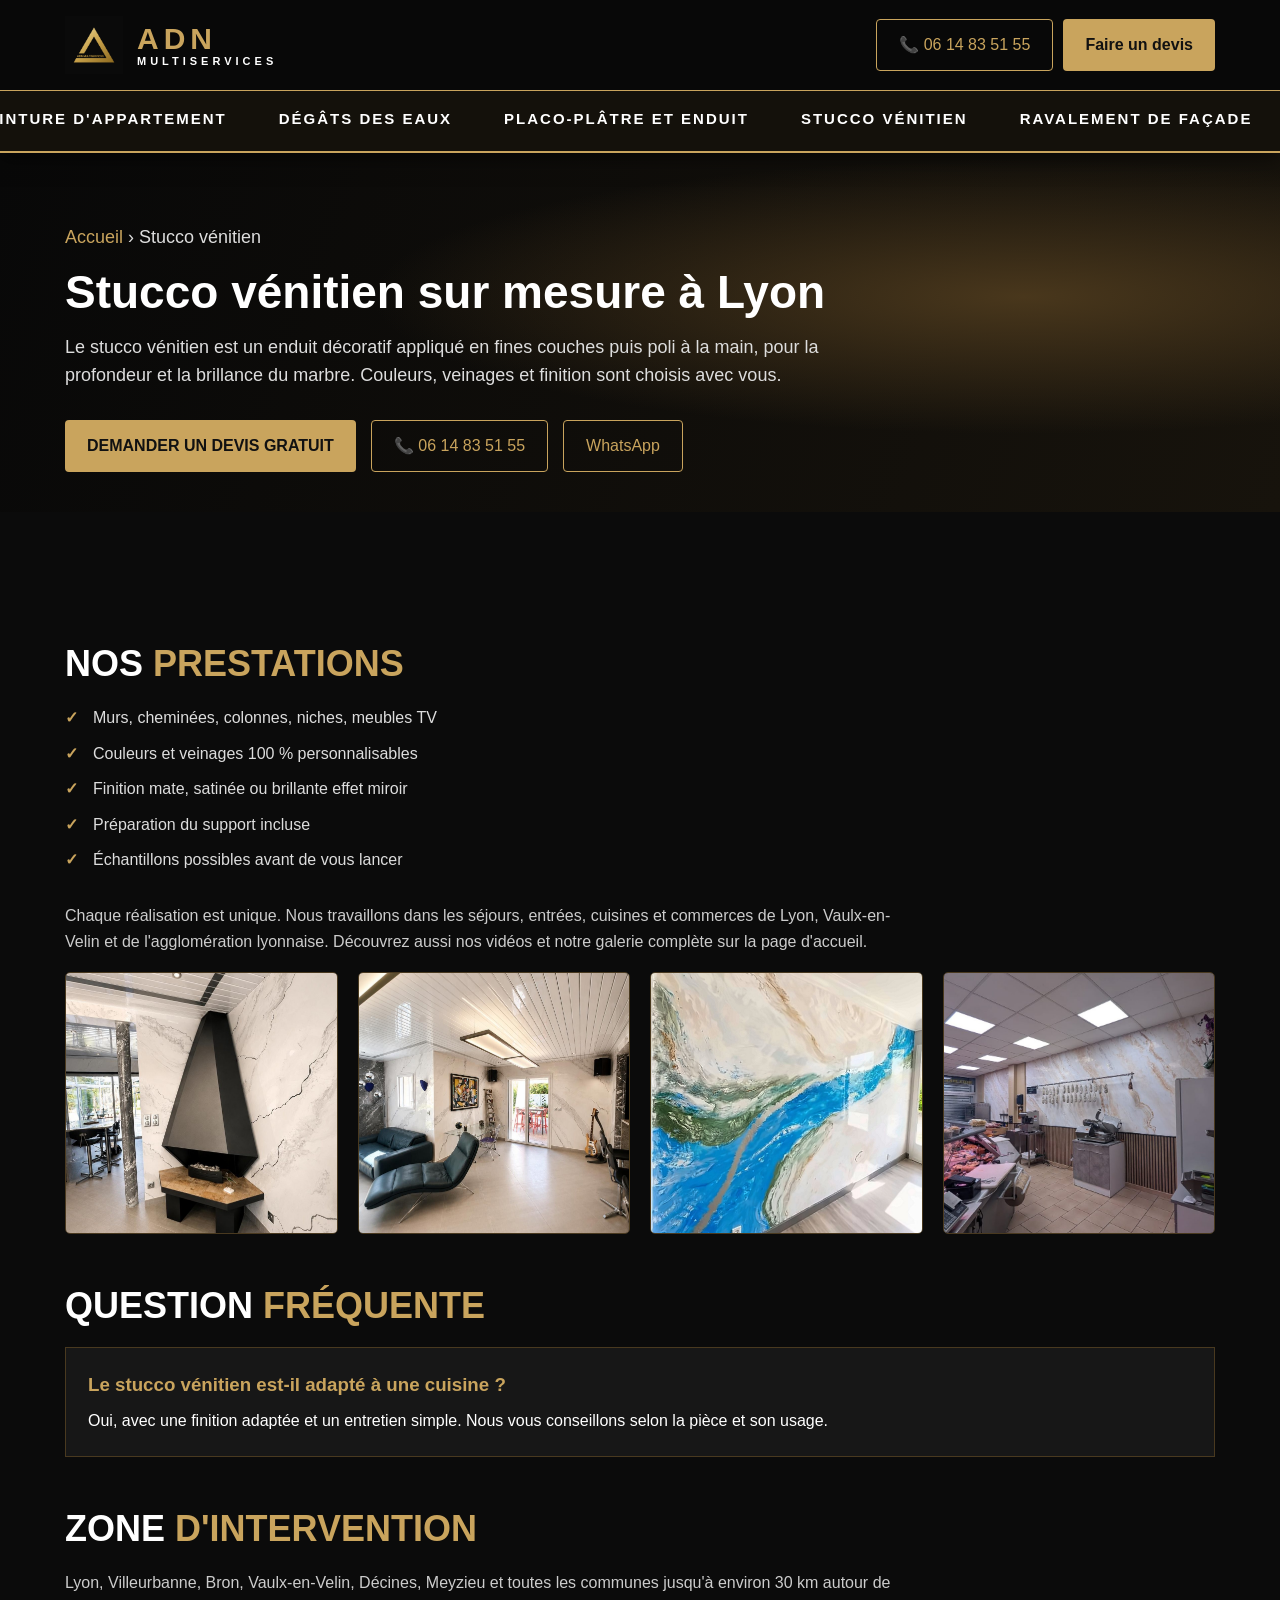
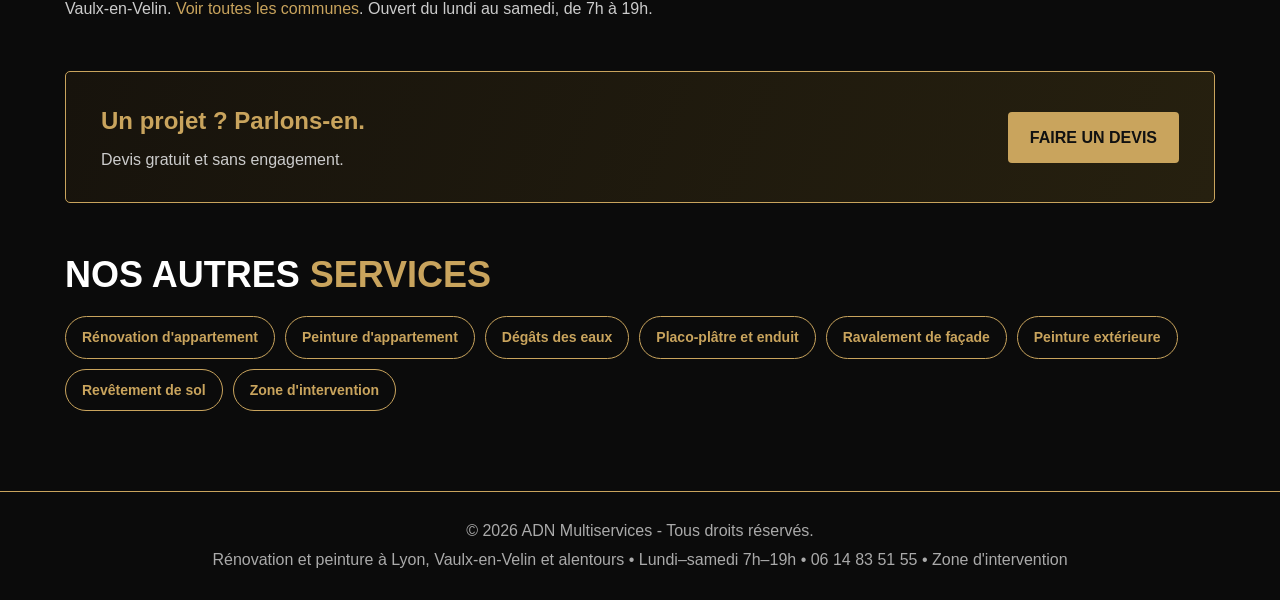
<file: stucco-venitien/index.html>
<!DOCTYPE html>
<html lang="fr"><head><meta charset="UTF-8"><meta name="viewport" content="width=device-width, initial-scale=1.0">
<title>Stucco vénitien à Lyon, murs effet marbre | ADN Multiservices</title><meta name="description" content="Stucco vénitien sur mesure à Lyon et Vaulx-en-Velin : murs, cheminées, colonnes, effet marbre poli à la main. Couleurs et brillance au choix.">
<meta name="robots" content="index, follow, max-image-preview:large"><meta name="theme-color" content="#0b0b0b">
<link rel="canonical" href="https://adn-multiservice.fr/stucco-venitien/"><link rel="icon" type="image/png" href="/images/favicon.png"><link rel="stylesheet" href="/style.css">
<meta property="og:type" content="website"><meta property="og:locale" content="fr_FR"><meta property="og:site_name" content="ADN Multiservices">
<meta property="og:title" content="Stucco vénitien à Lyon, murs effet marbre | ADN Multiservices"><meta property="og:description" content="Stucco vénitien sur mesure à Lyon et Vaulx-en-Velin : murs, cheminées, colonnes, effet marbre poli à la main. Couleurs et brillance au choix."><meta property="og:url" content="https://adn-multiservice.fr/stucco-venitien/">
<meta property="og:image" content="https://adn-multiservice.fr/images/apercu-partage.jpg"><meta name="twitter:card" content="summary_large_image">
</head><body>
<header><div class="container topbar"><a href="/" class="logo"><img src="/images/logo-adn-multiservices.png" alt="Logo ADN Multiservices"><span class="logo-txt">ADN<small>MULTISERVICES</small></span></a>
<div class="top-actions"><a href="tel:+33614835155" class="outline">📞 06 14 83 51 55</a><a href="/#devis" class="btn">Faire un devis</a></div></div>
<nav class="catbar"><ul><li><a href="/">Accueil</a></li><li><a href="/renovation-appartement/">Rénovation d'appartement</a></li><li><a href="/peinture-appartement/">Peinture d'appartement</a></li><li><a href="/degats-des-eaux/">Dégâts des eaux</a></li><li><a href="/placo-platre-enduit/">Placo-plâtre et enduit</a></li><li><a href="/stucco-venitien/">Stucco vénitien</a></li><li><a href="/ravalement-facade/">Ravalement de façade</a></li><li><a href="/peinture-exterieure/">Peinture extérieure</a></li><li><a href="/revetement-sol/">Revêtement de sol</a></li></ul></nav></header>
<section class="pg-hero"><div class="container"><p class="crumb"><a href="/">Accueil</a> › Stucco vénitien</p><h1>Stucco vénitien sur mesure à Lyon</h1><p>Le stucco vénitien est un enduit décoratif appliqué en fines couches puis poli à la main, pour la profondeur et la brillance du marbre. Couleurs, veinages et finition sont choisis avec vous.</p>
<div class="actions"><a href="/#devis" class="btn">DEMANDER UN DEVIS GRATUIT</a><a href="tel:+33614835155" class="outline">📞 06 14 83 51 55</a><a href="https://wa.me/33614835155" class="outline">WhatsApp</a></div></div></section>
<section class="pg"><div class="container">
<h2>NOS <span class="gold">PRESTATIONS</span></h2><ul class="ok"><li>Murs, cheminées, colonnes, niches, meubles TV</li><li>Couleurs et veinages 100 % personnalisables</li><li>Finition mate, satinée ou brillante effet miroir</li><li>Préparation du support incluse</li><li>Échantillons possibles avant de vous lancer</li></ul>
<p class="t">Chaque réalisation est unique. Nous travaillons dans les séjours, entrées, cuisines et commerces de Lyon, Vaulx-en-Velin et de l&#x27;agglomération lyonnaise. Découvrez aussi nos vidéos et notre galerie complète sur la page d&#x27;accueil.</p><div class="grid3" style="grid-template-columns:repeat(auto-fit,minmax(240px,1fr))"><div class="card"><img class="media" loading="lazy" src="/images/stucco-cheminee.jpg" alt="Stucco vénitien à Lyon – réalisation ADN Multiservices"></div><div class="card"><img class="media" loading="lazy" src="/images/stucco-salon2.jpg" alt="Stucco vénitien à Lyon – réalisation ADN Multiservices"></div><div class="card"><img class="media" loading="lazy" src="/images/stucco-bleu.jpg" alt="Stucco vénitien à Lyon – réalisation ADN Multiservices"></div><div class="card"><img class="media" loading="lazy" src="/images/stucco-commerce.jpg" alt="Stucco vénitien à Lyon – réalisation ADN Multiservices"></div></div>
<h2>QUESTION <span class="gold">FRÉQUENTE</span></h2><div class="faq"><h3>Le stucco vénitien est-il adapté à une cuisine ?</h3><p>Oui, avec une finition adaptée et un entretien simple. Nous vous conseillons selon la pièce et son usage.</p></div>
<h2>ZONE <span class="gold">D'INTERVENTION</span></h2><p class="t">Lyon, Villeurbanne, Bron, Vaulx-en-Velin, Décines, Meyzieu et toutes les communes jusqu'à environ 30 km autour de Vaulx-en-Velin. <a href="/zone-intervention/" class="gold">Voir toutes les communes</a>. Ouvert du lundi au samedi, de 7h à 19h.</p>
<div class="cta-band"><div><h3>Un projet ? Parlons-en.</h3><p>Devis gratuit et sans engagement.</p></div><a href="/#devis" class="btn">FAIRE UN DEVIS</a></div>
<h2>NOS AUTRES <span class="gold">SERVICES</span></h2><div class="links"><a href="/renovation-appartement/">Rénovation d'appartement</a><a href="/peinture-appartement/">Peinture d'appartement</a><a href="/degats-des-eaux/">Dégâts des eaux</a><a href="/placo-platre-enduit/">Placo-plâtre et enduit</a><a href="/ravalement-facade/">Ravalement de façade</a><a href="/peinture-exterieure/">Peinture extérieure</a><a href="/revetement-sol/">Revêtement de sol</a><a href="/zone-intervention/">Zone d'intervention</a></div></div></section>
<footer><p>© 2026 ADN Multiservices - Tous droits réservés.</p><p>Rénovation et peinture à Lyon, Vaulx-en-Velin et alentours • Lundi–samedi 7h–19h • <a href="tel:+33614835155">06 14 83 51 55</a> • <a href="/zone-intervention/">Zone d'intervention</a></p></footer>
</body></html>
</file>
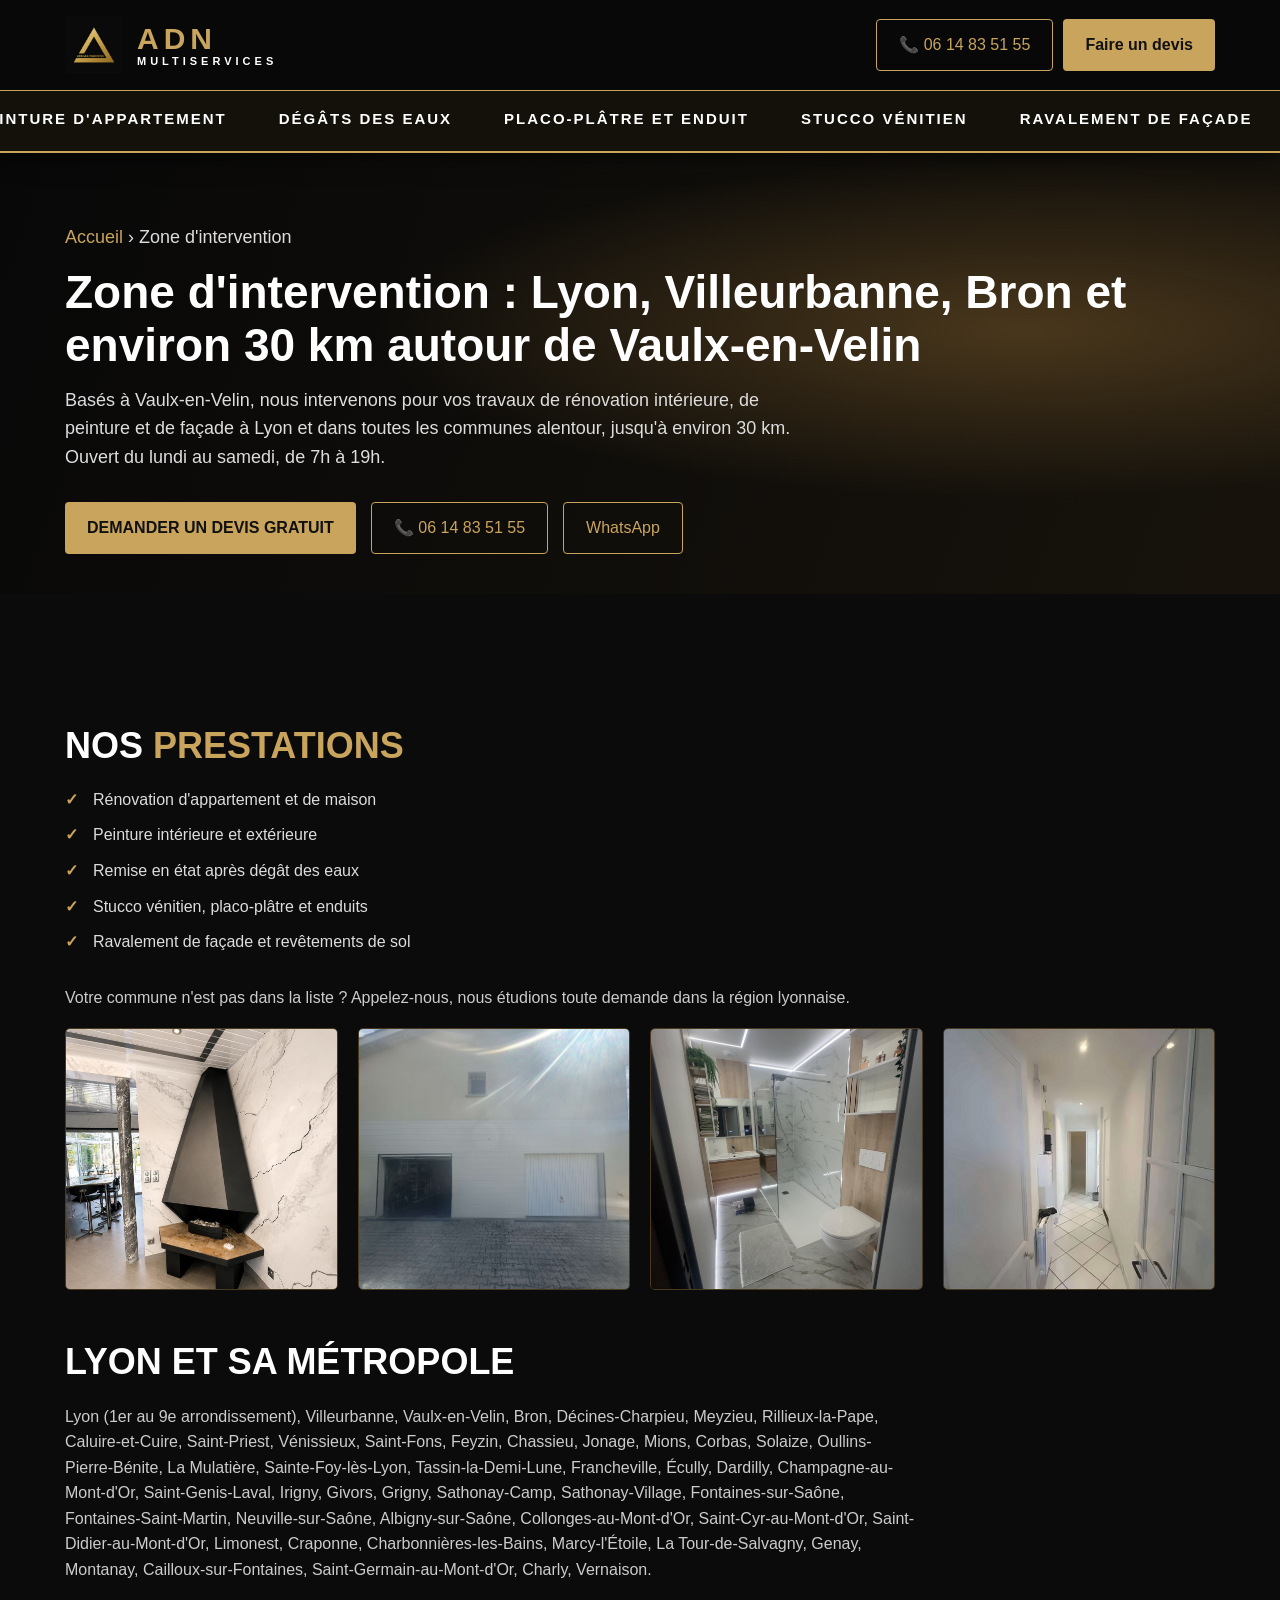
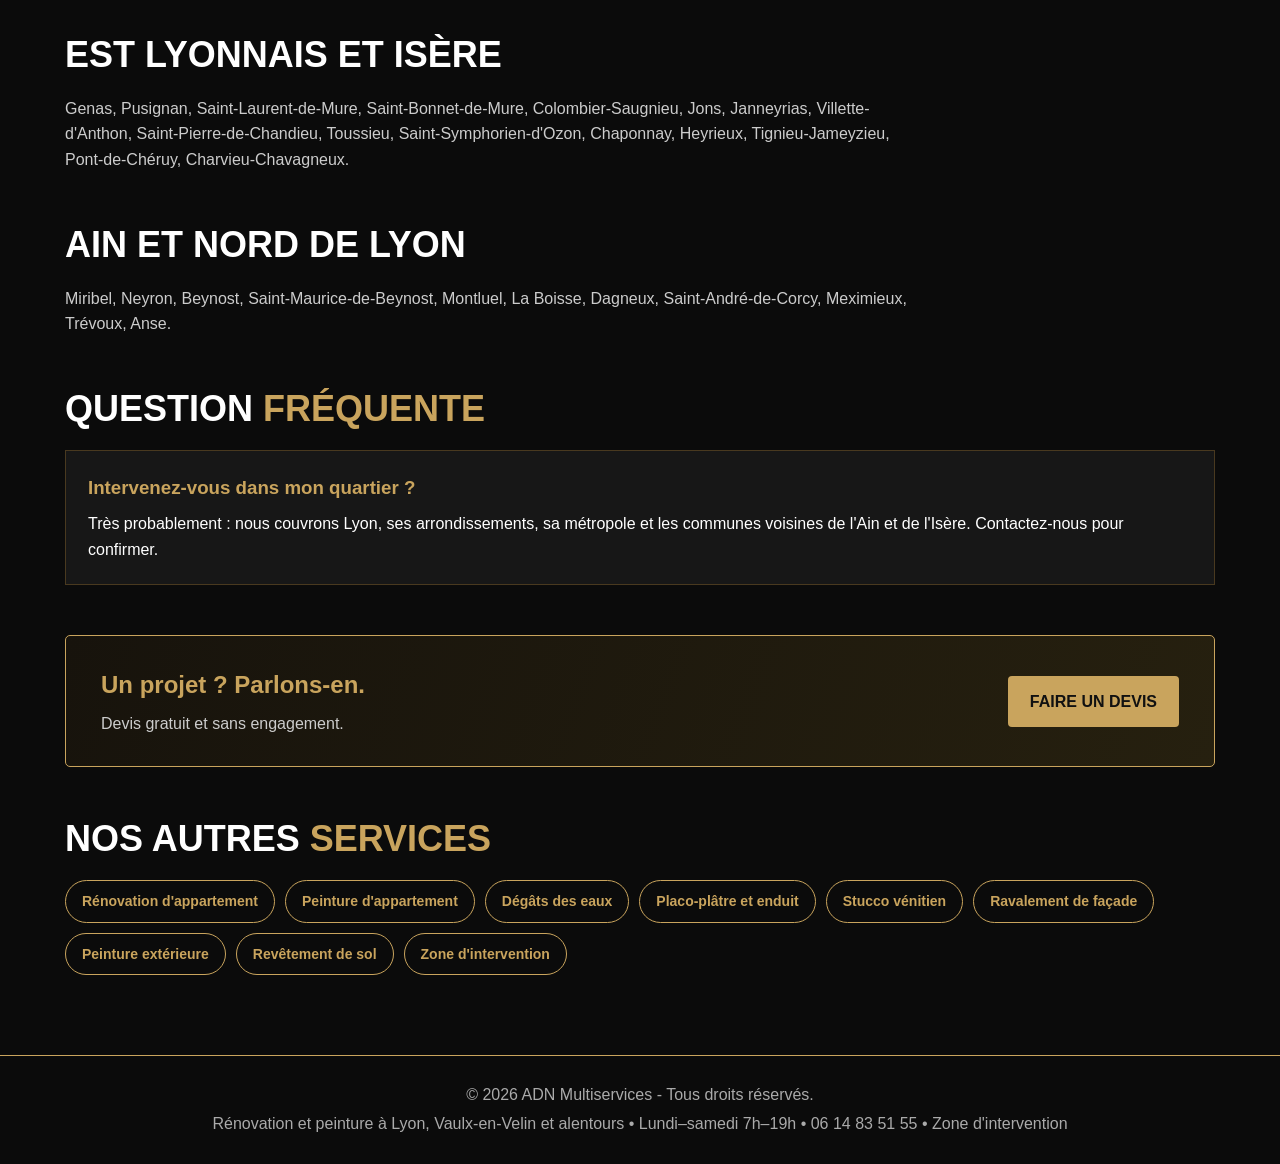
<file: zone-intervention/index.html>
<!DOCTYPE html>
<html lang="fr"><head><meta charset="UTF-8"><meta name="viewport" content="width=device-width, initial-scale=1.0">
<title>Peintre et rénovation à Lyon, Villeurbanne, Bron, Décines | ADN Multiservices</title><meta name="description" content="ADN Multiservices intervient à Lyon, Villeurbanne, Bron, Vaulx-en-Velin, Meyzieu et dans toutes les communes jusqu&#x27;à 30 km : rénovation, peinture, façade.">
<meta name="robots" content="index, follow, max-image-preview:large"><meta name="theme-color" content="#0b0b0b">
<link rel="canonical" href="https://adn-multiservice.fr/zone-intervention/"><link rel="icon" type="image/png" href="/images/favicon.png"><link rel="stylesheet" href="/style.css">
<meta property="og:type" content="website"><meta property="og:locale" content="fr_FR"><meta property="og:site_name" content="ADN Multiservices">
<meta property="og:title" content="Peintre et rénovation à Lyon, Villeurbanne, Bron, Décines | ADN Multiservices"><meta property="og:description" content="ADN Multiservices intervient à Lyon, Villeurbanne, Bron, Vaulx-en-Velin, Meyzieu et dans toutes les communes jusqu&#x27;à 30 km : rénovation, peinture, façade."><meta property="og:url" content="https://adn-multiservice.fr/zone-intervention/">
<meta property="og:image" content="https://adn-multiservice.fr/images/apercu-partage.jpg"><meta name="twitter:card" content="summary_large_image">
</head><body>
<header><div class="container topbar"><a href="/" class="logo"><img src="/images/logo-adn-multiservices.png" alt="Logo ADN Multiservices"><span class="logo-txt">ADN<small>MULTISERVICES</small></span></a>
<div class="top-actions"><a href="tel:+33614835155" class="outline">📞 06 14 83 51 55</a><a href="/#devis" class="btn">Faire un devis</a></div></div>
<nav class="catbar"><ul><li><a href="/">Accueil</a></li><li><a href="/renovation-appartement/">Rénovation d'appartement</a></li><li><a href="/peinture-appartement/">Peinture d'appartement</a></li><li><a href="/degats-des-eaux/">Dégâts des eaux</a></li><li><a href="/placo-platre-enduit/">Placo-plâtre et enduit</a></li><li><a href="/stucco-venitien/">Stucco vénitien</a></li><li><a href="/ravalement-facade/">Ravalement de façade</a></li><li><a href="/peinture-exterieure/">Peinture extérieure</a></li><li><a href="/revetement-sol/">Revêtement de sol</a></li></ul></nav></header>
<section class="pg-hero"><div class="container"><p class="crumb"><a href="/">Accueil</a> › Zone d&#x27;intervention</p><h1>Zone d&#x27;intervention : Lyon, Villeurbanne, Bron et environ 30 km autour de Vaulx-en-Velin</h1><p>Basés à Vaulx-en-Velin, nous intervenons pour vos travaux de rénovation intérieure, de peinture et de façade à Lyon et dans toutes les communes alentour, jusqu&#x27;à environ 30 km. Ouvert du lundi au samedi, de 7h à 19h.</p>
<div class="actions"><a href="/#devis" class="btn">DEMANDER UN DEVIS GRATUIT</a><a href="tel:+33614835155" class="outline">📞 06 14 83 51 55</a><a href="https://wa.me/33614835155" class="outline">WhatsApp</a></div></div></section>
<section class="pg"><div class="container">
<h2>NOS <span class="gold">PRESTATIONS</span></h2><ul class="ok"><li>Rénovation d&#x27;appartement et de maison</li><li>Peinture intérieure et extérieure</li><li>Remise en état après dégât des eaux</li><li>Stucco vénitien, placo-plâtre et enduits</li><li>Ravalement de façade et revêtements de sol</li></ul>
<p class="t">Votre commune n&#x27;est pas dans la liste ? Appelez-nous, nous étudions toute demande dans la région lyonnaise.</p><div class="grid3" style="grid-template-columns:repeat(auto-fit,minmax(240px,1fr))"><div class="card"><img class="media" loading="lazy" src="/images/stucco-cheminee.jpg" alt="Zone d&#x27;intervention à Lyon – réalisation ADN Multiservices"></div><div class="card"><img class="media" loading="lazy" src="/images/facade-apres.jpg" alt="Zone d&#x27;intervention à Lyon – réalisation ADN Multiservices"></div><div class="card"><img class="media" loading="lazy" src="/images/salle-de-bain.jpg" alt="Zone d&#x27;intervention à Lyon – réalisation ADN Multiservices"></div><div class="card"><img class="media" loading="lazy" src="/images/couloir-apres.jpg" alt="Zone d&#x27;intervention à Lyon – réalisation ADN Multiservices"></div></div>
<h2>LYON ET SA MÉTROPOLE</h2><p class="t">Lyon (1er au 9e arrondissement), Villeurbanne, Vaulx-en-Velin, Bron, Décines-Charpieu, Meyzieu, Rillieux-la-Pape, Caluire-et-Cuire, Saint-Priest, Vénissieux, Saint-Fons, Feyzin, Chassieu, Jonage, Mions, Corbas, Solaize, Oullins-Pierre-Bénite, La Mulatière, Sainte-Foy-lès-Lyon, Tassin-la-Demi-Lune, Francheville, Écully, Dardilly, Champagne-au-Mont-d'Or, Saint-Genis-Laval, Irigny, Givors, Grigny, Sathonay-Camp, Sathonay-Village, Fontaines-sur-Saône, Fontaines-Saint-Martin, Neuville-sur-Saône, Albigny-sur-Saône, Collonges-au-Mont-d'Or, Saint-Cyr-au-Mont-d'Or, Saint-Didier-au-Mont-d'Or, Limonest, Craponne, Charbonnières-les-Bains, Marcy-l'Étoile, La Tour-de-Salvagny, Genay, Montanay, Cailloux-sur-Fontaines, Saint-Germain-au-Mont-d'Or, Charly, Vernaison.</p><h2>EST LYONNAIS ET ISÈRE</h2><p class="t">Genas, Pusignan, Saint-Laurent-de-Mure, Saint-Bonnet-de-Mure, Colombier-Saugnieu, Jons, Janneyrias, Villette-d'Anthon, Saint-Pierre-de-Chandieu, Toussieu, Saint-Symphorien-d'Ozon, Chaponnay, Heyrieux, Tignieu-Jameyzieu, Pont-de-Chéruy, Charvieu-Chavagneux.</p><h2>AIN ET NORD DE LYON</h2><p class="t">Miribel, Neyron, Beynost, Saint-Maurice-de-Beynost, Montluel, La Boisse, Dagneux, Saint-André-de-Corcy, Meximieux, Trévoux, Anse.</p><h2>QUESTION <span class="gold">FRÉQUENTE</span></h2><div class="faq"><h3>Intervenez-vous dans mon quartier ?</h3><p>Très probablement : nous couvrons Lyon, ses arrondissements, sa métropole et les communes voisines de l&#x27;Ain et de l&#x27;Isère. Contactez-nous pour confirmer.</p></div>
<p class="t" style="display:none">Lyon, Villeurbanne, Bron, Vaulx-en-Velin, Décines, Meyzieu et toutes les communes jusqu'à environ 30 km autour de Vaulx-en-Velin. <a href="/zone-intervention/" class="gold">Voir toutes les communes</a>. Ouvert du lundi au samedi, de 7h à 19h.</p>
<div class="cta-band"><div><h3>Un projet ? Parlons-en.</h3><p>Devis gratuit et sans engagement.</p></div><a href="/#devis" class="btn">FAIRE UN DEVIS</a></div>
<h2>NOS AUTRES <span class="gold">SERVICES</span></h2><div class="links"><a href="/renovation-appartement/">Rénovation d'appartement</a><a href="/peinture-appartement/">Peinture d'appartement</a><a href="/degats-des-eaux/">Dégâts des eaux</a><a href="/placo-platre-enduit/">Placo-plâtre et enduit</a><a href="/stucco-venitien/">Stucco vénitien</a><a href="/ravalement-facade/">Ravalement de façade</a><a href="/peinture-exterieure/">Peinture extérieure</a><a href="/revetement-sol/">Revêtement de sol</a><a href="/zone-intervention/">Zone d'intervention</a></div></div></section>
<footer><p>© 2026 ADN Multiservices - Tous droits réservés.</p><p>Rénovation et peinture à Lyon, Vaulx-en-Velin et alentours • Lundi–samedi 7h–19h • <a href="tel:+33614835155">06 14 83 51 55</a> • <a href="/zone-intervention/">Zone d'intervention</a></p></footer>
</body></html>
</file>
<file: style.css>
:root{--black:#0b0b0b;--gold:#c9a45d;--white:#fff}
*{margin:0;padding:0;box-sizing:border-box}
body{background:var(--black);color:var(--white);font-family:Arial,sans-serif;line-height:1.6}
a{text-decoration:none;color:inherit}
.container{width:90%;max-width:1150px;margin:auto}
.gold{color:var(--gold)}
header{background:#080808;position:sticky;top:0;z-index:100;box-shadow:0 4px 20px rgba(0,0,0,.6)}
.topbar{display:flex;justify-content:space-between;align-items:center;flex-wrap:wrap;gap:15px;padding:16px 0}
.logo{font-size:30px;color:var(--gold);font-weight:bold;letter-spacing:5px;line-height:1.1}
.logo small{display:block;color:#fff;font-size:11px;letter-spacing:4px}
.top-actions{display:flex;gap:10px;flex-wrap:wrap}
.btn{display:inline-block;background:var(--gold);color:#111;padding:13px 22px;border-radius:4px;font-weight:bold;transition:.2s}
.btn:hover{background:#ead5a2}
.outline{display:inline-block;border:1px solid var(--gold);color:var(--gold);padding:12px 22px;border-radius:4px;transition:.2s}
.outline:hover{background:var(--gold);color:#111}
.catbar{background:#14110b;border-top:1px solid var(--gold);border-bottom:2px solid var(--gold)}
.catbar ul{list-style:none;display:flex;justify-content:center;overflow-x:auto}
.catbar a{display:block;padding:16px 26px;font-weight:bold;letter-spacing:2px;font-size:15px;text-transform:uppercase;white-space:nowrap;border-bottom:4px solid transparent;transition:.2s}
.catbar a:hover{color:var(--gold);background:#1f1a10}
.catbar a.active{color:#111;background:var(--gold);border-bottom-color:#fff}
.hero{padding:100px 0 80px;background:radial-gradient(ellipse at 80% 40%,#49371c,transparent 45%),linear-gradient(110deg,#080808,#17130c)}
.hero h1{font-size:clamp(32px,5vw,54px);line-height:1.1;margin:20px 0}
.hero p{max-width:700px;color:#ddd;font-size:18px;line-height:1.7}
.actions{display:flex;flex-wrap:wrap;gap:15px;margin-top:30px}
.tiles{display:grid;grid-template-columns:repeat(5,1fr);gap:15px;margin-top:60px}
.tile{background:rgba(23,23,23,.85);border:1px solid var(--gold);border-radius:6px;padding:25px 15px;text-align:center;transition:.25s}
.tile span{display:block;font-size:34px;margin-bottom:10px}
.tile strong{color:var(--gold);letter-spacing:2px;text-transform:uppercase}
.tile em{display:block;font-style:normal;color:#bbb;font-size:13px;margin-top:8px}
.tile:hover{background:var(--gold);transform:translateY(-5px)}
.tile:hover strong,.tile:hover em{color:#111}
section{padding:80px 0}
h2{font-size:36px;margin-bottom:20px;line-height:1.2}
.intro{color:#bbb;margin-bottom:35px;max-width:850px}
.grid3{display:grid;grid-template-columns:repeat(3,1fr);gap:20px;align-items:start}
.card{background:#171717;border:1px solid #49391f;border-radius:5px;overflow:hidden;transition:.2s}
.card:hover{border-color:var(--gold);transform:translateY(-3px)}
.card .txt{padding:25px}
.card h3{color:var(--gold);margin-bottom:10px}
.card p{color:#bbb}
.alt{background:#111}
.media{width:100%;height:260px;object-fit:cover;display:block;cursor:zoom-in}
.ph{height:260px;display:flex;justify-content:center;align-items:center;background:#28231a;color:var(--gold);font-weight:bold;text-align:center}
.ph.after{background:#6b542e;color:#fff}
.gallery{display:grid;grid-template-columns:repeat(2,1fr);gap:20px}
.pair{border:1px solid var(--gold);background:#191919}
.pair .ba{display:grid;grid-template-columns:1fr 1fr}
.pair .ba div{position:relative}
.pair.wide{grid-column:1/-1}
.pair .ba:has(> div:only-child) .media,.pair .ba:has(> div:only-child) .ph{height:420px}
.pair .media,.pair .ph{height:340px}
.tag{position:absolute;top:10px;left:10px;background:var(--gold);color:#111;font-size:12px;font-weight:bold;padding:4px 10px;border-radius:3px;text-transform:uppercase}
.contact{background:#12100c}
.contact-grid{display:grid;grid-template-columns:1fr 1fr;gap:35px}
.contact-card{background:#191919;border:1px solid #49391f;padding:22px;margin:15px 0}
.contact-card strong{display:block;color:var(--gold);margin-bottom:8px}
.contact-card a:hover{color:var(--gold)}
form{display:grid;gap:15px}
input,textarea,select{width:100%;padding:14px;background:#090909;border:1px solid #55462e;color:#fff;font-size:16px;margin-top:6px}
textarea{min-height:130px}
button{border:none;cursor:pointer;font-size:16px}
footer{border-top:1px solid var(--gold);padding:25px;text-align:center;color:#aaa;line-height:1.8}
#lightbox{display:none;position:fixed;inset:0;background:rgba(0,0,0,.94);z-index:200;justify-content:center;align-items:center;cursor:zoom-out}
#lightbox figure{margin:0;max-width:92%;display:flex;flex-direction:column;align-items:center}
#lightbox img{max-width:100%;max-height:calc(100vh - 110px);border:2px solid var(--gold);display:block;cursor:pointer}
.lb-cap{margin-top:14px;color:#fff;font-weight:bold;letter-spacing:2px;text-transform:uppercase;font-size:14px;text-align:center}
.lb-cap b{background:var(--gold);color:#111;padding:4px 12px;border-radius:3px;margin-right:10px}
.lb-btn{position:absolute;width:56px;height:56px;border-radius:50%;background:rgba(0,0,0,.65);border:2px solid var(--gold);color:var(--gold);font-size:30px;line-height:1;display:flex;align-items:center;justify-content:center;z-index:2;transition:.2s}
.lb-btn:hover{background:var(--gold);color:#111}
.lb-prev{left:18px;top:50%;transform:translateY(-50%)}
.lb-next{right:18px;top:50%;transform:translateY(-50%)}
.lb-close{top:16px;right:16px;width:46px;height:46px;font-size:22px}
@media(max-width:600px){.lb-btn{width:44px;height:44px;font-size:24px}.lb-prev{left:6px}.lb-next{right:6px}}
@media(max-width:900px){.tiles{grid-template-columns:1fr 1fr 1fr}.catbar ul{justify-content:flex-start}.catbar a{padding:14px 16px;font-size:13px}.grid3{grid-template-columns:1fr 1fr}}
@media(max-width:750px){.contact-grid,.gallery{grid-template-columns:1fr}.top-actions{display:none}}
@media(max-width:520px){.grid3{grid-template-columns:1fr}}
.logo{display:flex;align-items:center;gap:14px}
.logo img{height:58px;width:auto;display:block}
.logo-txt{display:block}
.hero .container{position:relative}
.hero-logo{position:absolute;right:0;top:50%;transform:translateY(-62%);width:min(360px,34%);height:auto;filter:drop-shadow(0 8px 30px rgba(0,0,0,.6))}
@media(max-width:900px){.hero-logo{position:static;transform:none;display:block;margin:0 auto 25px;width:200px}}
.pair .vid{background:#000}.pair .vid iframe{width:100%;height:340px;border:0;display:block}
.chips{display:flex;flex-wrap:wrap;gap:10px;margin:0 0 35px}.chips a{border:1px solid var(--gold);color:var(--gold);padding:9px 16px;border-radius:30px;font-weight:bold;font-size:14px;transition:.2s}.chips a:hover{background:var(--gold);color:#111}

.slider-sec{padding:60px 0 30px;background:#0e0e0e}
.slideshow{position:relative;height:clamp(300px,58vw,580px);border:1px solid var(--gold);background:#000;overflow:hidden}
.slides,.slide{position:absolute;inset:0}
.slide{opacity:0;transition:opacity .8s;cursor:zoom-in}
.slide.on{opacity:1}
.sl-bg{position:absolute;inset:-30px;background-size:cover;background-position:center;filter:blur(28px) brightness(.45)}
.slide img{position:relative;width:100%;height:100%;object-fit:contain;display:block}
.sl-btn{position:absolute;top:50%;transform:translateY(-50%);width:50px;height:50px;border-radius:50%;background:rgba(0,0,0,.65);border:2px solid var(--gold);color:var(--gold);font-size:28px;line-height:1;z-index:3;transition:.2s}
.sl-btn:hover{background:var(--gold);color:#111}
.sl-prev{left:14px}.sl-next{right:14px}
.sl-cap{position:absolute;left:0;right:0;bottom:0;padding:34px 20px 16px;background:linear-gradient(transparent,rgba(0,0,0,.85));color:#fff;font-weight:bold;letter-spacing:2px;text-transform:uppercase;font-size:14px;text-align:center;z-index:2;pointer-events:none}
.sl-dots{display:flex;justify-content:center;flex-wrap:wrap;gap:9px;margin-top:16px}
.sl-dots button{width:12px;height:12px;border-radius:50%;border:1px solid var(--gold);background:transparent;padding:0;transition:.2s}
.sl-dots button.on{background:var(--gold);transform:scale(1.25)}
.card.feature{grid-column:1/-1;display:grid;grid-template-columns:1fr 1.2fr;align-items:stretch;border-color:var(--gold)}
.card.feature .media{height:100%;min-height:300px;max-height:420px}
.card.feature .txt{display:flex;flex-direction:column;justify-content:center;padding:35px}
.card.feature h3{font-size:26px}
.feat{align-items:stretch}.feat .card .txt{padding:22px}
.steps{display:grid;grid-template-columns:repeat(4,1fr);gap:20px}
.steps>div{background:#171717;border:1px solid #49391f;border-radius:5px;padding:24px;position:relative}
.steps b{display:inline-flex;width:38px;height:38px;border-radius:50%;background:var(--gold);color:#111;align-items:center;justify-content:center;font-size:18px;margin-bottom:12px}
.steps h3{color:var(--gold);margin-bottom:8px}.steps p{color:#bbb}
.sgrid{display:grid;grid-template-columns:repeat(auto-fill,minmax(250px,1fr));gap:16px}
.sgrid .media{height:360px;border:1px solid #49391f;transition:.2s}
.sgrid .media:hover{border-color:var(--gold);transform:translateY(-3px)}
.cta-band{margin-top:60px;display:flex;justify-content:space-between;align-items:center;gap:25px;flex-wrap:wrap;border:1px solid var(--gold);background:linear-gradient(110deg,#17130c,#26200f);padding:30px 35px;border-radius:5px}
.cta-band h3{color:var(--gold);font-size:24px;margin-bottom:6px}.cta-band p{color:#ccc}
@media(max-width:900px){.steps{grid-template-columns:1fr 1fr}.card.feature{grid-template-columns:1fr}.card.feature .media{min-height:240px}}
@media(max-width:600px){.steps{grid-template-columns:1fr}.sl-btn{width:40px;height:40px;font-size:22px}.sl-prev{left:6px}.sl-next{right:6px}}

/* Galerie avant / après */
.gal-filters{display:flex;flex-wrap:wrap;gap:10px;margin:0 0 30px}
.gal-filters button{background:transparent;border:1px solid var(--gold);color:var(--gold);padding:9px 16px;border-radius:30px;font-weight:bold;font-size:14px;transition:.2s}
.gal-filters button:hover,.gal-filters button.on{background:var(--gold);color:#111}
.chantiers{column-count:2;column-gap:24px}
.chantier{border:1px solid var(--gold);background:#191919;break-inside:avoid;margin-bottom:24px}
.chantier h3{color:var(--gold);font-size:19px;padding:16px 18px 12px;display:flex;justify-content:space-between;align-items:center;gap:10px;flex-wrap:wrap}
.ba-badge{font-size:11px;letter-spacing:1px;text-transform:uppercase;background:var(--gold);color:#111;padding:4px 10px;border-radius:30px}
.ba-slider{position:relative;aspect-ratio:3/4;overflow:hidden;background:#000;user-select:none;-webkit-user-select:none}
.ba-slider>img{position:absolute;inset:0;width:100%;height:100%;object-fit:cover;pointer-events:none;-webkit-user-drag:none}
.ba-before{clip-path:inset(0 calc(100% - var(--p)*1%) 0 0)}
.ba-handle{position:absolute;top:0;bottom:0;left:calc(var(--p)*1%);width:3px;background:var(--gold);transform:translateX(-50%);pointer-events:none}
.ba-handle i{position:absolute;top:50%;left:50%;transform:translate(-50%,-50%);width:46px;height:46px;border-radius:50%;background:#111;border:2px solid var(--gold);color:var(--gold);display:flex;align-items:center;justify-content:center;font-style:normal;font-weight:bold;font-size:18px;letter-spacing:2px}
.ba-lab{position:absolute;top:10px;background:var(--gold);color:#111;font-size:12px;font-weight:bold;padding:4px 10px;border-radius:3px;text-transform:uppercase;pointer-events:none}
.ba-lab.l{left:10px}.ba-lab.r{right:10px}
.ba-slider input.ba-range{position:absolute;inset:0;width:100%;height:100%;margin:0;padding:0;border:0;background:transparent;opacity:0;cursor:ew-resize;touch-action:pan-y;-webkit-appearance:none;appearance:none}
.ba-slider:focus-within .ba-handle i{box-shadow:0 0 0 3px #fff}
.chantier .photos{padding:8px;display:grid;gap:6px}
.grow{display:flex;gap:6px}
.grow.solo{max-width:55%;margin:0 auto}
.grow .it{position:relative;flex:var(--ar) 1 0px;min-width:0}
.grow .it img.media{width:100%;height:auto;aspect-ratio:var(--ar);object-fit:cover;display:block}
.grow .tag{top:8px;left:8px;font-size:11px;padding:3px 8px}
.chantier .vid{padding:0 8px 8px}.chantier .vid video{width:100%;display:block;background:#000}
@media(max-width:750px){.chantiers{column-count:1}}
@media(max-width:750px){.sl-bg{inset:0;filter:brightness(.35)}.sgrid{grid-template-columns:repeat(2,1fr);gap:10px}.sgrid .media{height:220px}.pair .media,.pair .ph{height:260px}}
img{max-width:100%}
/* Vidéo stucco */
.vid-row{display:flex;gap:24px;justify-content:center;flex-wrap:wrap}
.vid-stucco{width:min(330px,100%);border:1px solid var(--gold);background:#000}
.vid-stucco video{width:100%;display:block;aspect-ratio:9/16;background:#000}

.pg-hero{padding:70px 0 40px;background:radial-gradient(ellipse at 80% 40%,#49371c,transparent 45%),linear-gradient(110deg,#080808,#17130c)}
.pg-hero h1{font-size:clamp(30px,5vw,46px);line-height:1.15;margin:14px 0}.pg-hero p{max-width:760px;color:#ddd;font-size:18px}
.crumb{font-size:14px;color:#aaa}.crumb a{color:var(--gold)}
.pg ul.ok{list-style:none;display:grid;gap:10px;margin:0 0 30px}.pg ul.ok li{padding-left:28px;position:relative;color:#ddd}.pg ul.ok li:before{content:"✓";position:absolute;left:0;color:var(--gold);font-weight:bold}
.pg p.t{color:#ccc;max-width:850px;margin-bottom:18px}.pg .media{cursor:default}
.pg h2{margin-top:50px}.faq{background:#171717;border:1px solid #49391f;padding:22px;margin-top:15px}.faq h3{color:var(--gold);margin-bottom:8px}
.links{display:flex;flex-wrap:wrap;gap:10px;margin-top:15px}.links a{border:1px solid var(--gold);color:var(--gold);padding:9px 16px;border-radius:30px;font-weight:bold;font-size:14px}.links a:hover{background:var(--gold);color:#111}
.cta-band{margin-top:50px}
</file>
